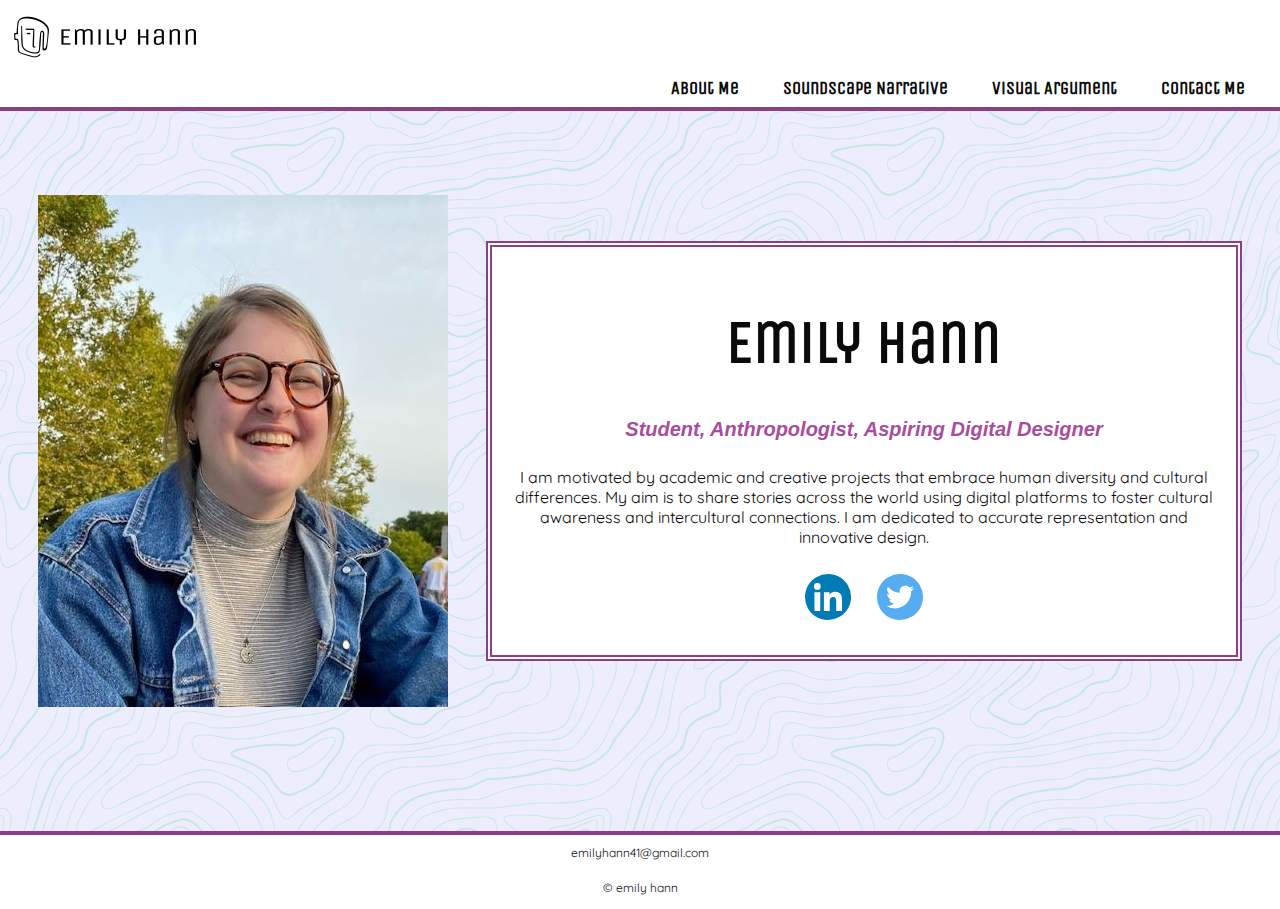
<file: index.html>
<!DOCTYPE html>
<html>
  <head>
    <title>Emily Hann</title>
    <meta name="description"
      content="Emily Hann Web Portfolio" />
    <meta http-equiv="author"
      content="Emily Hann" />
    <link href="styles/styles.css"
      type="text/css"
      rel="stylesheet" />
      <link rel="preconnect" href="https://fonts.googleapis.com">
      <link rel="preconnect" href="https://fonts.gstatic.com" crossorigin>
      <link href="https://fonts.googleapis.com/css2?family=Quicksand&family=Syncopate&family=Unica+One&display=swap" rel="stylesheet">

      <link rel="stylesheet" href="https://cdnjs.cloudflare.com/ajax/libs/font-awesome/4.7.0/css/font-awesome.min.css">
      <script type="text/javascript">
      /* Toggle between showing and hiding the navigation menu links when the user clicks on the hamburger menu / bar icon */
      function myFunction() {
        var x = document.getElementById("myLinks");
        if (x.style.display === "block") {
          x.style.display = "none";
        } else {
          x.style.display = "block";
        }
      }
      </script>
  </head>

  <body>

  <!--Header-->
    <div class="header">
      <!-- "Hamburger menu" / "Bar icon" to toggle the navigation links -->
      <a href="javascript:void(0);" class="icon" onclick="myFunction()">
        <i class="fa fa-bars"></i>
      </a>


  <!-- Site Logo -->
      <div class="logo">
        <a href=index.html>
          <img src="images/logo.png"
            alt="Site Logo"
            title="" />
        </a>
      </div>
  <!--End Logo-->

  <!-- Site navigation menu -->
      <div id="navbar" class="topnav">

        <div id="myLinks">
          <a href="about_me/about_me.html" id="nav_link">About Me</a>

          <a href="soundscape/soundscape.html" id="nav_link">Soundscape Narrative</a>

          <a href="visual_argument/visual_argument.html" id="nav_link">Visual Argument</a>

          <a href="mailto:emilyhann@gmail.com" id="nav_link">Contact Me</a>
        </div>

      </div>

  <!--End navigation menu-->

    </div>
  <!--End Header-->
  
<div id="container">
  
<!-- Profile Picture -->

    <div class="pic">

      <img src="images/profile_pic.jpg"
        alt="Emily outside at a park wearing a jean jacket"
        title="Emily Hann"
        id="profile_pic" />
    </div>
<!--End Profile Picture-->

<!-- Main Content -->
    <div id="intro" class="main">

        <h1>Emily Hann</h1>
        <h4 class="tagline">Student, Anthropologist, Aspiring Digital Designer</h4>
        <p>I am motivated by academic and creative projects that embrace human diversity
        and cultural differences. My aim is to share stories across the world using digital
        platforms to foster cultural awareness and intercultural connections. I am dedicated
        to accurate representation and innovative design.</p>

    <!--Icon Library-->
      <div class="socials">

        <a href=https://www.linkedin.com/in/emily-hann-15a1271aa/>
          <img src="images/linkedin.svg"
            class="social_icon"
            alt="LinkedIn social icon"
            title=""
            id="linkedin" />
        </a>

        <a href=https://twitter.com/EmilyHann18>
          <img src="images/twitter.svg"
            class="social_icon"
            alt="Twitter social icon"
            title=""
            id="twitter"/>
        </a>

      </div>
    <!--End Icon Library-->

    </div>
<!--End Main Content-->

</div>

    <!-- Footer -->
    <div class="footer">

      <div id="contact me">
        <p class="info"><a href="mailto:emilyhann41@gmail.com">
          emilyhann41@gmail.com</a></p>

        <p class="info">&copy; emily hann</p>
      </div>

    </div>
    <!--End Footer-->

  </body>

</html>
</file>
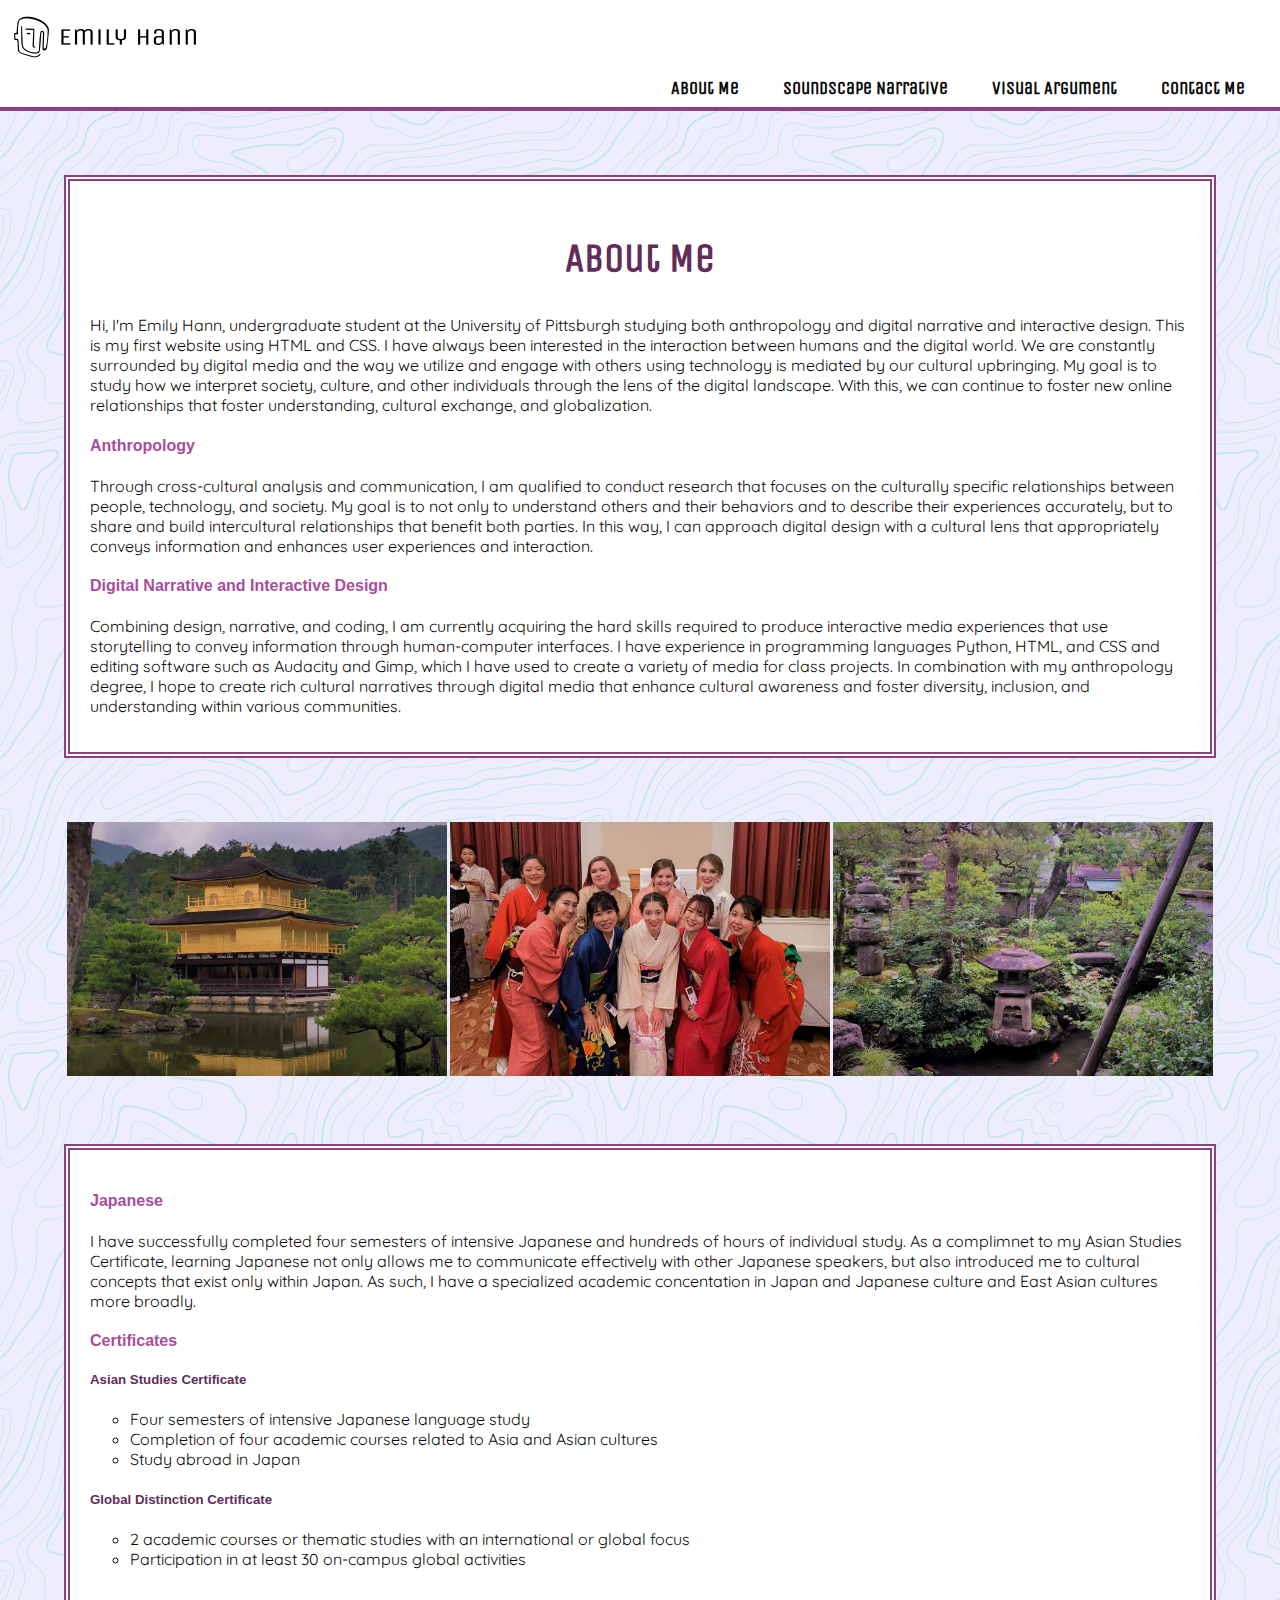
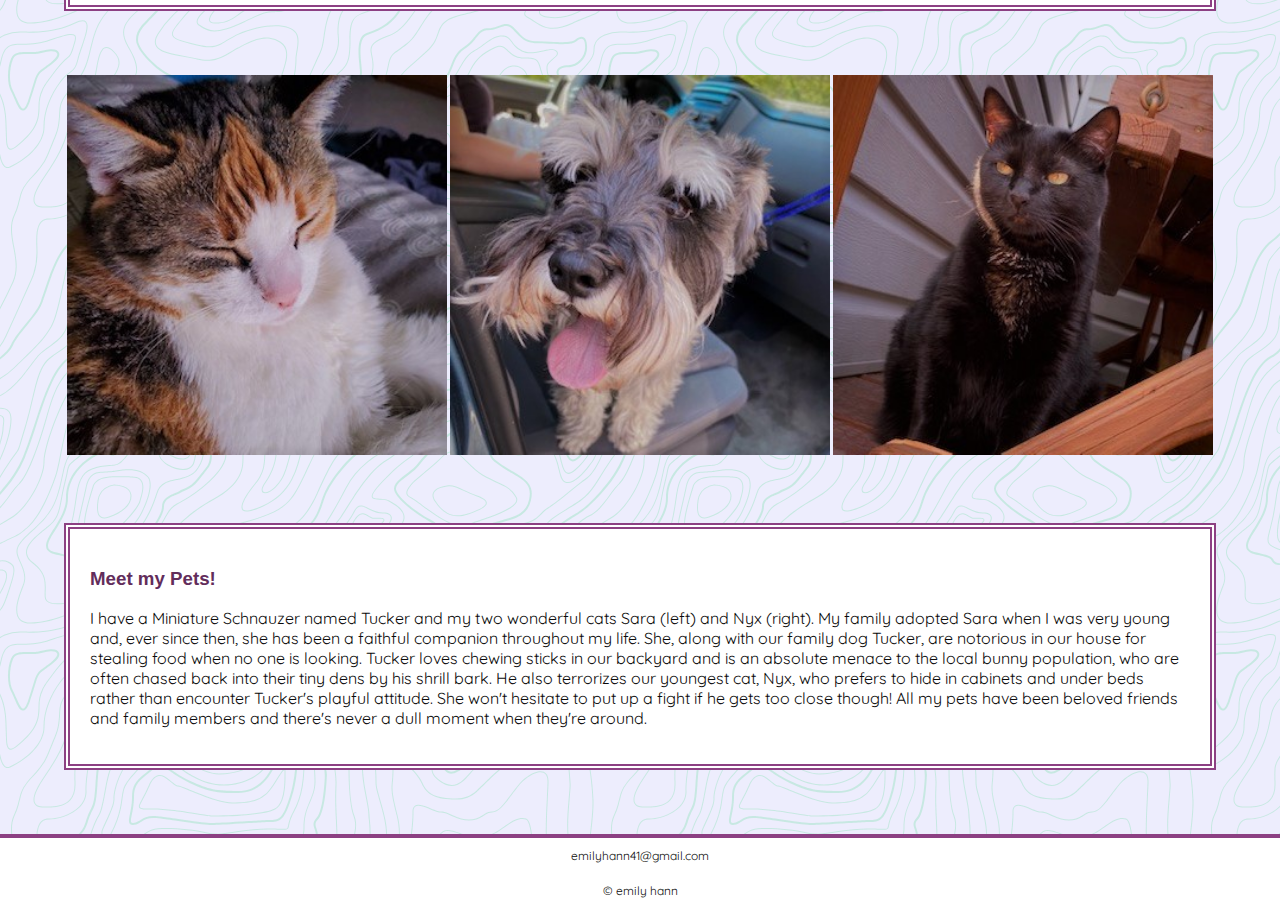
<file: about_me/about_me.html>
<!DOCTYPE html>
<html>

  <head>
    <title>Emily Hann</title>
    <meta name="description"
      content="Emily Hann Web Portfolio" />
    <meta http-equiv="author"
      content="Emily Hann" />
    <link href="../styles/styles.css"
      type="text/css"
      rel="stylesheet" />
      <link rel="preconnect" href="https://fonts.googleapis.com">
      <link rel="preconnect" href="https://fonts.gstatic.com" crossorigin>
      <link href="https://fonts.googleapis.com/css2?family=Quicksand&family=Syncopate&family=Unica+One&display=swap" rel="stylesheet">

      <link rel="stylesheet" href="https://cdnjs.cloudflare.com/ajax/libs/font-awesome/4.7.0/css/font-awesome.min.css">
      <script type="text/javascript">
      /* Toggle between showing and hiding the navigation menu links when the user clicks on the hamburger menu / bar icon */
      function myFunction() {
        var x = document.getElementById("myLinks");
        if (x.style.display === "block") {
          x.style.display = "none";
        } else {
          x.style.display = "block";
        }
      }
      </script>
  </head>

  <body>

    <!--Header-->
      <div class="header">
        <!-- "Hamburger menu" / "Bar icon" to toggle the navigation links -->
        <a href="javascript:void(0);" class="icon" onclick="myFunction()">
          <i class="fa fa-bars"></i>
        </a>

  <!-- Site Logo -->
      <div class="logo">
        <a href=../index.html>
          <img src="../images/logo.png"
            alt="Site Logo"
            title="" />
        </a>
      </div>
  <!--End Logo-->

  <!-- Site navigation menu -->
  <div id="navbar" class="topnav">

      <div id="myLinks">

          <a href="about_me.html" id="nav_link">About Me</a>

          <a href="../soundscape/soundscape.html" id="nav_link">Soundscape Narrative</a>

          <a href="../visual_argument/visual_argument.html" id="nav_link">Visual Argument</a>

          <a href="mailto:emilyhann@gmail.com" id="nav_link">Contact Me</a>

        </div>

    </div>
  <!--End navigation menu-->

    </div>
  <!--End Header-->


<!-- Bio -->

      <div id="textbox" class="main">
        <div id="bio">

          <h2>About Me</h2>

          <p>Hi, I'm Emily Hann, undergraduate student at the University of Pittsburgh studying both
            anthropology and digital narrative and interactive design. This is my first website using HTML
            and CSS. I have always been interested in the interaction between humans and the digital world.
            We are constantly surrounded by digital media and the way we utilize and engage with others
            using technology is mediated by our cultural upbringing. My goal is to study how we interpret
            society, culture, and other individuals through the lens of the digital landscape. With this,
            we can continue to foster new online relationships that foster understanding, cultural exchange,
            and globalization.
          </p>

        </div>


  <!-- Education -->
        <div id="anthro"accesskey="">

          <h4>Anthropology</h4>

          <p>Through cross-cultural analysis and communication, I am qualified to conduct research
            that focuses on the culturally specific relationships between people, technology, and society.
            My goal is to not only to understand others and their behaviors and to describe their experiences
            accurately, but to share and build intercultural relationships that benefit both parties. In this
            way, I can approach digital design with a cultural lens that appropriately conveys information
            and enhances user experiences and interaction.
          </p>

        </div>
  <!--End Anthropology-->

        <div class="education" id="dnid">

          <h4>Digital Narrative and Interactive Design</h4>

          <p>Combining design, narrative, and coding, I am currently acquiring the hard skills required to
            produce interactive media experiences that use storytelling to convey information through human-computer
            interfaces. I have experience in programming languages Python, HTML, and CSS and editing software such
            as Audacity and Gimp, which I have used to create a variety of media for class projects. In combination
            with my anthropology degree, I hope to create rich cultural narratives through digital media that enhance
            cultural awareness and foster diversity, inclusion, and understanding within various communities.
          </p>

        </div>
  <!--End DNID-->

      </div>

<!--Divider-->

    <div class="flex-container">

        <div id="jpn_pic1">
          <img src="../images/golden_pavillion.jpg"
            alt="Golden Pavillion"
            title="Golden Pavillion" />
        </div>

        <div id="jpn_pic2">
          <img src="../images/coming_of_age.jpg"
            alt="Emily and Japanese exchange students wearing kimonos"
            title="Seijin Shiki" />
        </div>

        <div id="jpn_pic3">
          <img src="../images/jpnse_garden.jpg"
            alt="Japanese Samurai Garden"
            title="Japanese Samurai Garden" />
        </div>

    </div>
<!--Divider End-->

<!--Japanese-->
      <div id="textbox" class="main">
        <div id="jpnse">

          <h4>Japanese</h4>

          <p>I have successfully completed four semesters of intensive Japanese and hundreds
            of hours of individual study. As a complimnet to my Asian Studies Certificate, learning
            Japanese not only allows me to communicate effectively with other Japanese speakers, but
            also introduced me to cultural concepts that exist only within Japan. As such, I have a
            specialized academic concentation in Japan and Japanese culture and East Asian cultures
            more broadly.
          </p>

        </div>
  <!--End Japanese-->

  <!--Certificates-->
        <div id="certificates">

          <h4>Certificates</h4>

          <div id="asian studies">

            <h5>Asian Studies Certificate</h5>

            <ul>
              <li>Four semesters of intensive Japanese language study</li>
              <li>Completion of four academic courses related to Asia and Asian cultures</li>
              <li>Study abroad in Japan</li>
            </ul>

          </div>

          <div id="global cert">

            <h5>Global Distinction Certificate</h5>

            <ul>
              <li>2 academic courses or thematic studies with an international or global focus</li>
              <li>Participation in at least 30 on-campus global activities</li>
            </ul>

          </div>

        </div>
  <!--End Certificates-->
      </div>

<!--Pet Divider-->

      <div class="flex-container">

          <div id="sara">
            <img src="../images/sara_kitty.jpg"
              alt="Emily's cat Sara"
              title="" />
          </div>

          <div id="tucker">
            <img src="../images/tucker.jpg"
              alt="Emily's dog Tucker"
              title="" />
          </div>

          <div id="nyx">
            <img src="../images/nyx.jpg"
              alt="Emily's cat Nyx"
              title="" />
          </div>

        </div>

<!--End Pet Divider-->

<!-- Pets -->

        <div id="textbox" class="main">
          <div id="pet_info">
            <h3>Meet my Pets!</h3>

            <p> I have a Miniature Schnauzer named Tucker and my two wonderful cats Sara (left)
              and Nyx (right). My family adopted Sara when I was very young and, ever since then,
              she has been a faithful companion throughout my life. She, along with our family dog
              Tucker, are notorious in our house for stealing food when no one is looking. Tucker
              loves chewing sticks in our backyard and is an absolute menace to the local bunny
              population, who are often chased back into their tiny dens by his shrill bark. He also
              terrorizes our youngest cat, Nyx, who prefers to hide in cabinets and under beds rather
              than encounter Tucker's playful attitude. She won't hesitate to put up a fight if he
              gets too close though! All my pets have been beloved friends and family members and
              there's never a dull moment when they're around.

            </p>

          </div>
        </div>

    <!-- Footer -->

        <div class="footer">

          <div id="contact me">
            <p class="info"><a href="mailto:emilyhann41@gmail.com">
              emilyhann41@gmail.com</a></p>

            <p class="info">&copy; emily hann</p>
          </div>

        </div>
    <!--End Footer-->

  </body>
</html>
</file>
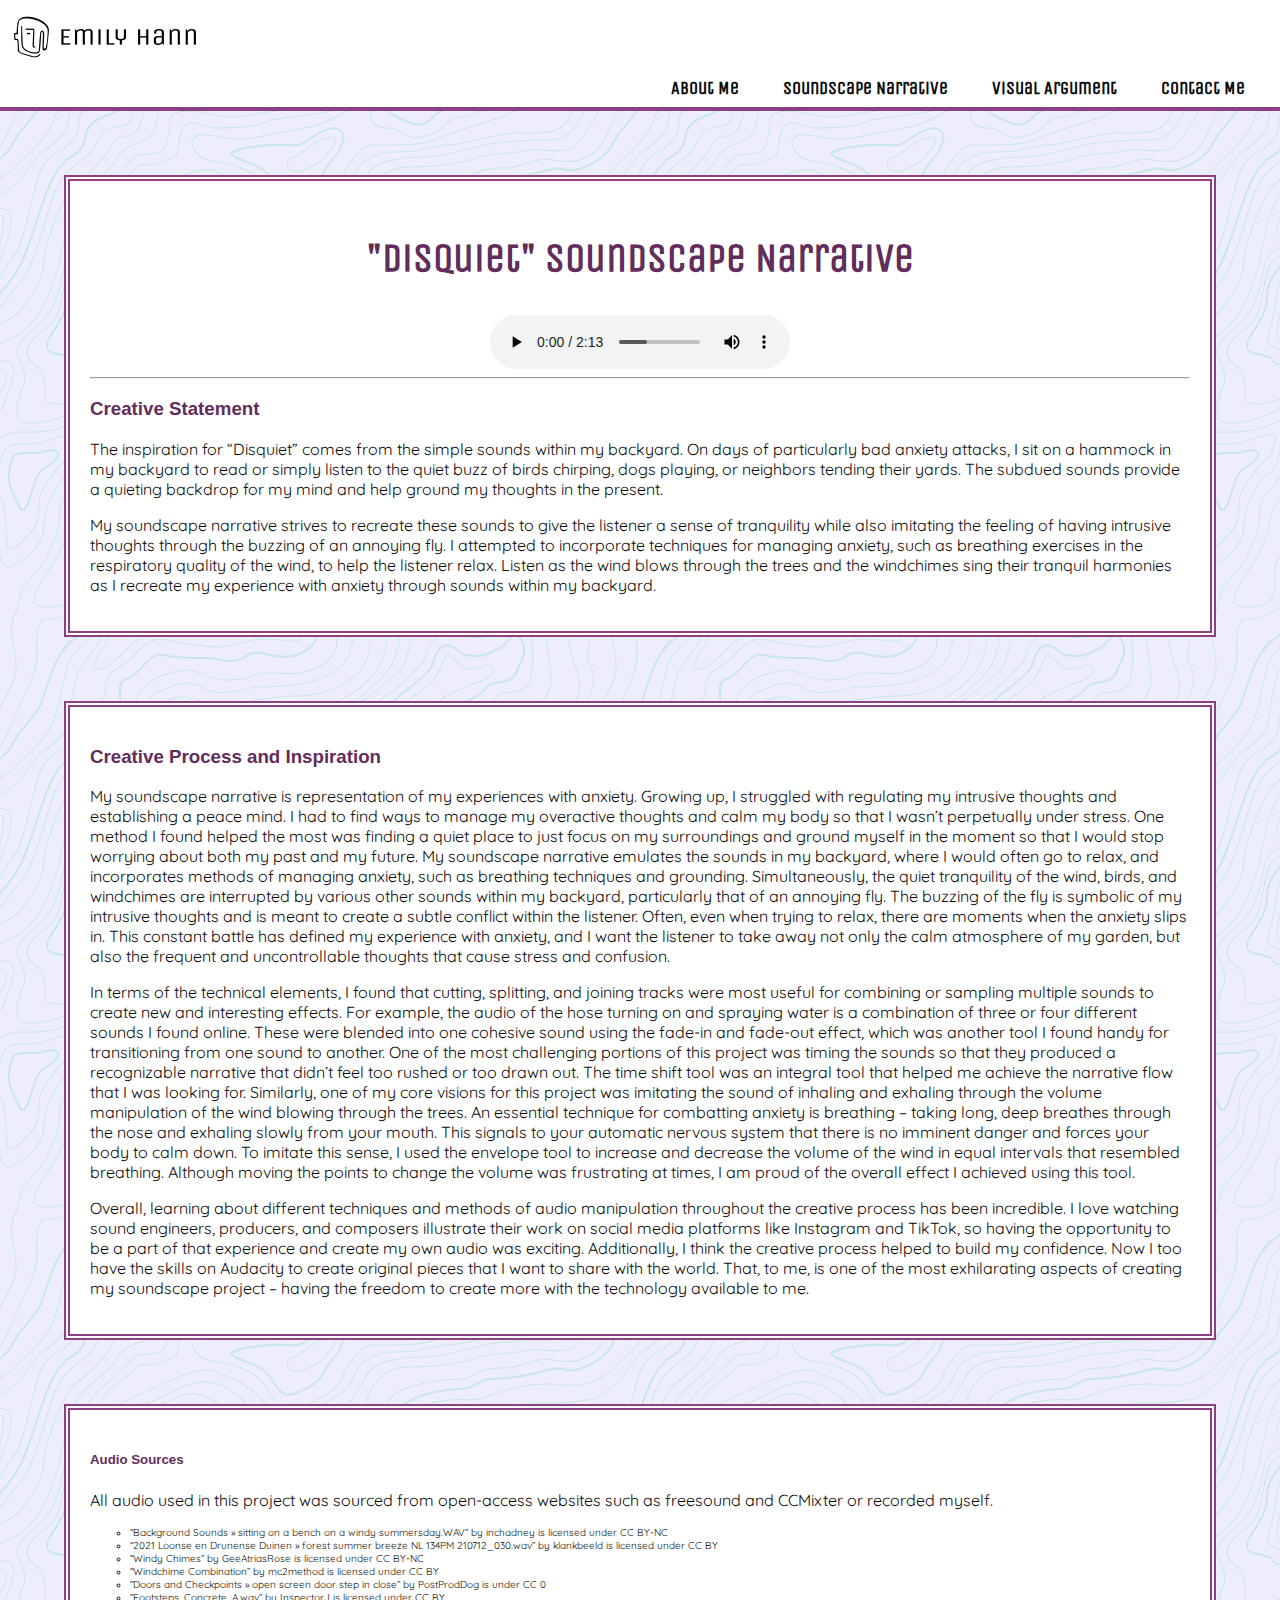
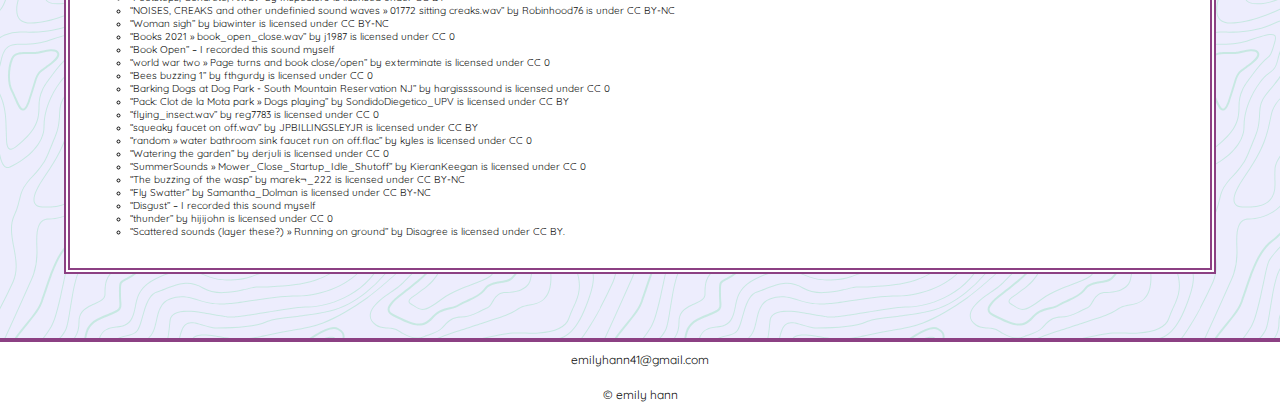
<file: soundscape/soundscape.html>
<!DOCTYPE html>
<html>

  <head>
    <title>Emily Hann</title>
    <meta name="description"
      content="Emily Hann Web Portfolio" />
    <meta http-equiv="author"
      content="Emily Hann" />
    <link href="../styles/styles.css"
      type="text/css"
      rel="stylesheet" />
      <link rel="preconnect" href="https://fonts.googleapis.com">
      <link rel="preconnect" href="https://fonts.gstatic.com" crossorigin>
      <link href="https://fonts.googleapis.com/css2?family=Quicksand&family=Syncopate&family=Unica+One&display=swap" rel="stylesheet">

      <link rel="stylesheet" href="https://cdnjs.cloudflare.com/ajax/libs/font-awesome/4.7.0/css/font-awesome.min.css">
      <script type="text/javascript">
      /* Toggle between showing and hiding the navigation menu links when the user clicks on the hamburger menu / bar icon */
      function myFunction() {
        var x = document.getElementById("myLinks");
        if (x.style.display === "block") {
          x.style.display = "none";
        } else {
          x.style.display = "block";
        }
      }
      </script>
  </head>

  <body>

    <!--Header-->
      <div class="header">
        <!-- "Hamburger menu" / "Bar icon" to toggle the navigation links -->
        <a href="javascript:void(0);" class="icon" onclick="myFunction()">
          <i class="fa fa-bars"></i>
        </a>

  <!-- Site Logo -->
      <div class="logo">
        <a href=../index.html>
          <img src="../images/logo.png"
            alt="Site Logo"
            title="" />
        </a>
      </div>
  <!--End Logo-->

  <!-- Site navigation menu -->
  <div id="navbar" class="topnav">

      <div id="myLinks">

          <a href="../about_me/about_me.html" id="nav_link">About Me</a>

          <a href="soundscape.html" id="nav_link">Soundscape Narrative</a>

          <a href="../visual_argument/visual_argument.html" id="nav_link">Visual Argument</a>

          <a href="mailto:emilyhann@gmail.com" id="nav_link">Contact Me</a>

        </div>

    </div>
  <!--End navigation menu-->

    </div>
  <!--End Header-->

    <div id="textbox" class="main">

        <h2>"Disquiet" Soundscape Narrative</h2>

    <!--Audio-->

        <div class="project">
          <audio controls autostart="0" autostart="false">
            <source src="../audio/soundscape.mp3" />
            <source src="../audio/soundscape.ogg" />
            <p>This browser does not support our audio format.</p>
          </audio>
        </div>

    <!--End Audio-->

        <hr />

        <h3>Creative Statement</h3>

        <div class="description" id="author's statement">
          <p>The inspiration for “Disquiet” comes from the simple sounds within my backyard.
            On days of particularly bad anxiety attacks, I sit on a hammock in my backyard to
            read or simply listen to the quiet buzz of birds chirping, dogs playing, or neighbors
            tending their yards. The subdued sounds provide a quieting backdrop for my mind and
            help ground my thoughts in the present.
            </p>
          <p>My soundscape narrative strives to recreate these sounds to give the listener a sense
            of tranquility while also imitating the feeling of having intrusive thoughts through the
            buzzing of an annoying fly. I attempted to incorporate techniques for managing anxiety,
            such as breathing exercises in the respiratory quality of the wind, to help the listener
            relax. Listen as the wind blows through the trees and the windchimes sing their tranquil
            harmonies as I recreate my experience with anxiety through sounds within my backyard.
            </p>

        </div>

      </div>


        <div id="textbox" class="main">
          <h3> Creative Process and Inspiration </h3>

          <p>My soundscape narrative is representation of my experiences with anxiety. Growing up, I
            struggled with regulating my intrusive thoughts and establishing a peace mind. I had to find
            ways to manage my overactive thoughts and calm my body so that I wasn’t perpetually under stress.
            One method I found helped the most was finding a quiet place to just focus on my surroundings
            and ground myself in the moment so that I would stop worrying about both my past and my future.
            My soundscape narrative emulates the sounds in my backyard, where I would often go to relax, and
            incorporates methods of managing anxiety, such as breathing techniques and grounding. Simultaneously,
            the quiet tranquility of the wind, birds, and windchimes are interrupted by various other sounds
            within my backyard, particularly that of an annoying fly. The buzzing of the fly is symbolic of
            my intrusive thoughts and is meant to create a subtle conflict within the listener. Often, even
            when trying to relax, there are moments when the anxiety slips in. This constant battle has defined
            my experience with anxiety, and I want the listener to take away not only the calm atmosphere of my
            garden, but also the frequent and uncontrollable thoughts that cause stress and confusion. </p>

          <p>In terms of the technical elements, I found that cutting, splitting, and joining tracks were most
            useful for combining or sampling multiple sounds to create new and interesting effects. For example,
            the audio of the hose turning on and spraying water is a combination of three or four different sounds
            I found online. These were blended into one cohesive sound using the fade-in and fade-out effect, which
            was another tool I found handy for transitioning from one sound to another. One of the most challenging
            portions of this project was timing the sounds so that they produced a recognizable narrative that
            didn’t feel too rushed or too drawn out. The time shift tool was an integral tool that helped me achieve
            the narrative flow that I was looking for. Similarly, one of my core visions for this project was
            imitating the sound of inhaling and exhaling through the volume manipulation of the wind blowing through
            the trees. An essential technique for combatting anxiety is breathing – taking long, deep breathes through
            the nose and exhaling slowly from your mouth. This signals to your automatic nervous system that there is
            no imminent danger and forces your body to calm down. To imitate this sense, I used the envelope tool to
            increase and decrease the volume of the wind in equal intervals that resembled breathing. Although moving
            the points to change the volume was frustrating at times, I am proud of the overall effect I achieved
            using this tool. </p>

            <p>Overall, learning about different techniques and methods of audio manipulation throughout the creative
            process has been incredible. I love watching sound engineers, producers, and composers illustrate their
            work on social media platforms like Instagram and TikTok, so having the opportunity to be a part of that
            experience and create my own audio was exciting. Additionally, I think the creative process helped to build
            my confidence. Now I too have the skills on Audacity to create original pieces that I want to share with
            the world. That, to me, is one of the most exhilarating aspects of creating my soundscape project – having
            the freedom to create more with the technology available to me. </p>

        </div>


<!--List of Sources-->
      <div id="textbox" class="main">

        <h5>Audio Sources</h5>

        <p>All audio used in this project was sourced from open-access websites such as <a href=https://freesound.org/ target="_blank">freesound</a>
          and <a href=http://www.ccmixter.org/ target="_blank">CCMixter</a> or recorded myself.</p>

        <ul class="sources">
          <li>“<a href=https://freesound.org/people/inchadney/sounds/352155/>Background Sounds » sitting on a bench on a windy summersday.WAV</a>” by inchadney is licensed under CC BY-NC</li>
          <li>“<a href=https://freesound.org/people/klankbeeld/sounds/582916/>2021 Loonse en Drunense Duinen » forest summer breeze NL 134PM 210712_030.wav</a>” by klankbeeld is licensed under CC BY</li>
          <li>“<a href=http://ccmixter.org/files/GeeArtriasRose/64005>Windy Chimes</a>” by GeeAtriasRose is licensed under CC BY-NC</li>
          <li>“<a href=https://freesound.org/people/mc2method/sounds/196013/>Windchime Combination</a>” by mc2method is licensed under CC BY</li>
          <li>“<a href=https://freesound.org/people/PostProdDog/sounds/537830/>Doors and Checkpoints » open screen door step in close</a>” by PostProdDog is under CC 0</li>
          <li>“<a href=https://freesound.org/people/InspectorJ/sounds/336598/>Footsteps, Concrete, A.wav</a>” by InspectorJ is licensed under CC BY</li>
          <li>“<a href=https://freesound.org/people/Robinhood76/sounds/101222/>NOISES, CREAKS and other undefinied sound waves » 01772 sitting creaks.wav</a>” by Robinhood76 is under CC BY-NC</li>
          <li>“<a href=https://freesound.org/people/biawinter/sounds/408090/>Woman sigh</a>” by biawinter is licensed under CC BY-NC</li>
          <li>“<a href=https://freesound.org/people/j1987/sounds/573069/>Books 2021 » book_open_close.wav</a>” by j1987 is licensed under CC 0</li>
          <li>“Book Open” – I recorded this sound myself</li>
          <li>“<a href=https://freesound.org/people/exterminat/sounds/164806/>world war two » Page turns and book close/open</a>” by exterminate is licensed under CC 0</li>
          <li>“<a href=https://freesound.org/people/fthgurdy/sounds/528935/>Bees buzzing 1</a>” by fthgurdy is licensed under CC 0</li>
          <li>“<a href=https://freesound.org/people/hargissssound/sounds/321126/>Barking Dogs at Dog Park - South Mountain Reservation NJ</a>” by hargissssound is licensed under CC 0</li>
          <li>“<a href=https://freesound.org/people/SonidoDiegetico_UPV/sounds/333323/>Pack: Clot de la Mota park » Dogs playing</a>” by SondidoDiegetico_UPV is licensed under CC BY</li>
          <li>“<a href=https://freesound.org/people/reg7783/sounds/135646/>flying_insect.wav</a>” by reg7783 is licensed under CC 0</li>
          <li>“<a href=https://freesound.org/people/JPBILLINGSLEYJR/sounds/472753/>squeaky faucet on off.wav</a>” by JPBILLINGSLEYJR is licensed under CC BY</li>
          <li>“<a href=https://freesound.org/people/kyles/sounds/454275/>random » water bathroom sink faucet run on off.flac</a>” by kyles is licensed under CC 0</li>
          <li>“<a href=https://freesound.org/people/derjuli/sounds/467227/>Watering the garden</a>” by derjuli is licensed under CC 0</li>
          <li>“<a href=https://freesound.org/people/KieranKeegan/sounds/431478/>SummerSounds » Mower_Close_Startup_Idle_Shutoff</a>” by KieranKeegan is licensed under CC 0 </li>
          <li>“<a href=https://freesound.org/people/marek_222/sounds/585846/>The buzzing of the wasp</a>” by marek¬_222 is licensed under CC BY-NC</li>
          <li>“<a href=https://freesound.org/people/Samantha_Dolman/sounds/490713/>Fly Swatter</a>” by Samantha_Dolman is licensed under CC BY-NC</li>
          <li>“Disgust” – I recorded this sound myself</li>
          <li>“<a href=https://freesound.org/people/hifijohn/sounds/242735/>thunder</a>” by hijijohn is licensed under CC 0</li>
          <li>“<a href=https://freesound.org/people/Disagree/sounds/433725/>Scattered sounds (layer these?) » Running on ground</a>” by Disagree is licensed under CC BY.</li>
        </ul>

      </div>
<!--End of List of Sources-->

<!-- Footer -->

    <div class="footer">

      <div id="contact me">
        <p class="info"><a href="mailto:emilyhann41@gmail.com">
          emilyhann41@gmail.com</a></p>

        <p class="info">&copy; emily hann</p>
      </div>

    </div>
<!--End Footer-->

  </body>

</html>
</file>
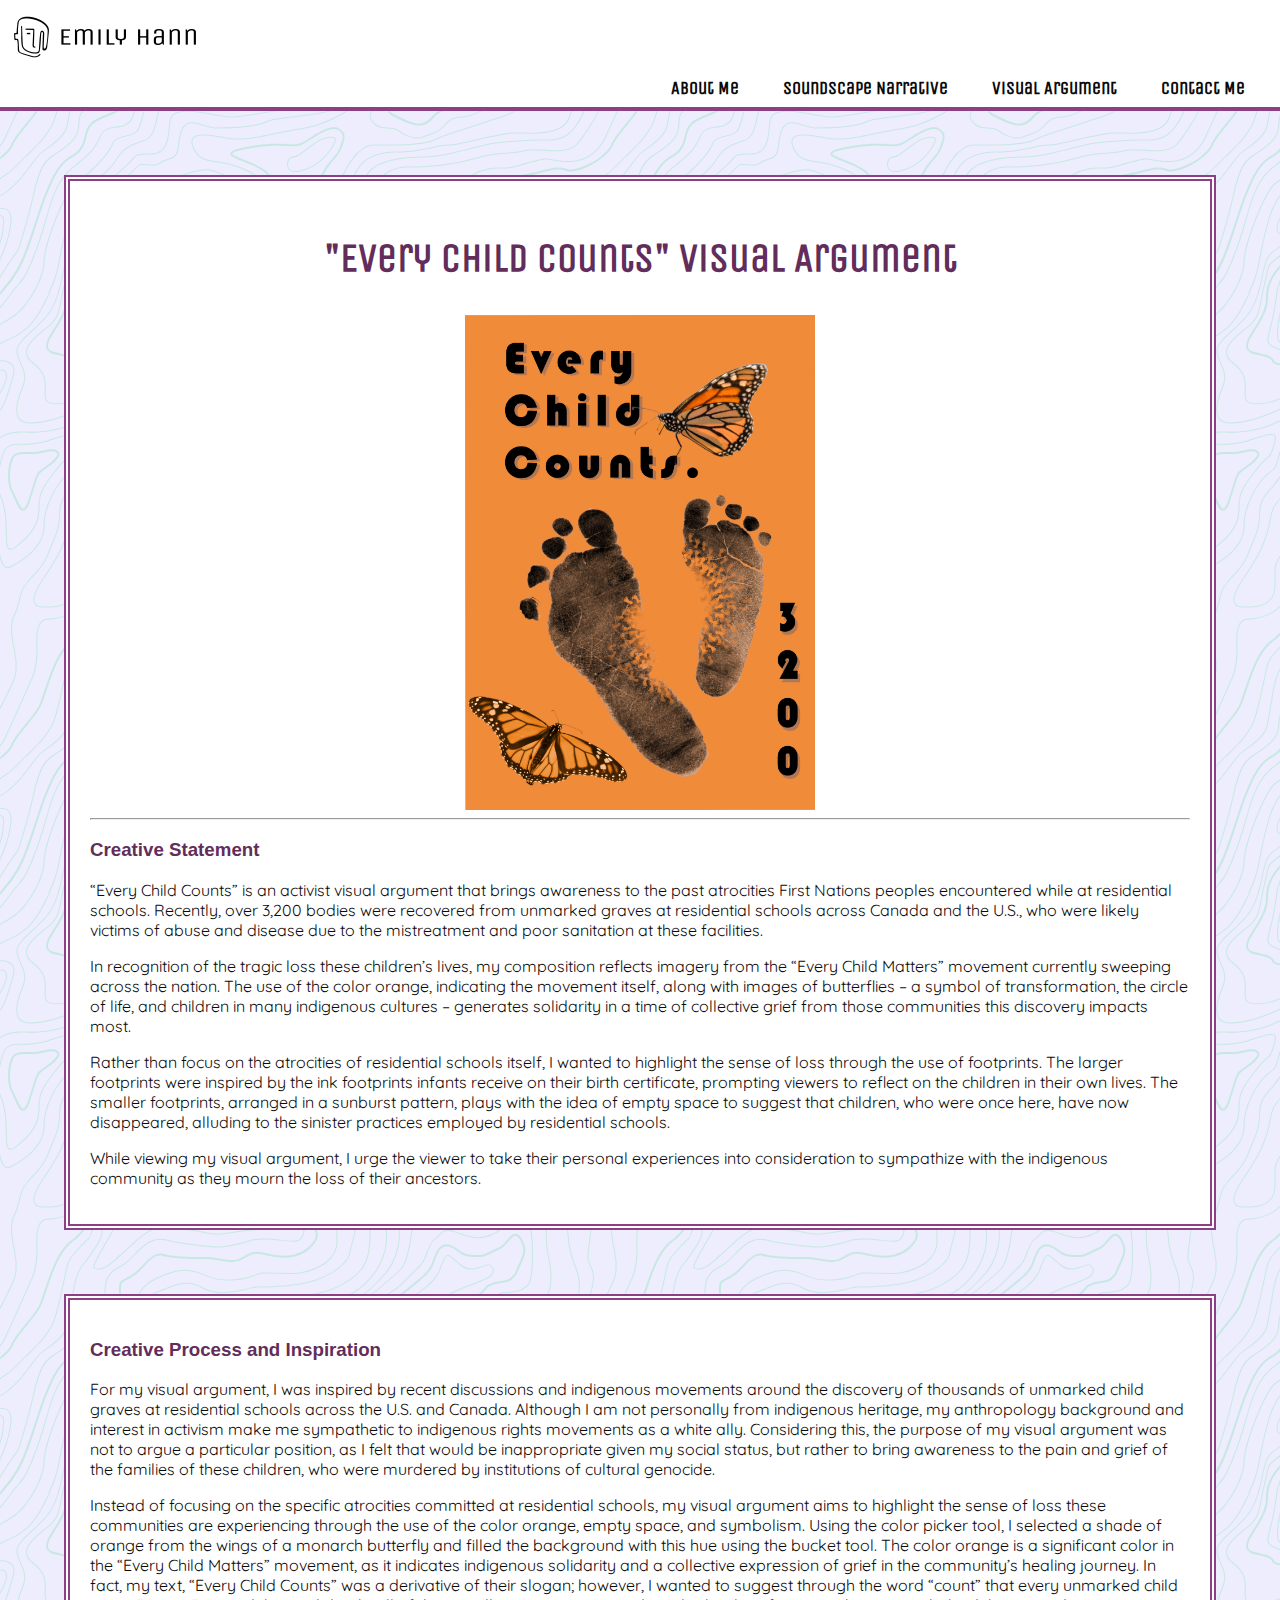
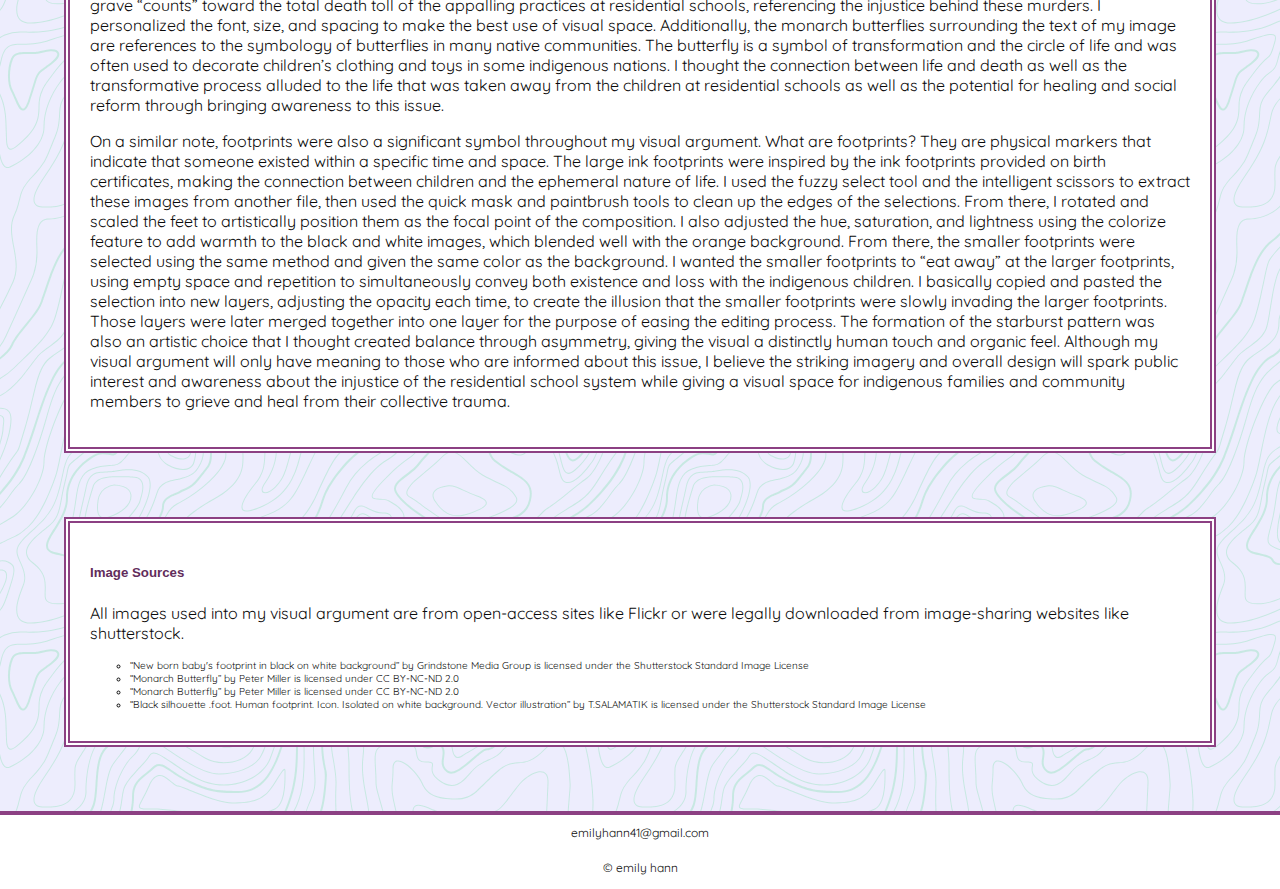
<file: visual_argument/visual_argument.html>
<!DOCTYPE html>

<html>

<head>
  <title>Emily Hann</title>
  <meta name="description"
    content="Emily Hann Web Portfolio" />
  <meta http-equiv="author"
    content="Emily Hann" />
  <link href="../styles/styles.css"
    type="text/css"
    rel="stylesheet" />
    <link rel="preconnect" href="https://fonts.googleapis.com">
    <link rel="preconnect" href="https://fonts.gstatic.com" crossorigin>
    <link href="https://fonts.googleapis.com/css2?family=Quicksand&family=Syncopate&family=Unica+One&display=swap" rel="stylesheet">

    <link rel="stylesheet" href="https://cdnjs.cloudflare.com/ajax/libs/font-awesome/4.7.0/css/font-awesome.min.css">
    <script type="text/javascript">
    /* Toggle between showing and hiding the navigation menu links when the user clicks on the hamburger menu / bar icon */
    function myFunction() {
      var x = document.getElementById("myLinks");
      if (x.style.display === "block") {
        x.style.display = "none";
      } else {
        x.style.display = "block";
      }
    }
    </script>
</head>

  <body>

  <!--Header-->
      <div class="header">
        <!-- "Hamburger menu" / "Bar icon" to toggle the navigation links -->
        <a href="javascript:void(0);" class="icon" onclick="myFunction()">
          <i class="fa fa-bars"></i>
        </a>

  <!-- Site Logo -->
      <div class="logo">
        <a href=../index.html>
          <img src="../images/logo.png"
            alt="Site Logo"
            title="" />
        </a>
      </div>
  <!--End Logo-->

  <!-- Site navigation menu -->
  <div id="navbar" class="topnav">

      <div id="myLinks">

          <a href="../about_me/about_me.html" id="nav_link">About Me</a>

          <a href="../soundscape/soundscape.html" id="nav_link">Soundscape Narrative</a>

          <a href="visual_argument.html" id="nav_link">Visual Argument</a>

          <a href="mailto:emilyhann@gmail.com" id="nav_link">Contact Me</a>

        </div>

    </div>
  <!--End navigation menu-->

    </div>
  <!--End Header-->

    <div id="textbox" class="main">

      <h2>"Every Child Counts" Visual Argument</h2>

  <!--Visual Argument Image-->
      <div class="project">
        <img src="../images/every_child_count_va.jpg"
          alt="visual argument"
          title="Every Child Counts"
          width='350'
          height='495' />

      </div>
  <!--End Visual Argument Image-->

      <hr />

      <h3>Creative Statement</h3>

  <!--VA Description-->
      <div class="description" id="author's statement">

        <p>“Every Child Counts” is an activist visual argument that brings awareness to
          the past atrocities First Nations peoples encountered while at residential schools.
          Recently, over 3,200 bodies were recovered from unmarked graves at residential schools
          across Canada and the U.S., who were likely victims of abuse and disease due to the
          mistreatment and poor sanitation at these facilities.
          </p>
        <p>In recognition of the tragic loss these children’s lives, my composition reflects
          imagery from the “Every Child Matters” movement currently sweeping across the nation.
          The use of the color orange, indicating the movement itself, along with images of butterflies
          – a symbol of transformation, the circle of life, and children in many indigenous cultures –
          generates solidarity in a time of collective grief from those communities this discovery impacts
          most.
          </p>
        <p>Rather than focus on the atrocities of residential schools itself, I wanted to highlight the
          sense of loss through the use of footprints. The larger footprints were inspired by the
          ink footprints infants receive on their birth certificate, prompting viewers to reflect
          on the children in their own lives. The smaller footprints, arranged in a sunburst
          pattern, plays with the idea of empty space to suggest that children, who were once
          here, have now disappeared, alluding to the sinister practices employed by residential
          schools.
          </p>
        <p>While viewing my visual argument, I urge the viewer to take their personal
          experiences into consideration to sympathize with the indigenous community as they
          mourn the loss of their ancestors.
        </p>

      </div>

    </div>

    <div id="textbox" class="main">
      <h3> Creative Process and Inspiration </h3>

      <p>For my visual argument, I was inspired by recent discussions and indigenous movements around the discovery
        of thousands of unmarked child graves at residential schools across the U.S. and Canada. Although I am not
        personally from indigenous heritage, my anthropology background and interest in activism make me sympathetic
        to indigenous rights movements as a white ally. Considering this, the purpose of my visual argument was not
        to argue a particular position, as I felt that would be inappropriate given my social status, but rather to
        bring awareness to the pain and grief of the families of these children, who were murdered by institutions
        of cultural genocide.  </p>

      <p>Instead of focusing on the specific atrocities committed at residential schools, my visual argument aims
        to highlight the sense of loss these communities are experiencing through the use of the color orange,
        empty space, and symbolism. Using the color picker tool, I selected a shade of orange from the wings of a
        monarch butterfly and filled the background with this hue using the bucket tool. The color orange is a
        significant color in the “Every Child Matters” movement, as it indicates indigenous solidarity and a
        collective expression of grief in the community’s healing journey. In fact, my text, “Every Child Counts”
        was a derivative of their slogan; however, I wanted to suggest through the word “count” that every unmarked
        child grave “counts” toward the total death toll of the appalling practices at residential schools,
        referencing the injustice behind these murders. I personalized the font, size, and spacing to make the best
        use of visual space. Additionally, the monarch butterflies surrounding the text of my image are references
        to the symbology of butterflies in many native communities. The butterfly is a symbol of transformation and
        the circle of life and was often used to decorate children’s clothing and toys in some indigenous nations.
        I thought the connection between life and death as well as the transformative process alluded to the life
        that was taken away from the children at residential schools as well as the potential for healing and
        social reform through bringing awareness to this issue.  </p>

        <p>On a similar note, footprints were also a significant symbol throughout my visual argument. What are footprints?
          They are physical markers that indicate that someone existed within a specific time and space. The large ink
          footprints were inspired by the ink footprints provided on birth certificates, making the connection between
          children and the ephemeral nature of life. I used the fuzzy select tool and the intelligent scissors to
          extract these images from another file, then used the quick mask and paintbrush tools to clean up the edges
          of the selections. From there, I rotated and scaled the feet to artistically position them as the focal point
          of the composition. I also adjusted the hue, saturation, and lightness using the colorize feature to add
          warmth to the black and white images, which blended well with the orange background. From there, the smaller
          footprints were selected using the same method and given the same color as the background. I wanted the
          smaller footprints to “eat away” at the larger footprints, using empty space and repetition to simultaneously
          convey both existence and loss with the indigenous children. I basically copied and pasted the selection
          into new layers, adjusting the opacity each time, to create the illusion that the smaller footprints were
          slowly invading the larger footprints. Those layers were later merged together into one layer for the purpose
          of easing the editing process. The formation of the starburst pattern was also an artistic choice that I
          thought created balance through asymmetry, giving the visual a distinctly human touch and organic feel.
          Although my visual argument will only have meaning to those who are informed about this issue, I believe the
          striking imagery and overall design will spark public interest and awareness about the injustice of the
          residential school system while giving a visual space for indigenous families and community members to grieve
          and heal from their collective trauma. </p>

    </div>

  <!--End VA Description-->

  <!--Sources-->
    <div id="textbox" class="main">
      <h5>Image Sources</h5>

      <p>All images used into my visual argument are from open-access sites like <a href=https://www.flickr.com/ target="_blank">Flickr</a>
        or were legally downloaded from image-sharing websites like <a href=https://www.shutterstock.com/ target="_blank">shutterstock</a>.</p>

      <!-- List of Sources -->

      <ul class="sources">
        <li>“<a href=https://www.shutterstock.com/image-photo/new-born-babys-foot-print-black-56861266>New born baby's footprint in black on white background</a>” by Grindstone Media Group
          is licensed under the Shutterstock Standard Image License</li>
        <li>“<a href=https://www.flickr.com/photos/pmillera4/50418629121>Monarch Butterfly</a>” by Peter Miller is licensed under CC BY-NC-ND 2.0</li>
        <li>“<a href=https://www.flickr.com/photos/pmillera4/50384374788/>Monarch Butterfly</a>” by Peter Miller is licensed under CC BY-NC-ND 2.0</li>
        <li>“<a href=https://www.shutterstock.com/image-vector/black-silhouette-foot-human-footprint-icon-1009413049>Black silhouette .foot. Human footprint. Icon. Isolated on white background. Vector
          illustration</a>” by T.SALAMATIK is licensed under the Shutterstock Standard Image License</li>
      </ul>
  <!--End Sources-->
    </div>


<!-- Footer -->

    <div class="footer">

      <div id="contact me">
        <p class="info"><a href="mailto:emilyhann41@gmail.com">
          emilyhann41@gmail.com</a></p>

        <p class="info">&copy; emily hann</p>
      </div>

    </div>
<!--End Footer-->

  </body>

</html>
</file>
<file: styles/styles.css>
body {
  color: #0A0A0A;
  background-color: #EDEDFD;
  background-image: url("data:image/svg+xml,%3Csvg xmlns='http://www.w3.org/2000/svg' width='600' height='600' viewBox='0 0 600 600'%3E%3Cpath fill='%238ee2b8' fill-opacity='0.4' d='M600 325.1v-1.17c-6.5 3.83-13.06 7.64-14.68 8.64-10.6 6.56-18.57 12.56-24.68 19.09-5.58 5.95-12.44 10.06-22.42 14.15-1.45.6-2.96 1.2-4.83 1.9l-4.75 1.82c-9.78 3.75-14.8 6.27-18.98 10.1-4.23 3.88-9.65 6.6-16.77 8.84-1.95.6-3.99 1.17-6.47 1.8l-6.14 1.53c-5.29 1.35-8.3 2.37-10.54 3.78-3.08 1.92-6.63 3.26-12.74 5.03a384.1 384.1 0 0 1-4.82 1.36c-2.04.58-3.6 1.04-5.17 1.52a110.03 110.03 0 0 0-11.2 4.05c-2.7 1.15-5.5 3.93-8.78 8.4a157.68 157.68 0 0 0-6.15 9.2c-5.75 9.07-7.58 11.74-10.24 14.51a50.97 50.97 0 0 1-4.6 4.22c-2.33 1.9-10.39 7.54-11.81 8.74a14.68 14.68 0 0 0-3.67 4.15c-1.24 2.3-1.9 4.57-2.78 8.87-2.17 10.61-3.52 14.81-8.2 22.1-4.07 6.33-6.8 9.88-9.83 12.99-.47.48-.95.96-1.5 1.48l-3.75 3.56c-1.67 1.6-3.18 3.12-4.86 4.9a42.44 42.44 0 0 0-9.89 16.94c-2.5 8.13-2.72 15.47-1.76 27.22.47 5.82.51 6.36.51 8.18 0 10.51.12 17.53.63 25.78.24 4.05.56 7.8.97 11.22h.9c-1.13-9.58-1.5-21.83-1.5-37 0-1.86-.04-2.4-.52-8.26-.94-11.63-.72-18.87 1.73-26.85a41.44 41.44 0 0 1 9.65-16.55c1.67-1.76 3.18-3.27 4.83-4.85.63-.6 3.13-2.96 3.75-3.57a71.6 71.6 0 0 0 1.52-1.5c3.09-3.16 5.86-6.76 9.96-13.15 4.77-7.42 6.15-11.71 8.34-22.44.86-4.21 1.5-6.4 2.68-8.6.68-1.25 1.79-2.48 3.43-3.86 1.38-1.15 9.43-6.8 11.8-8.72 1.71-1.4 3.26-2.81 4.7-4.3 2.72-2.85 4.56-5.54 10.36-14.67a156.9 156.9 0 0 1 6.1-9.15c3.2-4.33 5.9-7.01 8.37-8.07 3.5-1.5 7.06-2.77 11.1-4.02a233.84 233.84 0 0 1 7.6-2.2l2.38-.67c6.19-1.79 9.81-3.16 12.98-5.15 2.14-1.33 5.08-2.33 10.27-3.65l6.14-1.53c2.5-.63 4.55-1.2 6.52-1.82 7.24-2.27 12.79-5.06 17.15-9.05 4.05-3.72 9-6.2 18.66-9.9l4.75-1.82c1.87-.72 3.39-1.31 4.85-1.91 10.1-4.15 17.07-8.32 22.76-14.4 6.05-6.45 13.95-12.4 24.49-18.92 1.56-.96 7.82-4.6 14.15-8.33v-64.58c-4 8.15-8.52 14.85-12.7 17.9-2.51 1.82-5.38 4.02-9.04 6.92a1063.87 1063.87 0 0 0-6.23 4.98l-1.27 1.02a2309.25 2309.25 0 0 1-4.87 3.9c-7.55 6-12.9 10.05-17.61 13.19-3.1 2.06-3.86 2.78-8.06 7.13-5.84 6.07-11.72 8.62-29.15 10.95-11.3 1.5-20.04 4.91-30.75 11.07-1.65.94-7.27 4.27-6.97 4.1-2.7 1.58-4.69 2.69-6.64 3.66-5.63 2.8-10.47 4.17-15.71 4.17-17.13 0-41.44 11.51-51.63 22.83-12.05 13.4-31.42 27.7-45.25 31.16-7.4 1.85-11.85 7.05-14.04 14.69-1.26 4.4-1.58 8.28-1.58 13.82 0 .82.01.98.24 3.63.45 5.18.35 8.72-.77 13.26-1.53 6.2-4.89 12.6-10.59 19.43-13.87 16.65-22.88 46.58-22.88 71.68 0 2.39.02 4.26.06 8.75.12 10.8.1 15.8-.22 21.95-.56 11.18-2.09 20.73-5 29.3h-1.05c2.94-8.56 4.49-18.12 5.05-29.35.31-6.13.34-11.1.22-21.9-.04-4.48-.06-6.36-.06-8.75 0-25.32 9.07-55.47 23.12-72.32 5.6-6.72 8.88-12.99 10.38-19.03 1.09-4.4 1.18-7.85.74-12.93-.23-2.7-.24-2.86-.24-3.72 0-5.62.32-9.57 1.62-14.1 2.28-7.95 6.97-13.44 14.76-15.39 13.6-3.4 32.82-17.59 44.75-30.84C409 360.14 433.58 348.5 451 348.5c5.07 0 9.77-1.33 15.26-4.07 1.93-.96 3.9-2.05 6.58-3.62-.3.18 5.33-3.16 6.98-4.11 10.82-6.21 19.66-9.67 31.11-11.2 17.23-2.3 22.9-4.75 28.57-10.64 4.25-4.41 5.04-5.16 8.22-7.28 4.68-3.11 10.01-7.14 17.55-13.14a1113.33 1113.33 0 0 0 4.86-3.89l1.28-1.02a4668.54 4668.54 0 0 1 6.23-4.98c3.67-2.9 6.55-5.12 9.07-6.95 4.37-3.19 9.16-10.56 13.29-19.4v66.9zm0-116.23c-.62.01-1.27.06-1.95.13-6.13.63-13.83 3.45-21.83 7.45-3.64 1.82-8.46 2.67-14.17 2.71-4.7.04-9.72-.47-14.73-1.33-1.7-.3-3.26-.61-4.67-.93a31.55 31.55 0 0 0-3.55-.57 273.4 273.4 0 0 0-16.66-.88c-10.42-.16-17.2.74-17.97 2.73-.38.97.6 2.55 3.03 4.87 1.01.97 2.22 2.03 4.04 3.55a1746.07 1746.07 0 0 0 4.79 4.02c1.39 1.2 3.1 1.92 5.5 2.5.7.16.86.2 2.64.54 3.53.7 5.03 1.25 6.15 2.63 1.41 1.76 1.4 4.54-.15 8.88-2.44 6.83-5.72 10.05-10.19 10.33-3.63.23-7.6-1.29-14.52-5.06-4.53-2.47-6.82-7.3-8.32-15.26-.17-.87-.32-1.78-.5-2.86l-.43-2.76c-1.05-6.58-1.9-9.2-3.73-10.11-.81-.4-1.59-.74-2.36-1-2.27-.77-4.6-1.02-8.1-.92-2.29.07-14.7 1-13.77.93-20.55 1.37-28.8 5.05-37.09 14.99a133.07 133.07 0 0 0-4.25 5.44l-2.3 3.09-2.51 3.32c-4.1 5.36-7.06 8.48-10.39 11.12-.65.52-1.33 1.04-2.13 1.62l-4.11 2.94a106.8 106.8 0 0 0-5.16 3.99c-4.55 3.74-9.74 8.6-16.25 15.38-8.25 8.58-11.78 13.54-11.7 15.95.07 1.65 1.64 2.11 6.79 2.38 1.61.09 2.15.12 2.98.2 2.95.24 5.09.73 6.81 1.68 7.48 4.15 11.63 7.26 13.95 11.58 3.3 6.15.8 12.88-8.89 20.26-8.28 6.3-11.1 10.37-11.31 14.96-.06 1.17 0 1.93.26 4.43.69 6.47.25 10.65-2.8 17.42a44.23 44.23 0 0 1-4.16 7.53c-2.82 3.97-5.47 5.74-10.6 7.69-.43.16-3.34 1.23-4.27 1.59-1.8.68-3.38 1.36-5.01 2.14-4.18 2-8.4 4.6-13.1 8.24-8.44 6.51-13.23 14.56-15.98 25.06-1.1 4.2-1.55 6.81-2.8 15.21-1.26 8.6-2.17 12.64-4.08 16.55-2.1 4.28-11.93 26.59-12.97 28.88a382.7 382.7 0 0 1-6.37 13.41c-4.07 8.11-7.61 14.07-10.73 17.81-5.38 6.46-8.98 14.37-13.77 28.42a810.14 810.14 0 0 0-1.89 5.6c-1.8 5.35-2.96 8.6-4.26 11.85-6.13 15.32-25.43 26.31-46.46 26.31-11.2 0-20.58-2.74-31.02-8.55-5.6-3.13-4.55-2.42-22.26-14.54-14.33-9.8-17.7-10.73-20.47-6.9-.37.5-1.81 2.74-1.83 2.77a52.24 52.24 0 0 1-4.94 5.9c-.73.79-5.52 5.87-6.97 7.45-2.38 2.6-4.3 4.81-5.98 6.93a45.6 45.6 0 0 0-5.08 7.66c-1.29 2.57-1.9 5.25-2.66 10.6a997.6 997.6 0 0 1-.46 3.18h-1l.47-3.32c.77-5.45 1.4-8.2 2.75-10.9a46.54 46.54 0 0 1 5.2-7.84c1.7-2.14 3.63-4.38 6.03-6.98 1.45-1.59 6.24-6.68 6.96-7.46a51.58 51.58 0 0 0 4.84-5.78s1.47-2.26 1.86-2.8c3.25-4.5 7.08-3.44 21.84 6.67 17.67 12.08 16.62 11.38 22.19 14.48 10.3 5.73 19.5 8.43 30.53 8.43 20.65 0 39.57-10.77 45.54-25.69a219.7 219.7 0 0 0 4.24-11.8 6752.32 6752.32 0 0 0 1.88-5.6c4.83-14.16 8.47-22.14 13.96-28.73 3.05-3.66 6.56-9.57 10.6-17.61 1.97-3.93 4.04-8.31 6.35-13.38 1.03-2.28 10.88-24.61 12.98-28.91 1.85-3.79 2.75-7.76 4-16.25 1.24-8.44 1.7-11.07 2.81-15.32 2.8-10.7 7.71-18.94 16.33-25.6a73.18 73.18 0 0 1 13.29-8.35c1.66-.8 3.27-1.48 5.08-2.18.94-.36 3.86-1.43 4.28-1.59 4.95-1.88 7.44-3.55 10.14-7.33 1.35-1.9 2.68-4.3 4.06-7.37 2.97-6.58 3.39-10.59 2.72-16.9a27.13 27.13 0 0 1-.27-4.58c.22-4.94 3.21-9.24 11.7-15.7 9.33-7.11 11.66-13.34 8.62-19-2.2-4.09-6.25-7.12-13.55-11.17-1.57-.88-3.6-1.33-6.42-1.57-.8-.07-1.34-.1-2.95-.19-5.77-.3-7.63-.85-7.72-3.34-.1-2.81 3.5-7.87 11.97-16.69 6.53-6.8 11.75-11.69 16.33-15.45 1.79-1.47 3.42-2.72 5.2-4.03l4.12-2.94c.79-.58 1.46-1.08 2.1-1.59 3.26-2.6 6.16-5.65 10.21-10.94a383.2 383.2 0 0 0 2.5-3.32l2.31-3.09c1.8-2.39 3.04-4 4.29-5.48 8.47-10.17 16.98-13.96 37.27-15.3-.44.02 12-.9 14.32-.98 3.62-.1 6.05.16 8.46.98.8.27 1.62.62 2.47 1.04 2.27 1.14 3.17 3.87 4.27 10.85l.44 2.76c.17 1.07.33 1.97.5 2.83 1.44 7.69 3.62 12.29 7.8 14.57 6.76 3.68 10.6 5.15 13.99 4.94 4-.25 6.99-3.17 9.3-9.67 1.45-4.04 1.46-6.49.32-7.92-.9-1.12-2.28-1.62-5.57-2.27a55.8 55.8 0 0 1-2.67-.55c-2.54-.6-4.39-1.4-5.93-2.71a252.63 252.63 0 0 0-4.78-4.01 84.35 84.35 0 0 1-4.08-3.6c-2.73-2.6-3.86-4.43-3.28-5.95 1.02-2.64 7.82-3.54 18.93-3.37a230.56 230.56 0 0 1 16.73.88c2.76.39 3.2.49 3.68.6 1.4.3 2.95.62 4.62.91a82.9 82.9 0 0 0 14.56 1.32c5.56-.04 10.24-.86 13.73-2.6 8.1-4.05 15.89-6.9 22.17-7.56.7-.07 1.4-.11 2.05-.13v1zm0-100.94v1.5c-8.62 16.05-17.27 29.55-23.65 35.92-3.19 3.2-7.62 4.9-13.54 5.56-4.45.48-8.28.4-19.18-.2-9.91-.55-15.32-.44-20.52.78a84.05 84.05 0 0 1-15 2.11l-2.25.14c-12.49.75-19.37 1.78-32.72 5.74-4.5 1.33-9.27 2.49-14.3 3.48a246.27 246.27 0 0 1-32.6 3.97c-7.56.45-13.21.57-20.24.57-5.4 0-11.9 1.61-18 5.18-8.3 4.87-15.06 12.87-19.53 24.5a68.57 68.57 0 0 1-4.56 9.8c-3.6 6.2-6.92 8.99-13.38 12.18l-4.03 1.96a64.48 64.48 0 0 0-15.16 10.25c-8.2 7.33-13.72 16.63-22.54 35.6l-2.08 4.49c-7.3 15.7-11.5 23.3-17.35 29.87-7.7 8.66-20.25 14.42-40.31 20.08-4.37 1.23-19.04 5.08-19.24 5.13-6.92 1.87-11.68 3.34-15.63 4.92-10.55 4.22-18.71 10.52-36.38 26.52l-1.7 1.54c-8.58 7.76-13.41 11.9-18.81 15.88-3.95 2.9-8 5.67-12.97 8.91-2.06 1.34-10.3 6.6-12.33 7.94-11.52 7.5-18.53 13.04-24.62 20.08a62.01 62.01 0 0 0-6.44 8.85c-4.13 6.91-6.27 13.15-9.2 25.11l-1.54 6.26c-.6 2.45-1.15 4.54-1.72 6.58-2.97 10.7-6.9 17.36-14.78 26.91L69.6 491a148.51 148.51 0 0 0-4.19 5.3 23.9 23.9 0 0 0-3.44 6.28c-1.16 3.23-1.52 5.9-1.87 11.94-.58 10.05-1.42 15.04-4.63 22.67-1.57 3.72-5.66 14.02-6.41 15.8a73.46 73.46 0 0 1-3.57 7.4c-2.88 5.14-6.71 10.12-13.12 16.95-5.96 6.36-8.87 10.9-10.61 16a56.88 56.88 0 0 0-1.38 4.82l-.46 1.84h-1.03l.52-2.08c.52-2.09.92-3.49 1.4-4.9 1.8-5.25 4.78-9.9 10.84-16.36 6.35-6.78 10.13-11.7 12.97-16.77a72.5 72.5 0 0 0 3.52-7.29c.75-1.76 4.84-12.06 6.4-15.8 3.17-7.5 3.99-12.4 4.56-22.33.35-6.14.72-8.88 1.93-12.23a24.9 24.9 0 0 1 3.58-6.54c1.27-1.7 2.6-3.37 4.22-5.34l4.11-4.95c7.8-9.46 11.66-16 14.59-26.54.56-2.04 1.1-4.12 1.71-6.56l1.53-6.26c2.96-12.04 5.13-18.36 9.32-25.39 1.84-3.08 4-6.05 6.54-8.99 6.17-7.12 13.24-12.7 24.83-20.26 2.05-1.33 10.28-6.6 12.33-7.94 4.96-3.22 9-5.98 12.92-8.87 5.37-3.95 10.19-8.08 18.74-15.82l1.7-1.54c17.76-16.09 25.98-22.43 36.67-26.7 4-1.6 8.8-3.09 15.75-4.96.21-.06 14.87-3.9 19.22-5.13 19.9-5.61 32.32-11.31 39.85-19.78 5.76-6.48 9.93-14.02 17.18-29.64l2.09-4.5c8.87-19.07 14.44-28.46 22.77-35.9a65.48 65.48 0 0 1 15.38-10.4l4.04-1.97c6.3-3.1 9.47-5.77 12.96-11.77a67.6 67.6 0 0 0 4.48-9.67c4.56-11.84 11.47-20.02 19.97-25 6.25-3.66 12.93-5.32 18.5-5.32 7.01 0 12.65-.12 20.17-.57a245.3 245.3 0 0 0 32.47-3.96c5-.98 9.75-2.13 14.22-3.45 13.43-3.98 20.38-5.02 32.94-5.78l2.24-.14c5.76-.37 9.8-.9 14.85-2.09 5.31-1.25 10.79-1.35 22.6-.7 9.04.5 12.84.58 17.21.1 5.71-.62 9.94-2.26 12.95-5.26 6.44-6.45 15.3-20.37 24.35-36.72zm0 450.21c-1.28-4.6-2.2-10.55-3.33-20.25l-.24-2.04-.23-2.03c-1.82-15.7-3.07-21.98-5.55-24.47-2.46-2.46-3.04-5.03-2.52-8.64.1-.6.18-1.1.39-2.15.69-3.54.77-5.04.08-6.84-.91-2.38-3.31-4.41-7.79-6.26-5.08-2.09-6.52-4.84-4.89-8.44.66-1.45 1.79-3.02 3.52-5.01 1.04-1.2 5.48-5.96 5.08-5.53 6.15-6.7 8.98-11.34 8.98-16.48a15.2 15.2 0 0 1 6.5-12.89v1.26a14.17 14.17 0 0 0-5.5 11.63c0 5.47-2.93 10.29-9.24 17.16.38-.42-4.04 4.33-5.07 5.5-1.67 1.93-2.75 3.43-3.36 4.77-1.37 3.04-.23 5.22 4.36 7.1 4.71 1.95 7.32 4.16 8.34 6.83.78 2.04.7 3.67-.03 7.4-.2 1.03-.3 1.51-.38 2.09-.48 3.33.03 5.59 2.23 7.8 2.74 2.74 3.98 8.96 5.84 25.06l.24 2.03.23 2.04c.82 7.01 1.53 12.06 2.34 16.03v4.33zm0-62.16c-1.4-3.13-4.43-9.9-4.95-11.17-1.02-2.53-1.25-3.8-.91-5.18.2-.84 2.05-4.68 2.32-5.33a70.79 70.79 0 0 0 3.54-11.2v3.99a62.82 62.82 0 0 1-2.62 7.6c-.31.75-2.09 4.46-2.27 5.18-.28 1.12-.08 2.22.87 4.57.41 1.02 2.5 5.7 4.02 9.09v2.45zm0-85.09c-1.65 1.66-3.66 2.9-6.4 4.13-.25.1-13.97 5.47-20.4 8.43-9.35 4.32-16.7 5.9-23.03 5.25-5.08-.53-9.02-2.25-14.77-5.92l-3.2-2.07a77.4 77.4 0 0 0-5.44-3.27c-4.05-2.18-3.25-5.8 1.47-10.47 3.71-3.68 9.6-7.93 18.73-13.8l4.46-2.82c17.95-11.33 18.22-11.5 22.27-14.74 11.25-9 19.69-14.02 26.31-15.1v1.02c-6.37 1.1-14.62 6-25.69 14.86-4.1 3.28-4.34 3.44-22.36 14.8a652.4 652.4 0 0 0-4.45 2.83c-9.07 5.83-14.92 10.05-18.57 13.66-4.31 4.28-4.95 7.13-1.7 8.88 1.7.91 3.29 1.88 5.5 3.3l3.2 2.08c5.64 3.59 9.45 5.25 14.34 5.76 6.13.64 13.32-.9 22.52-5.15 6.46-2.98 20.18-8.35 20.4-8.44 3.04-1.37 5.1-2.71 6.81-4.69v1.47zm0-41.37v1c-6.56.26-12.11 3.13-19.71 9.08l-4.63 3.68a51.87 51.87 0 0 1-4.4 3.14c-.82.52-5.51 3.33-6.22 3.76-3.31 2-6.15 3.8-8.87 5.6a112.61 112.61 0 0 0-8.16 5.92c-4.61 3.72-7.4 6.9-7.97 9.35-.63 2.67 1.48 4.53 7.05 5.46 10.7 1.78 20.92-.05 30.45-4.65a61.96 61.96 0 0 0 17.1-12.2 41.8 41.8 0 0 0 5.36-7.42v1.92a38.94 38.94 0 0 1-4.64 6.19 62.95 62.95 0 0 1-17.39 12.41c-9.7 4.68-20.13 6.55-31.05 4.73-6.06-1-8.65-3.29-7.85-6.67.64-2.74 3.53-6.05 8.31-9.9 2.35-1.9 5.1-3.88 8.24-5.97 2.73-1.82 5.58-3.61 8.9-5.62.72-.44 5.4-3.24 6.22-3.75 1.26-.8 2.6-1.76 4.3-3.09.8-.62 3.9-3.1 4.63-3.67 7.77-6.1 13.49-9.04 20.33-9.3zm0-154.6v1c-1.75-.24-4.3.23-7.82 1.55-10.01 3.75-13.8 5.07-19.15 6.76-1.78.56-2.63.83-3.87 1.24-1.48.5-3.16.76-6.74 1.16a1550.34 1550.34 0 0 0-2.64.3c-7.8.94-11.28 2.47-11.28 6.07 0 4.45 2.89 13.18 7.96 25.81a57.34 57.34 0 0 1 2.33 7.6 258.32 258.32 0 0 1 .84 3.46c1.86 7.62 3.17 10.71 5.56 11.67 2.21.88 4.7.6 7.47-.72 3.48-1.69 7.22-4.94 11.2-9.47 1.52-1.7 2.97-3.49 4.59-5.57l3.16-4.1c2.59-3.23 6.07-12.21 8.39-20.23v3.45c-2.29 7.2-5.27 14.5-7.61 17.41-.44.55-2.67 3.46-3.15 4.09-1.63 2.1-3.1 3.9-4.62 5.62-4.08 4.61-7.9 7.94-11.53 9.7-2.99 1.44-5.77 1.75-8.28.74-2.84-1.13-4.2-4.34-6.15-12.35a2097.48 2097.48 0 0 1-.84-3.46c-.8-3.2-1.47-5.45-2.28-7.46-5.14-12.8-8.04-21.55-8.04-26.19 0-4.37 3.84-6.06 12.16-7.07a160.9 160.9 0 0 1 2.65-.3c3.5-.39 5.15-.64 6.53-1.1 1.26-.42 2.1-.7 3.88-1.26 5.34-1.68 9.11-3 19.1-6.74 3.53-1.32 6.22-1.84 8.18-1.61zM0 292c10.13-11.31 18.13-23.2 23.07-35.39 3.3-8.14 6.09-16.12 10.81-30.55l1.59-4.84c6.53-19.94 10.11-29.82 14.77-39.56 6.07-12.72 12.55-21.18 20.27-25.54 6.66-3.76 10.2-7.86 12.22-13.15a46.6 46.6 0 0 0 1.86-6.58c1.23-5.2 2.05-7.59 3.93-10.36 2.45-3.62 6.27-6.53 12.1-8.96 15.78-6.58 16.73-7.04 18.05-9.01.65-.98.83-2.15.74-4.51-.03-.73-.23-3.82-.24-4A93.8 93.8 0 0 1 119 94c0-10.04.18-11.37 2.37-13.15.52-.42 1.13-.8 2.07-1.3.27-.14 2.18-1.12 2.84-1.48a68.4 68.4 0 0 0 9.12-5.87c2.06-1.54 2.64-2.14 8.01-7.93 3.78-4.09 6.21-6.36 8.96-8.12 3.64-2.33 7.2-3.12 10.9-2.11 4.4 1.2 10.81 2 18.78 2.46 6.9.4 12.9.5 21.95.5 4.87 0 8.97.47 15.4 1.57 7.77 1.33 9.3 1.54 12.38 1.54 4.05 0 7.43-.88 10.68-2.95 5.06-3.22 8.11-4.67 11.2-5.2 3.62-.64 4.77-.46 16.55 2.06 17.26 3.7 30.85 1.36 41.06-9.7 5.1-5.53 5.48-8.9 3.48-14.8-.83-2.42-1.03-3.1-1.17-4.3-.29-2.52.5-4.71 2.71-6.93 2.65-2.65 4.72-9.17 6.22-18.29h2.03c-1.56 9.71-3.77 16.65-6.83 19.7-1.79 1.8-2.36 3.39-2.14 5.28.11 1 .3 1.63 1.07 3.9 2.22 6.53 1.76 10.66-3.9 16.8-10.77 11.66-25.07 14.13-42.95 10.3-11.42-2.45-12.55-2.62-15.78-2.06-2.77.48-5.62 1.84-10.47 4.92a20.93 20.93 0 0 1-11.76 3.27c-3.25 0-4.81-.22-12.73-1.57C212.74 59.46 208.73 59 204 59c-9.1 0-15.11-.1-22.07-.5-8.09-.47-14.62-1.29-19.2-2.54-5.62-1.53-10.17 1.38-17.85 9.66-5.5 5.94-6.08 6.53-8.28 8.18a70.38 70.38 0 0 1-9.38 6.03c-.68.37-2.58 1.35-2.84 1.49-.84.44-1.35.76-1.75 1.08C121.16 83.6 121 84.8 121 94c0 1.85.06 3.54.17 5.44 0 .17.2 3.28.24 4.03.1 2.75-.13 4.29-1.08 5.71-1.67 2.5-2.27 2.8-18.95 9.74-5.48 2.29-8.99 4.96-11.2 8.24-1.71 2.51-2.47 4.73-3.64 9.7-.83 3.5-1.21 4.92-1.94 6.83-2.18 5.73-6.05 10.19-13.1 14.18-7.3 4.12-13.55 12.28-19.46 24.66-4.6 9.64-8.17 19.46-14.67 39.32l-1.58 4.84c-4.75 14.47-7.54 22.48-10.86 30.69-5.28 13.01-13.95 25.65-24.93 37.6v-2.97zm0 78v-.5l1-.01c6.32 0 7.47 5.2 4.6 13.36a60.36 60.36 0 0 1-5.6 11.3v-1.92a57.76 57.76 0 0 0 4.65-9.72c2.69-7.6 1.71-12.02-3.65-12.02-.34 0-.67 0-1 .02v-46.59a340.96 340.96 0 0 0 13.71-8.34c13.66-9.46 29.79-37.6 29.79-53.59 0-18.1 21.57-72.64 32.23-79.42 12.71-8.09 32.24-27.96 35.8-37.75 1.93-5.3 5.5-7.27 14.42-9.37 6.15-1.44 8.64-2.42 10.67-4.79 1.5-1.74 2.72-4.79 4.33-10.3.23-.78 1.9-6.68 2.43-8.46 3.62-12.08 7.3-18.49 13.47-20.39 2.5-.76 3.03-.98 9.74-3.7 7.49-3.03 11.97-4.43 17.12-4.92 6.75-.65 13.13.75 19.55 4.67 5.43 3.32 12.19 4.72 20.17 4.56 6.03-.12 12.2-1.07 19.83-2.8 1.82-.4 7.38-1.74 8.26-1.94 2.69-.6 4.34-.89 5.48-.89 4.97 0 8.93-.05 14.2-.27 7.9-.32 15.56-.92 22.75-1.88 8.5-1.14 15.9-2.73 21.88-4.82 18.9-6.62 32.64-18.3 33.67-27.59.29-2.56.4-2.96 2.79-11.11 2.33-7.95 3.21-12.93 2.72-18.23-.2-2.24-.69-4.38-1.48-6.42-1.5-3.92-2.63-9.4-3.43-16.18h.9c.77 6.47 1.89 11.72 3.47 15.82a24.93 24.93 0 0 1 1.54 6.69c.5 5.46-.4 10.54-2.77 18.6-2.36 8.06-2.47 8.47-2.74 10.95-1.09 9.75-15.1 21.68-34.33 28.41-6.06 2.12-13.52 3.72-22.09 4.87-7.22.96-14.92 1.57-22.83 1.89-5.3.21-9.27.27-14.25.27-1.04 0-2.64.27-5.26.87-.87.2-6.43 1.53-8.26 1.94-7.68 1.73-13.92 2.7-20.03 2.82-8.15.17-15.1-1.27-20.71-4.7-6.23-3.81-12.4-5.16-18.93-4.54-5.04.48-9.44 1.86-16.84 4.86-6.75 2.74-7.29 2.95-9.82 3.73-5.73 1.76-9.28 7.96-12.81 19.72-.53 1.77-2.2 7.66-2.43 8.46-1.66 5.65-2.91 8.78-4.53 10.67-2.22 2.58-4.84 3.62-12.01 5.3-7.8 1.83-11.13 3.66-12.9 8.54-3.65 10.04-23.32 30.06-36.2 38.25C65.94 190 44.5 244.2 44.5 262c0 16.34-16.3 44.78-30.22 54.41-2.14 1.48-8.24 5.12-14.28 8.68v-1.16 46.09zm0-173.7v-1.11c7.42-3.82 14.55-10.23 21.84-18.98 3.8-4.56 14.21-18.78 15.79-20.55 1.8-2.04 4.06-3.96 7.42-6.45 1.08-.8 4.92-3.57 5.49-3.99 9.36-6.85 14-11.96 15.98-19.36.8-2.98 1.54-6.78 2.46-12.3.23-1.44 2-12.46 2.56-15.79 2.87-16.77 5.73-26.79 10.07-32.1C92.46 52.43 101.5 38.13 101.5 33c0-2.54.34-3.35 6.05-15.71.68-1.49 1.25-2.74 1.77-3.93 2.5-5.75 3.9-10.04 4.14-13.36h1c-.23 3.48-1.66 7.87-4.23 13.76-.52 1.2-1.09 2.45-1.78 3.95-5.54 12.01-5.95 12.99-5.95 15.29 0 5.47-9.09 19.84-20.11 33.31-4.2 5.12-7.03 15.06-9.86 31.64-.57 3.33-2.33 14.33-2.57 15.78-.92 5.56-1.67 9.38-2.48 12.4-2.05 7.68-6.82 12.93-16.35 19.91l-5.49 3.98c-3.3 2.45-5.51 4.34-7.27 6.31-1.53 1.73-11.94 15.93-15.76 20.53-7.52 9.02-14.88 15.6-22.61 19.46zm0 361.83v-4.33c.48 2.36 1 4.35 1.6 6.15 2 6.03 4.6 8.26 8.19 6.59C28.76 557.69 43.5 542.4 43.5 527c0-16.2 6.37-31.99 17.1-46.3 1.88-2.5 3.66-4.4 5.53-6 .73-.62 1.45-1.18 2.3-1.8l2-1.43c3.68-2.68 5.32-5.28 7.08-12.59.75-3.07 1.38-5.02 4.2-13.26l.63-1.88c3.24-9.58 4.56-14.97 4.17-18.65-.48-4.43-3.8-5.23-11.3-1.64a81.12 81.12 0 0 1-9.15 3.7c-13.89 4.67-26.96 5.8-42.66 5.42l-1.95-.05-1.45-.02a39.8 39.8 0 0 0-15.05 2.96A21.81 21.81 0 0 0 0 438.37v-1.26a23.55 23.55 0 0 1 4.55-2.57 40.77 40.77 0 0 1 16.92-3.02l1.95.05c15.6.38 28.57-.75 42.32-5.37a80.12 80.12 0 0 0 9.04-3.65c8.04-3.84 12.16-2.85 12.72 2.43.42 3.89-.92 9.34-4.21 19.08l-.64 1.88c-2.8 8.2-3.43 10.15-4.16 13.18-1.82 7.52-3.59 10.34-7.47 13.16l-2 1.43c-.84.6-1.54 1.15-2.25 1.75a35.45 35.45 0 0 0-5.37 5.84c-10.61 14.15-16.9 29.74-16.9 45.7 0 15.88-15 31.45-34.29 40.45-4.3 2.01-7.39-.66-9.56-7.18-.23-.68-.44-1.39-.65-2.13zm0-62.16v-2.45l1.46 3.27c2.1 4.8 3.46 10.33 4.26 16.77.66 5.3.84 9.3 1.04 18.5.2 9.32.5 12.75 1.63 15.05 1.28 2.6 3.67 2.35 8.29-1.5 17.14-14.3 21.82-22.9 21.82-38.62 0-7.17 1.1-12.39 3.7-17.68 2.27-4.67 3.65-6.62 13.4-19.62a69.8 69.8 0 0 1 7.6-8.79 44.76 44.76 0 0 1 3.54-3.06c.38-.3.64-.52.89-.74a10.47 10.47 0 0 0 2.63-3.32 35.78 35.78 0 0 0 2.26-5.94l.37-1.2.36-1.15c.29-.91.48-1.55.66-2.16.45-1.53.74-2.68.91-3.66.38-2.2.12-3.49-.85-4.15-2.35-1.61-9.28-.24-23.8 4.94-9.54 3.4-16.12 4.17-27.85 4.26-7.71.06-10.43.4-13.25 2.12-3.48 2.12-5.84 6.4-7.58 14.26-.5 2.2-.99 4.19-1.49 5.98v-3.98l.51-2.22c1.8-8.1 4.28-12.6 8.04-14.9 3.04-1.85 5.86-2.2 13.77-2.26 11.61-.09 18.1-.84 27.51-4.2 14.93-5.32 21.95-6.71 24.7-4.83 1.38.94 1.71 2.6 1.28 5.15a33.69 33.69 0 0 1-.94 3.78l-.66 2.17-.36 1.15-.37 1.2a36.64 36.64 0 0 1-2.33 6.1c-.8 1.53-1.61 2.52-2.86 3.61l-.92.77-1.02.83c-.9.74-1.65 1.4-2.47 2.18a68.84 68.84 0 0 0-7.48 8.66c-9.7 12.93-11.07 14.87-13.31 19.46-2.52 5.15-3.59 10.22-3.59 17.24 0 16.04-4.82 24.91-22.18 39.38-5.04 4.2-8.18 4.55-9.83 1.18-1.22-2.5-1.52-5.94-1.73-15.47-.2-9.16-.38-13.15-1.03-18.4-.79-6.34-2.12-11.8-4.19-16.49L0 495.98zM379.27 0h1.04l1.5 5.26c3.28 11.56 4.89 19.33 5.26 27.8.49 11.01-1.52 21.26-6.63 31.17-7.8 15.13-20.47 26.5-36.22 34.1-12.38 5.96-26.12 9.17-36.22 9.17-6.84 0-17.24 1.38-37.27 4.62l-2.27.37c-24.5 3.99-31.65 5-37.46 5-3.49 0-4.08-.08-19.54-2.8-3.56-.64-6.32-1.1-9-1.5-20.23-2.96-31-1.2-31.96 7.86-.1.85-.18 1.72-.29 2.81l-.27 2.73c-1.1 10.9-2.02 15.73-4.31 19.96-2.9 5.34-7.77 7.95-15.63 7.95-10.2 0-12.92.6-15.5 3.17.52-.51-5.03 5.85-8.16 8.7-2.75 2.5-14.32 12.55-15.77 13.83a341.27 341.27 0 0 0-6.54 5.92c-6.97 6.49-11.81 11.76-14.6 16.15-5.92 9.3-10.48 18.04-11.69 24.08-1.66 8.3 3.67 9.54 19.02 1.21a626.23 626.23 0 0 1 44.54-21.9c3.5-1.56 14.04-6.2 15.68-6.95 5.05-2.25 8.3-3.8 10.78-5.15l1.95-1.07 2.18-1.18c1.76-.94 3.38-1.76 5-2.55 18.1-8.72 34.48-10.46 50.33-1.2 22.89 13.34 38.28 37.02 38.28 56.44 0 19.12-.73 25.13-5.18 33.2a45.32 45.32 0 0 1-4.94 7.12c-6.47 7.77-11.81 16.2-12.76 21.27-1.2 6.34 4.69 7.03 20.17-.05 13.31-6.08 22.4-14.95 28.5-26.32a80.51 80.51 0 0 0 6.1-15.13c.9-2.98 3.17-11.65 3.41-12.48a29.02 29.02 0 0 1 1.75-4.83c7.47-14.93 21.09-30.5 36.25-37.24 7.61-3.38 13-9.65 19.4-20.79.84-1.48 4.26-7.64 5.14-9.17 3.52-6.1 6.22-9.7 9.37-11.98 10.15-7.4 28.7-11.1 50.29-11.1 7.52 0 16.54-1.24 27.51-3.58a420.1 420.1 0 0 0 14.96-3.52c-1.3.33 15.54-3.98 19.42-4.89 14.15-3.33 41.07-5.01 64.11-5.01 17.36 0 27.82-9.23 38.53-38.67 6.62-18.21 6.62-26.37 2.69-34.35l-1.18-2.37A13.36 13.36 0 0 1 587.5 58c0-4.03 0-4.01 2.5-24.56.46-3.73.8-6.74 1.12-9.64.9-8.45 1.38-15.2 1.38-20.8 0-.94-.02-1.94-.04-3h1c.03 1.06.04 2.06.04 3 0 5.65-.48 12.43-1.39 20.9-.3 2.91-.66 5.93-1.11 9.66-2.5 20.45-2.5 20.47-2.5 24.44 0 1.97.45 3.57 1.45 5.68.24.51 1.16 2.35 1.17 2.36 4.06 8.24 4.06 16.68-2.65 35.13-10.84 29.8-21.63 39.33-39.47 39.33-22.96 0-49.83 1.68-63.89 4.99-3.86.9-20.69 5.2-19.4 4.88a421.05 421.05 0 0 1-14.99 3.53c-11.04 2.35-20.11 3.6-27.72 3.6-21.4 0-39.76 3.67-49.7 10.9-3 2.19-5.64 5.7-9.1 11.68-.87 1.52-4.29 7.68-5.14 9.17-6.49 11.3-12 17.71-19.86 21.2-14.9 6.63-28.38 22.03-35.75 36.77a28.17 28.17 0 0 0-1.69 4.67c-.23.8-2.5 9.49-3.4 12.5a81.48 81.48 0 0 1-6.19 15.3c-6.2 11.56-15.44 20.58-28.96 26.76-16.1 7.36-23 6.55-21.58-1.04 1-5.29 6.4-13.83 12.99-21.73a44.33 44.33 0 0 0 4.82-6.96c4.35-7.88 5.06-13.77 5.06-32.72 0-19.04-15.19-42.4-37.72-55.55-15.57-9.08-31.62-7.38-49.45 1.21a132.9 132.9 0 0 0-7.14 3.71l-1.95 1.07a158.83 158.83 0 0 1-10.85 5.19c-1.65.74-12.18 5.38-15.69 6.95a625.25 625.25 0 0 0-44.46 21.86c-15.95 8.66-22.37 7.16-20.48-2.29 1.24-6.2 5.83-15.02 11.82-24.42 2.85-4.48 7.74-9.8 14.77-16.34 1.98-1.85 4.12-3.79 6.56-5.94 1.46-1.29 13.02-11.33 15.75-13.82 3.09-2.8 8.6-9.14 8.14-8.67 2.82-2.82 5.75-3.46 16.2-3.46 7.5 0 12.04-2.43 14.75-7.42 2.2-4.07 3.11-8.84 4.2-19.59l.26-2.73.3-2.81c.56-5.42 4.47-8.5 11.23-9.6 5.44-.88 12.51-.51 21.86.86 2.7.4 5.47.86 9.04 1.49 15.33 2.7 15.96 2.8 19.36 2.8 5.73 0 12.9-1.03 37.3-5l2.27-.36c20.1-3.26 30.52-4.64 37.43-4.64 9.95 0 23.54-3.18 35.78-9.08 15.57-7.5 28.09-18.73 35.78-33.65 5.02-9.75 7-19.82 6.51-30.67-.37-8.37-1.96-16.08-5.23-27.57L379.27 0zm13.68 0h1.02c.78 3.9 1.92 8.7 3.51 14.88 3.63 14.05 3.06 27.03-.75 38.77a61 61 0 0 1-11.35 20.68 138.36 138.36 0 0 1-19.32 18.77c-11.32 9.02-23.36 15.49-35.95 18.39a258.63 258.63 0 0 1-22.57 4.07c-3.17.44-6.36.85-10.3 1.32l-9.39 1.12c-11.53 1.41-17.45 2.55-21.64 4.46-9.28 4.21-28.35 6.04-49.21 6.04-1.37 0-2.8-.12-4.3-.35-2.62-.41-5-1.03-9.14-2.29-7.34-2.21-9.63-2.75-12.63-2.56-3.9.23-6.63 2.29-8.47 6.89-1.86 4.66-2.42 7.53-3.34 14.98-1.1 8.98-2.87 12.12-9.97 14.3a40.12 40.12 0 0 0-6.8 2.66c-.63.33-1.16.64-1.76 1.02l-1.34.86c-1.9 1.14-3.86 1.49-9.25 1.49-3.2 0-8.83-.55-9.51-.39-1.22.28-.75-.14-7.14 6.24-1.5 1.5-3.49 3.18-6.32 5.37-1.52 1.18-7.16 5.43-7.94 6.03-4.96 3.78-8.33 6.6-11.06 9.38-4.88 4.98-6.85 9.15-5.56 12.7 1.34 3.67 4.07 4.42 8.9 2.82a55.72 55.72 0 0 0 7.77-3.48c1.5-.77 7.78-4.13 9.37-4.96a116.8 116.8 0 0 1 12.31-5.68 162.2 162.2 0 0 0 11.04-4.84c2.04-.97 10.74-5.16 13-6.22 4.41-2.1 8.1-3.78 11.65-5.29 17.14-7.3 29.32-9.9 37.67-6.65l5.43 2.1c2.3.88 4.17 1.62 6.02 2.38a150.9 150.9 0 0 1 13.07 6c18.34 9.63 30.35 22.13 34.79 39.87 6.96 27.85 3.6 45.53-8.08 62.4-3.97 5.75-3.52 9.2.06 8.97 4.14-.28 10.21-4.95 15.11-12.52 3.1-4.8 5.1-10.45 8.05-21.53l1.69-6.35c.66-2.47 1.24-4.52 1.83-6.5 4.93-16.56 11-27.28 21.56-34.76 7.15-5.06 23.73-15.5 25.48-16.75 6.74-4.81 10.53-9.44 14.34-18 7.74-17.44 21.09-24.34 44.47-24.34 9.36 0 17.91-1.13 29.53-3.49a624.86 624.86 0 0 0 6.2-1.28c2.4-.5 4.07-.84 5.66-1.13 4.03-.74 7.04-1.1 9.61-1.1 4.44 0 9.39-1 31.39-5.99l2.95-.66c16.34-3.67 25.64-5.35 31.66-5.35 1.54 0 2.4.01 6.4.1 7.8.15 12.27.13 17.33-.2 16.41-1.06 26.73-5.36 29.8-14.56a87.1 87.1 0 0 1 3.55-8.83c-.15.31 2.29-4.96 2.9-6.38 5.38-12.3 5.57-21.92-1.44-39.44a86.4 86.4 0 0 1-5.26-20.72c-1.61-11.98-1.38-23.14.1-40.35l.2-2.12h1l-.2 2.2c-1.48 17.15-1.7 28.24-.11 40.14a85.4 85.4 0 0 0 5.2 20.47c7.1 17.78 6.91 27.67 1.43 40.22-.62 1.43-3.06 6.72-2.91 6.4a86.17 86.17 0 0 0-3.52 8.73c-3.23 9.72-13.9 14.15-30.68 15.24-5.1.33-9.58.35-17.42.2-3.98-.09-4.84-.1-6.37-.1-5.91 0-15.18 1.67-31.44 5.32l-2.95.67c-22.16 5.02-27.05 6.01-31.61 6.01-2.5 0-5.45.36-9.43 1.09-1.58.29-3.25.62-5.64 1.11a4894.21 4894.21 0 0 0-6.2 1.29c-11.68 2.37-20.3 3.51-29.73 3.51-23.02 0-36 6.71-43.53 23.66-3.9 8.8-7.82 13.58-14.7 18.5-1.78 1.27-18.36 11.7-25.48 16.75-10.34 7.32-16.3 17.87-21.19 34.23-.58 1.96-1.15 4-1.82 6.47l-1.69 6.35c-2.98 11.18-5 16.9-8.17 21.81-5.05 7.81-11.37 12.68-15.89 12.98-4.7.31-5.3-4.23-.94-10.53 11.52-16.64 14.82-34.03 7.92-61.6-4.35-17.42-16.16-29.72-34.27-39.22-4-2.1-8.2-4-12.99-5.97-1.84-.75-3.7-1.49-6-2.38l-5.43-2.08c-8.03-3.12-20.02-.58-36.92 6.63-3.52 1.5-7.21 3.19-11.61 5.27l-13 6.22c-4.71 2.22-8.16 3.75-11.11 4.88a115.87 115.87 0 0 0-12.21 5.63c-1.58.83-7.86 4.18-9.37 4.96a56.55 56.55 0 0 1-7.9 3.54c-5.3 1.75-8.62.85-10.17-3.43-1.46-4.02.66-8.5 5.8-13.74 2.75-2.82 6.16-5.66 11.15-9.48.79-.6 6.43-4.85 7.94-6.02a66.96 66.96 0 0 0 6.23-5.28c6.74-6.74 6.1-6.16 7.61-6.51.87-.2 6.69.36 9.74.36 5.22 0 7.03-.32 8.74-1.35l1.31-.84c.62-.4 1.18-.72 1.84-1.07a41.07 41.07 0 0 1 6.96-2.72c6.64-2.04 8.22-4.84 9.28-13.47.93-7.53 1.5-10.47 3.4-15.24 1.99-4.95 5.04-7.26 9.34-7.51 3.17-.2 5.5.35 12.97 2.6a63.54 63.54 0 0 0 9.02 2.26c1.45.22 2.83.34 4.14.34 20.71 0 39.7-1.82 48.8-5.96 4.32-1.96 10.29-3.1 21.93-4.53l9.4-1.12c3.92-.48 7.11-.88 10.27-1.32 8.16-1.14 15.4-2.43 22.49-4.06 12.42-2.86 24.33-9.26 35.55-18.2a137.4 137.4 0 0 0 19.18-18.64 60.02 60.02 0 0 0 11.15-20.32c3.76-11.57 4.32-24.36.75-38.23A284.86 284.86 0 0 1 392.95 0zM506.7 0h1.26c-.5.66-.9 1.18-1.17 1.51-3.95 4.96-6.9 7.92-9.82 9.57A10.02 10.02 0 0 1 492 12.5c-2.38 0-4.24.67-6.71 2.21l-2.65 1.71c-4.38 2.8-8.01 4.08-13.64 4.08-5.6 0-9.99-1.26-16.08-4.05a202.63 202.63 0 0 1-2.3-1.06l-2.18-.98c-1.6-.7-2.92-1.17-4.17-1.48a13.42 13.42 0 0 0-3.27-.43c-2.3 0-4.3-.68-11-3.37l-1.56-.62c-5-1.97-8.1-2.82-10.52-2.66-2.93.2-4.42 2.03-4.42 6.15 0 20.76-5.21 50.42-12.15 57.35-7.58 7.59-26.55 23.7-34.06 29.06-13.16 9.4-31.17 20.2-44.11 25.06a106.87 106.87 0 0 1-13.32 4.03c-3.28.78-6.6 1.43-11.25 2.24-.53.1-8.8 1.5-11.5 1.99-4.86.87-9.3 1.74-14 2.76-20.62 4.48-25.07 5.01-38.11 5.01-2.49 0-2.9-.07-14.05-2-2.42-.42-4.31-.73-6.15-1-8.11-1.19-13.83-1.36-17.64-.2-4.54 1.4-5.93 4.65-3.7 10.52 2.02 5.28 4.84 8.61 8.84 10.74 3.26 1.74 6.75 2.6 13.82 3.71 9.42 1.48 10.94 1.75 15.5 2.92a78.2 78.2 0 0 1 18.62 7.37c8.3 4.58 14.58 11.5 19.98 20.89 2.73 4.73 9.46 19.33 10.54 21.19 3.4 5.85 6.26 6.63 10.89 2 4.95-4.94 10.35-8.37 21.13-14.06.47-.25 2.06-1.1 2.12-1.12 7.98-4.21 11.92-6.51 15.87-9.54 5.11-3.9 8.66-8.1 10.77-13.11 8.52-20.24 20.75-33.31 32.46-33.31l5.5.03c10.53.08 17.35.02 24.9-.31 13.66-.62 23.78-2.09 29.39-4.67 5.85-2.7 13.42-5.49 24.18-9.02 3.46-1.14 6.29-2.05 12.7-4.1 7.7-2.45 11.08-3.54 15.17-4.9a1059.43 1059.43 0 0 1 11.33-3.72c3.67-1.2 5.96-2 8.03-2.78a59.88 59.88 0 0 0 6.66-2.94c1.87-.98 3.76-2.1 5.86-3.5 3.48-2.33 6.15-3.13 12.04-4.13l1.15-.2c5.71-1.01 9-2.3 12.76-5.63 7.82-6.96 8.58-23.18 3.84-44.52-1.7-7.67-2.1-19.28-1.57-35.47A837.22 837.22 0 0 1 546.76 0h1l-.15 3.06c-.32 6.42-.53 11.02-.68 15.62-.51 16.1-.12 27.65 1.56 35.21 4.82 21.68 4.04 38.2-4.16 45.48-3.91 3.48-7.37 4.84-13.24 5.87l-1.16.2c-5.76.99-8.32 1.75-11.65 3.98a63.73 63.73 0 0 1-5.96 3.56 60.86 60.86 0 0 1-6.77 2.99c-2.09.79-4.39 1.58-8.07 2.79a5398.31 5398.31 0 0 1-11.32 3.71c-4.1 1.37-7.48 2.46-15.18 4.92-6.42 2.04-9.24 2.95-12.7 4.08-10.73 3.53-18.27 6.3-24.07 8.98-5.76 2.66-15.97 4.14-29.77 4.77-7.56.33-14.4.39-24.95.31l-5.49-.03c-11.19 0-23.16 12.79-31.54 32.7-2.19 5.19-5.84 9.52-11.08 13.52-4.02 3.07-7.99 5.39-16.01 9.62l-2.12 1.12c-10.7 5.65-16.04 9.04-20.9 13.9-5.14 5.14-8.75 4.15-12.45-2.22-1.12-1.92-7.85-16.5-10.54-21.2-5.33-9.24-11.48-16.02-19.6-20.5a77.2 77.2 0 0 0-18.4-7.28c-4.5-1.17-6.02-1.43-15.4-2.9-7.17-1.12-10.74-2-14.13-3.81-4.22-2.25-7.2-5.77-9.3-11.27-2.43-6.39-.78-10.26 4.34-11.83 4-1.22 9.82-1.05 18.08.17 1.84.27 3.74.58 6.17 1 11.02 1.9 11.48 1.98 13.88 1.98 12.96 0 17.35-.52 37.9-4.99 4.71-1.02 9.16-1.9 14.03-2.77 2.71-.48 10.98-1.9 11.5-1.98 4.64-.81 7.95-1.46 11.2-2.23 4.55-1.07 8.76-2.34 13.2-4 12.83-4.81 30.79-15.59 43.88-24.94 7.47-5.33 26.4-21.4 33.94-28.94C407.3 61.98 412.5 32.49 412.5 12c0-4.61 1.86-6.9 5.35-7.15 2.63-.18 5.8.7 10.96 2.73l1.56.62c6.53 2.62 8.53 3.3 10.63 3.3 1.14 0 2.3.16 3.5.46 1.32.33 2.68.82 4.34 1.53a90.97 90.97 0 0 1 3.34 1.52l1.15.54c5.98 2.73 10.23 3.95 15.67 3.95 5.41 0 8.87-1.21 13.1-3.92.2-.13 2.1-1.38 2.66-1.72 2.62-1.63 4.64-2.36 7.24-2.36 1.47 0 2.94-.43 4.47-1.3 2.78-1.56 5.67-4.45 9.54-9.31l.7-.89zM324.54 600h-2.03c.49-2.96.91-6.2 1.28-9.66.44-4.1.76-8.25.98-12.21.08-1.39.14-2.65-.35-7.29-.47-1.94-.93-4.14-1.36-6.54-2.01-11.26-2.66-22.9-1.14-33.78a60.76 60.76 0 0 1 5.18-17.95 70.78 70.78 0 0 1 12.6-18.22c3.38-3.6 5.53-5.5 11.83-10.79 4.5-3.78 6.35-5.56 7.52-7.5.64-1.07.95-2.06.95-3.06 0-1.75 0-1.74-.75-9.23-.36-3.7-.57-6.3-.68-8.96-.5-12.1 1.62-19.6 8.11-21.76 15.9-5.3 25.89-12.1 33.45-25.54C409.6 390.65 425.85 376 436 376c12.36 0 20-1.96 29.41-8.8 6.76-4.92 9.5-6.6 12.47-7.46 2.22-.64 3.8-.74 9.12-.74 1.86 0 3.53-.83 5.57-2.62 1.08-.96 5.11-5.12 5.6-5.6 6.04-5.85 11.98-8.78 20.83-8.78 2.45 0 4.54.04 7.32.12 7.51.23 8.87.17 11.27-.7 3.03-1.1 5.53-3.03 14.75-11.17 8-7.06 10.72-8.92 22.87-16.47 1.44-.9 2.59-1.63 3.69-2.37a69.45 69.45 0 0 0 9.46-7.5c4.12-3.88 8.02-7.85 11.64-11.9v2.98a201.58 201.58 0 0 1-10.27 10.38c-3.18 3-6.2 5.35-9.72 7.7-1.12.76-2.28 1.5-3.75 2.4-12.05 7.5-14.71 9.32-22.6 16.28-9.46 8.35-12.01 10.32-15.39 11.55-2.74 1-4.19 1.06-12.01.82-2.76-.08-4.83-.12-7.26-.12-8.27 0-13.75 2.7-19.43 8.22-.44.43-4.52 4.64-5.68 5.66-2.37 2.09-4.46 3.12-6.89 3.12-5.1 0-6.6.1-8.56.66-2.67.78-5.29 2.37-11.85 7.15-9.8 7.13-17.85 9.19-30.59 9.19-9.22 0-24.96 14.2-34.13 30.49-7.84 13.94-18.24 21.02-34.55 26.46-5.31 1.77-7.21 8.51-6.75 19.78.1 2.6.31 5.19.68 8.84.75 7.62.75 7.58.75 9.43 0 1.38-.42 2.73-1.24 4.09-1.33 2.2-3.26 4.07-7.94 8-6.25 5.24-8.36 7.12-11.67 10.63a68.8 68.8 0 0 0-12.25 17.71 58.8 58.8 0 0 0-5 17.36c-1.49 10.66-.85 22.09 1.13 33.15.43 2.37.88 4.53 1.33 6.44.16.66.3 1.25.6 4.06a249.3 249.3 0 0 1-1.17 16.12c-.37 3.37-.78 6.53-1.25 9.44zm-13.4 0h-1.05l.12-.28c3.07-7.16 4.29-11.83 4.29-18.72 0-3.57-.07-4.93-.76-15.65-.77-12.04-1-19.64-.55-28.3.58-11.5 2.4-22.1 5.81-32.16 1.3-3.8 2.8-7.5 4.55-11.1 3.46-7.14 6.83-12.39 10.42-16.6a59.02 59.02 0 0 1 4.35-4.56c.43-.4 3-2.8 3.67-3.45 5.72-5.6 7.51-11.52 7.51-29.18 0-18.84 2.9-23.77 15.82-28.24 1.09-.37 1.92-.67 2.77-.98a51.3 51.3 0 0 0 6.1-2.7c4.95-2.6 9.64-6.22 14.44-11.42 25.5-27.63 37.15-35.16 56.37-35.16 8.28 0 14.54-1.95 22-6.3 1.78-1.03 13.82-8.82 18.16-11.27 2.83-1.59 5.66-3.03 8.63-4.39 7.92-3.6 13.97-4.45 26.6-4.8 7.53-.2 10.7-.49 14.26-1.58 4.55-1.4 8.06-4 10.93-8.43 2.2-3.41 6.85-7.08 14.66-12.06 1.61-1.03 3.27-2.05 5.65-3.5 9.53-5.85 11.56-7.13 14.81-9.57 5.34-4 9.3-8.37 13.68-14.77a204.2 204.2 0 0 0 5.62-8.75v1.9c-1.97 3.17-3.4 5.38-4.8 7.42-4.42 6.48-8.46 10.92-13.9 15-3.29 2.46-5.32 3.75-14.89 9.61a375.06 375.06 0 0 0-5.63 3.5c-7.7 4.9-12.26 8.52-14.36 11.76-3 4.63-6.7 7.39-11.48 8.85-3.68 1.12-6.9 1.42-14.53 1.63-12.5.34-18.44 1.18-26.2 4.7a111.08 111.08 0 0 0-8.56 4.35c-4.3 2.43-16.34 10.22-18.15 11.27-7.6 4.43-14.03 6.43-22.5 6.43-18.87 0-30.3 7.4-55.63 34.84-4.88 5.28-9.67 8.97-14.7 11.62-2 1.05-4 1.92-6.23 2.75-.86.32-1.7.62-5.37 1.87-5.08 1.76-7.44 3.25-9.28 6.37-2.23 3.78-3.29 9.94-3.29 20.05 0 17.9-1.87 24.07-7.8 29.89-.69.67-3.27 3.06-3.69 3.46a58.04 58.04 0 0 0-4.28 4.49c-3.53 4.14-6.86 9.32-10.28 16.38a95.19 95.19 0 0 0-4.5 10.99c-3.38 9.97-5.18 20.48-5.76 31.9-.44 8.6-.22 16.17.55 28.17.69 10.76.76 12.12.76 15.72 0 6.35-1.02 10.87-4.35 19zm25.08 0h-1c-.04-4.73.06-9.39.28-15.02.26-6.41-.4-11.79-2.53-24.37l-.31-1.86c-2.12-12.55-2.76-19.35-1.97-26.47 1.03-9.25 4.75-16.68 12-22.67 22.04-18.2 29.81-30.18 29.81-44.61 0-2.6-.3-4.81-.98-8.17-.97-4.79-1.1-5.68-.97-7.57.2-2.56 1.27-4.7 3.56-6.72 2.67-2.35 7.05-4.6 13.72-7.01 9.72-3.5 15.52-9.18 24.3-21.57l1.78-2.5c4.48-6.33 7.1-9.63 10.43-12.78 4.31-4.07 8.98-6.77 14.54-8.17 13.3-3.32 20.37-5.47 25.34-7.64a49.5 49.5 0 0 0 5.28-2.7c1.1-.65 1.75-1.04 4.24-2.6 2.7-1.68 5.22-2.08 11.38-2.28 5.44-.18 7.9-.43 10.97-1.41a21.47 21.47 0 0 0 9.54-6.22c4.87-5.3 10.03-7.61 17.79-8.9 1.07-.18 1.88-.3 3.86-.58 6.9-.97 9.94-1.69 13.48-3.62 4.5-2.45 6.79-4.44 23.46-19.68l3.14-2.85c9.65-8.71 16.12-13.83 21.42-16.48 4.25-2.12 7.6-4.69 11.22-8.6v1.45c-3.42 3.57-6.69 6-10.78 8.05-5.18 2.59-11.61 7.67-21.2 16.32l-3.12 2.85c-16.8 15.35-19.05 17.3-23.66 19.82-3.68 2-6.8 2.75-13.82 3.73-1.97.28-2.78.4-3.84.57-7.56 1.26-12.52 3.48-17.21 8.6a22.47 22.47 0 0 1-9.97 6.5c-3.2 1-5.72 1.27-11.25 1.45-5.98.2-8.39.57-10.89 2.13a144 144 0 0 1-4.25 2.61 50.48 50.48 0 0 1-5.39 2.75c-5.04 2.2-12.15 4.37-25.5 7.7-9.74 2.44-15.26 7.65-24.4 20.56l-1.77 2.5c-8.9 12.54-14.82 18.34-24.78 21.93-6.57 2.36-10.85 4.57-13.4 6.82-2.1 1.86-3.05 3.74-3.22 6.04-.13 1.76 0 2.63.95 7.3.7 3.42 1 5.7 1 8.37 0 14.79-7.93 27-30.18 45.39-7.03 5.8-10.64 13-11.64 22-.78 7-.14 13.73 1.96 26.2l.32 1.85c2.15 12.65 2.8 18.07 2.54 24.58-.22 5.57-.32 10.2-.28 14.98zM95.9 600h-2.04c.68-3.82 1.14-8.8 1.61-15.98.2-3.11.27-4.06.39-5.6 1.3-17.54 4.04-27.14 11.5-33.2 4.65-3.77 7.22-8.92 8.67-16 .51-2.52.7-3.87 1.33-9.17.66-5.5 1.16-8.06 2.24-10.36 1.45-3.09 3.82-4.69 7.39-4.69 14.28 0 38.48 9.12 53.6 20.2 8.66 6.35 21.26 13.32 31.74 17.11 13.03 4.71 21.89 4.41 24.75-1.73 1.7-3.64 1.92-4.11 2.65-5.77 2.93-6.67 4.69-12.2 5.25-17.5.23-2.17.24-4.23.02-6.2-.32-2.75-1.42-4.55-4.08-7.35l-1.32-1.37a30.59 30.59 0 0 1-2.41-2.79 30.37 30.37 0 0 1-2.5-4.07l-1.13-2.14c-1.62-3.1-2.68-4.6-4.12-5.56-5.26-3.5-14.8-5.5-28.55-6.83a272.42 272.42 0 0 0-9.04-.71l-2.18-.17c-9.57-.73-15.12-1.56-19.06-3.2C156.57 471.07 136 450.5 136 440c0-5.34 1.74-9.53 5.47-14.13 1.98-2.44 11.12-11.71 12.79-13.54 4.52-4.97 10.16-9.54 17.68-14.66 2.8-1.9 14.78-9.6 17.49-11.49a50.54 50.54 0 0 0 6.34-5.43c1.53-1.5 6.96-7.13 7.12-7.3 7.18-7.3 12.7-11.56 19.74-14.38 3.36-1.34 8.13-2.79 17.45-5.38a9577.18 9577.18 0 0 1 11.78-3.28 602.6 602.6 0 0 0 12.67-3.7c20.4-6.24 34-12.08 40.79-18.44 8.74-8.2 11.78-13.84 15.73-26.02 2.02-6.22 3.09-9.04 5.07-12.72 9.54-17.71 28.71-39.37 43.5-45.45C383.77 238.25 389 232.34 389 226c0-2.89 2.73-8.4 6.83-13.73 4.76-6.2 10.65-11.36 16.75-14.18 12.5-5.77 33.5-10.09 47.42-10.09 5.32 0 9.83-1.5 16.42-4.89 9.2-4.71 10.1-5.11 13.58-5.11 10.42 0 32.06-2.55 45.76-5.97l3.88-.98 3.47-.89c2.6-.66 4.33-1.08 5.93-1.43 3.9-.86 6.76-1.23 9.58-1.17 2.74.06 5.47.52 8.67 1.48 4.56 1.37 13.71-.9 22.87-5.68a68.07 68.07 0 0 0 9.84-6.2v2.4c-11.09 8.14-25.76 13.66-33.29 11.4a29.72 29.72 0 0 0-8.13-1.4c-2.63-.05-5.36.3-9.11 1.12a238 238 0 0 0-9.33 2.3l-3.9.99C522.38 177.43 500.58 180 490 180c-2.99 0-3.91.4-12.67 4.89-6.85 3.51-11.61 5.11-17.33 5.11-13.65 0-34.35 4.26-46.58 9.9-5.78 2.67-11.42 7.62-16 13.58-3.85 5.02-6.42 10.2-6.42 12.52 0 7.27-5.8 13.82-20.62 19.92-14.27 5.88-33.16 27.21-42.5 44.55-1.9 3.55-2.95 6.28-4.93 12.4-4.05 12.47-7.23 18.39-16.27 26.86-7.08 6.64-20.87 12.57-41.57 18.89a604.52 604.52 0 0 1-12.7 3.71 1495.1 1495.1 0 0 1-11.8 3.28c-9.24 2.58-13.97 4.01-17.24 5.32-6.73 2.69-12.05 6.8-19.05 13.92-.15.15-5.6 5.8-7.15 7.32a52.4 52.4 0 0 1-6.6 5.65c-2.74 1.92-14.75 9.63-17.5 11.5-7.4 5.04-12.94 9.52-17.33 14.35-1.72 1.9-10.8 11.11-12.71 13.46-3.47 4.26-5.03 8.03-5.03 12.87 0 9.5 20 29.5 33.38 35.08 3.67 1.53 9.1 2.34 18.45 3.05a586.23 586.23 0 0 0 4.34.32c3.24.23 5.07.37 6.93.55 14.08 1.37 23.82 3.4 29.45 7.17 1.82 1.2 3.02 2.91 4.8 6.29l1.11 2.13a28.55 28.55 0 0 0 2.34 3.81c.62.83 1.3 1.6 2.26 2.61.23.24 1.1 1.16 1.32 1.37 2.93 3.09 4.24 5.23 4.61 8.5.24 2.12.23 4.33-.01 6.64-.59 5.55-2.4 11.25-5.41 18.1-.74 1.67-.96 2.15-2.66 5.8-3.49 7.47-13.33 7.8-27.25 2.77-10.67-3.86-23.43-10.92-32.25-17.38C164.62 515.96 140.82 507 127 507c-5 0-6.4 3.02-7.64 13.29a99.03 99.03 0 0 1-1.36 9.33c-1.53 7.5-4.3 13.04-9.37 17.16-6.87 5.58-9.5 14.78-10.77 31.8-.11 1.52-.18 2.47-.38 5.57-.46 7.01-.91 11.99-1.57 15.85zm8.05 0h-1.02c.29-1.41.58-2.94.9-4.59l1.05-5.62c2.5-13.3 4.2-19.92 6.68-24.05 1.7-2.84 3.68-5.5 8.05-11.03 8.21-10.36 10.88-14.55 10.88-18.71l-.02-1.69c-.02-1.78-.02-2.7.02-3.77.21-5.05 1.47-8.2 4.64-9.4 3.92-1.5 10.39.44 20.12 6.43 9.56 5.88 17.53 10.7 25.91 15.66 1.31.78 14.27 8.41 17.67 10.45a714.21 714.21 0 0 1 6.42 3.9c13.82 8.5 38.94 5.05 46.3-7.83 3.6-6.28 4.54-8.52 7.78-17.32a82.3 82.3 0 0 1 1.18-3.07 42.27 42.27 0 0 1 4.06-7.64c9.33-13.98 14.92-26.1 14.92-36.72 0-3.66.75-6.62 3.36-14.85.52-1.64.83-2.66 1.15-3.73 3.64-12.23 3.04-19.12-4.29-24a23.1 23.1 0 0 0-9.98-3.78c-7.2-.93-14.49 1.17-23.91 5.88-1.55.78-6.64 3.44-7.6 3.93a62.6 62.6 0 0 0-4.14 2.3l-4.4 2.66c-11.62 6.92-20.4 9.18-32.81 6.08-3.32-.84-6.24-1.4-13.1-2.64-13.25-2.39-18.7-3.75-23.33-6.46-6.23-3.67-7.46-9.02-2.88-16.65A93.1 93.1 0 0 1 172 415.42a157 157 0 0 1 8.32-7.66c-.07.05 6.16-5.3 7.82-6.77a85.12 85.12 0 0 0 6.5-6.33c7.7-8.46 12.78-13.36 20.08-18.57 9.94-7.1 21.4-12.36 35.18-15.58 37.03-8.64 51-12.7 58.83-17.93 8.6-5.73 21.3-24.77 36.84-54.81 5.22-10.1 12.27-18.4 21.13-25.71 5.13-4.24 9.56-7.25 17.55-12.23 7.42-4.62 9.62-6.14 11.38-8.16a21.15 21.15 0 0 0 2.95-4.87c.61-1.3 2.87-6.47 3-6.77 1.36-3 2.56-5.4 3.95-7.73 6.53-10.97 16.03-18 31.4-20.8 12.73-2.3 19.85-2.7 29.68-2.3 3.25.13 4.13.16 5.6.14 5.15-.07 9.71-1.04 16.61-3.8 20.74-8.3 38.75-12.04 59.19-12.04 3.05 0 6.03.15 10.48.48l2.09.16c12.45.96 18.08.96 25.34-.63a49.65 49.65 0 0 0 14.09-5.45v1.15a50.52 50.52 0 0 1-13.88 5.28c-7.38 1.61-13.08 1.61-25.63.65l-2.08-.16c-4.43-.33-7.39-.48-10.41-.48-20.3 0-38.2 3.72-58.81 11.96-7.01 2.8-11.7 3.8-16.97 3.88-1.5.02-2.39-.01-5.66-.14-9.76-.4-16.8-.01-29.47 2.3-15.06 2.73-24.32 9.58-30.71 20.31a72.8 72.8 0 0 0-3.9 7.63c-.12.28-2.39 5.47-3.01 6.79a22 22 0 0 1-3.1 5.1c-1.86 2.13-4.07 3.66-11.6 8.35-7.95 4.96-12.35 7.95-17.44 12.15-8.76 7.23-15.73 15.43-20.89 25.4-15.61 30.2-28.36 49.32-37.16 55.19-7.98 5.32-21.97 9.39-59.17 18.07-13.65 3.18-24.98 8.39-34.82 15.42-7.22 5.16-12.27 10.01-19.92 18.43a86.07 86.07 0 0 1-6.57 6.4c-1.67 1.48-7.91 6.83-7.84 6.77-3.27 2.84-5.8 5.16-8.26 7.62a92.1 92.1 0 0 0-14.27 18.13c-4.3 7.16-3.22 11.89 2.53 15.26 4.47 2.63 9.88 3.99 23.24 6.39a185.7 185.7 0 0 1 12.92 2.6c12.11 3.03 20.64.84 32.06-5.96l4.4-2.65c1.66-1 2.96-1.73 4.2-2.35.95-.48 6.04-3.14 7.6-3.92 9.59-4.8 17.04-6.94 24.49-5.98a24.1 24.1 0 0 1 10.4 3.93c7.82 5.21 8.45 12.52 4.7 25.13-.32 1.07-.64 2.1-1.16 3.74-2.57 8.12-3.31 11.04-3.31 14.55 0 10.88-5.66 23.14-15.08 37.28a41.28 41.28 0 0 0-3.97 7.46c-.37.9-.73 1.82-1.18 3.04-3.25 8.85-4.21 11.13-7.84 17.47-7.67 13.42-33.43 16.95-47.7 8.18a578.4 578.4 0 0 0-6.4-3.89c-3.4-2.04-16.36-9.67-17.67-10.45-8.38-4.97-16.36-9.78-25.92-15.66-9.5-5.85-15.7-7.7-19.24-6.36-2.68 1.02-3.8 3.82-4 8.51a61.12 61.12 0 0 0-.02 3.72l.02 1.7c0 4.5-2.69 8.73-11.52 19.87-3.92 4.95-5.87 7.59-7.55 10.39-2.39 3.97-4.08 10.56-6.56 23.72l-1.05 5.62-.86 4.4zm10.5 0h-1c.03-.34.04-.68.04-1 0-12.39 8.48-33.57 19.16-43.37a26.18 26.18 0 0 0 3.67-4.17 35.8 35.8 0 0 0 2.88-4.9c.36-.72 1.75-3.66 2.1-4.36 3.22-6.29 6.84-6.54 16.97.39 1.34.9 6.07 4.16 6.4 4.38 2.62 1.8 4.67 3.2 6.7 4.56 5.03 3.39 9.37 6.2 13.51 8.7 14.33 8.67 25.49 13.27 34.11 13.27 16.86 0 32.71-5.95 39.6-14.8 1.59-2.04 3.2-5.17 5.06-9.63.8-1.92 1.64-4.06 2.67-6.8l2.74-7.33c4.66-12.44 7.76-19.06 11.56-23.27 7.9-8.79 14.87-36 14.87-52.67 0-1.9.17-3.11 1.02-8.27.37-2.2.58-3.6.74-5.07.63-5.51.21-9.46-1.68-12.39-4.6-7.1-19.7-9.23-38.46-4.78a100.57 100.57 0 0 0-18.94 6.3c-5.17 2.37-17.11 9.74-16.5 9.4-6.72 3.64-12.97 4.15-24.8 1.3-29.55-7.14-30.43-8.62-15.26-26.81 17.44-20.93 47.12-46.18 56.38-46.18 9.92 0 53.84-11.98 65.78-17.95 9.46-4.73 24.32-21.18 36.82-37.85.71-.95 13.5-21.6 19.2-29.6 9.35-13.13 18.22-22.55 26.95-27.53 7.29-4.17 13.16-10.28 18.8-18.73 1.93-2.9 10.52-17.65 12.73-20.41 1.54-1.93 3-3.21 4.52-3.89 14.07-6.25 24.22-9.04 39.2-9.04h29c4.05 0 7.36-.4 22.93-2.5l4.3-.57c9.92-1.3 16.57-1.93 21.77-1.93 1.66 0 2.95.01 6.03.04 18.61.19 28.55-.48 44.86-4.03 3.1-.67 6.13-1.78 9.11-3.31v1.12a37.96 37.96 0 0 1-8.9 3.17c-16.4 3.56-26.4 4.24-45.08 4.05-3.08-.03-4.36-.04-6.02-.04-5.15 0-11.76.63-21.64 1.92l-4.3.58c-15.64 2.11-18.94 2.5-23.06 2.5h-29c-14.81 0-24.84 2.75-38.8 8.96-1.34.6-2.69 1.78-4.14 3.6-2.16 2.68-10.72 17.39-12.68 20.33-5.72 8.57-11.7 14.8-19.13 19.04-8.57 4.9-17.36 14.23-26.63 27.24-5.68 7.97-18.47 28.64-19.22 29.63-12.6 16.8-27.52 33.32-37.18 38.15-12.06 6.03-56.14 18.05-66.22 18.05-8.82 0-38.39 25.15-55.62 45.82-14.6 17.52-14.19 18.21 14.74 25.2 11.6 2.8 17.6 2.3 24.09-1.2-.67.35 11.31-7.03 16.56-9.44 5.41-2.48 11.6-4.59 19.11-6.37 19.13-4.53 34.65-2.35 39.54 5.22 2.05 3.17 2.48 7.32 1.84 13.04a96.34 96.34 0 0 1-.75 5.13c-.84 5.08-1.01 6.29-1.01 8.1 0 16.9-7.03 44.33-15.13 53.33-3.68 4.09-6.76 10.65-11.37 22.96-.35.93-2.2 5.94-2.73 7.33-1.04 2.76-1.88 4.9-2.68 6.84-1.9 4.53-3.55 7.73-5.2 9.85-7.1 9.13-23.25 15.19-40.39 15.19-8.86 0-20.15-4.65-34.63-13.42-4.15-2.51-8.5-5.32-13.55-8.72a861.54 861.54 0 0 1-6.71-4.56l-6.4-4.39c-9.68-6.63-12.61-6.42-15.5-.75-.35.68-1.74 3.62-2.1 4.35a36.77 36.77 0 0 1-2.96 5.03c-1.12 1.57-2.37 3-3.81 4.33-10.47 9.6-18.84 30.51-18.84 42.63l-.03 1zm-29.65 0h-1.1c1.17-2.52 1.79-5.2 1.79-8 0-20 4.83-42.04 12.15-49.35 5.17-5.18 7.77-8.38 9.9-12.74 2.64-5.41 3.95-12 3.95-20.91 0-6.82 1.14-11.59 3.37-15.07 1.74-2.7 3.6-4.21 8.91-7.52a31.64 31.64 0 0 0 3.9-2.79c4.61-3.96 6.58-6.2 7.72-9.41 1.43-4.02.93-9.04-1.86-16.02a68.98 68.98 0 0 0-3.99-8.07l-.93-1.7a75.47 75.47 0 0 1-2.64-5c-5.16-10.71-3.77-18.9 7.68-29.78a204 204 0 0 1 26.81-21.55c3.96-2.69 16.8-10.8 19.24-12.5 1.99-1.4 4.33-3.3 7.77-6.3-.02 0 7.23-6.39 9.47-8.3 4.97-4.26 9.09-7.5 13.05-10.15 4.72-3.15 8.97-5.28 12.87-6.32 12.78-3.41 15.6-4.18 21.77-5.97 12.55-3.64 21.96-6.9 28.14-10a45.47 45.47 0 0 1 7.47-2.79c8.66-2.66 12.02-4.1 16.97-8.1 6.78-5.46 13.07-14.25 19.33-27.87 15.97-34.77 19.08-39.39 32.15-49.19 3.14-2.36 6.37-4.1 11.43-6.4l2.33-1.04c11.93-5.35 16.87-8.93 21.1-17.38 1.88-3.77 2.48-6.29 3.37-12.27.78-5.19 1.48-7.56 3.53-10.25 2.57-3.4 7.03-6.27 14.36-9.01 3.37-1.26 7.36-2.5 12.05-3.73 16.33-4.3 25.28-5.36 39.6-5.81 6.9-.22 9.5-.56 12.66-2 1.19-.54 2.36-1.23 3.58-2.11 3.7-2.7 8.14-4.54 13.24-5.67 5.71-1.27 10.69-1.54 18.7-1.45l2.35.02c2.82 0 6.8-1 19.7-4.69 10.83-3.08 15.95-4.31 19.3-4.31.82 0 1.9.13 3.55.41l5.01.9c9.82 1.68 17.44 1.89 25.15-.21 7.98-2.18 14.8-6.77 20.29-14.24V147c-5.47 7.04-12.21 11.42-20.03 13.55-7.88 2.15-15.63 1.94-25.58.23l-5-.9c-1.6-.26-2.64-.39-3.39-.39-3.2 0-8.32 1.22-19.74 4.48-12.35 3.53-16.3 4.52-19.26 4.52l-2.36-.02c-7.94-.1-12.85.17-18.47 1.42-4.97 1.11-9.3 2.9-12.88 5.5a21.4 21.4 0 0 1-3.75 2.22c-3.32 1.5-6 1.87-13.04 2.09-14.25.44-23.13 1.5-39.37 5.77a125.56 125.56 0 0 0-11.95 3.7c-7.17 2.7-11.49 5.46-13.93 8.68-1.9 2.52-2.58 4.76-3.33 9.8-.9 6.08-1.53 8.68-3.47 12.56a30.6 30.6 0 0 1-9.66 11.45c-3.12 2.26-5.95 3.73-11.93 6.4l-2.31 1.04c-5.01 2.27-8.18 3.99-11.25 6.29-12.9 9.68-15.93 14.17-31.85 48.8-6.31 13.76-12.7 22.68-19.6 28.25-5.08 4.1-8.53 5.57-17.3 8.27a44.64 44.64 0 0 0-7.33 2.73c-6.24 3.12-15.7 6.4-28.3 10.06a867.4 867.4 0 0 1-21.8 5.97c-3.77 1.01-7.93 3.1-12.56 6.19a137.35 137.35 0 0 0-12.95 10.07c-2.24 1.92-9.48 8.3-9.48 8.3a98.2 98.2 0 0 1-7.84 6.37c-2.46 1.72-15.32 9.83-19.26 12.5a203 203 0 0 0-26.69 21.45c-11.13 10.58-12.43 18.3-7.47 28.63a74.52 74.52 0 0 0 2.62 4.95l.94 1.7a69.84 69.84 0 0 1 4.03 8.17c2.88 7.2 3.4 12.46 1.89 16.73-1.22 3.43-3.28 5.77-8.02 9.84-1.14.97-2.32 1.8-5.3 3.67-3.92 2.45-5.69 3.89-7.31 6.42-2.13 3.3-3.22 7.89-3.22 14.53 0 9.05-1.34 15.79-4.05 21.34-2.19 4.49-4.85 7.77-10.1 13.01-7.07 7.07-11.85 28.9-11.85 48.65 0 2.8-.58 5.48-1.7 8zm282.54 0h-1.01l-1.1-5.8c-3.08-16.26-4.05-26.2-2.74-37.26.7-5.8.77-9.68.55-15.3-.18-4.45-.17-5.68.19-7.63.78-4.3 3.44-8.53 10.39-16.34 9.07-10.2 12.26-15.41 19.8-30.15 1.35-2.64 2.33-4.47 3.38-6.3.9-1.58 1.82-3.06 2.77-4.5 3.14-4.7 7.03-8.42 16.84-16.81 11.22-9.6 15.5-13.86 18.13-19.13.7-1.4 1.3-2.8 1.93-4.4a206 206 0 0 0 1.49-4.05c3.63-9.94 8.01-13.93 22.9-17.81 4.99-1.3 20.55-5.13 21.38-5.34 16.19-4.1 25.33-7.36 33.48-12.6 5.86-3.77 5.84-3.76 27.66-16.53l2.6-1.52c10.23-6 17.1-10.2 22.73-13.95a149.3 149.3 0 0 0 8.8-6.3 723.7 723.7 0 0 0 6.37-5.08A87.74 87.74 0 0 1 600 342.95v1.12a85.76 85.76 0 0 0-15.49 9.9c.18-.14-4.76 3.84-6.38 5.1a150.3 150.3 0 0 1-8.85 6.35c-5.65 3.76-12.53 7.96-22.78 13.97l-2.6 1.53c-21.8 12.75-21.78 12.74-27.63 16.5-8.27 5.32-17.49 8.61-33.78 12.73-.83.21-16.39 4.04-21.36 5.33-8.03 2.1-13.15 4.5-16.45 7.5-2.66 2.42-4 4.86-5.77 9.7l-1.5 4.07a51.12 51.12 0 0 1-1.96 4.47c-2.72 5.45-7.04 9.75-18.38 19.45-9.73 8.32-13.6 12.02-16.65 16.6a77.18 77.18 0 0 0-2.74 4.45c-1.05 1.81-2.01 3.63-3.35 6.25-7.58 14.81-10.82 20.08-19.96 30.36-6.83 7.7-9.4 11.78-10.15 15.86-.34 1.85-.34 3.04-.17 7.4.22 5.68.14 9.6-.55 15.47-1.3 10.92-.34 20.79 2.73 36.95l1.12 5.99zm-76.59 0h-2.1l1.39-4.3c1.04-3.3 1.93-6.78 2.68-10.4 2.65-12.73 3.27-23.63 3.27-41.3 0-5.71-1.86-9.75-4.13-9.75-2.94 0-6.96 5.61-10.93 17.08C271.14 579.68 258.3 593 238 593c-22.42 0-29.26-1.35-48.42-10.09a87.69 87.69 0 0 1-9.42-5.04c-2.95-1.8-12.78-8.57-14.84-9.72-4.2-2.36-7-2.71-9.72-.99-.63.4-1.26.91-1.9 1.55a57.69 57.69 0 0 1-4.31 3.86 147.88 147.88 0 0 1-3.06 2.44l-1 .8C137.01 582.43 134 587.18 134 597c0 1.02-.02 2.01-.07 3h-2c.05-.99.07-1.98.07-3 0-10.52 3.33-15.78 12.09-22.76a265.61 265.61 0 0 1 2-1.6c.83-.64 1.43-1.13 2.03-1.61a55.76 55.76 0 0 0 4.17-3.74c.74-.73 1.48-1.34 2.24-1.82 3.47-2.2 7-1.75 11.77.93 2.15 1.21 12.03 8 14.9 9.76a85.7 85.7 0 0 0 9.22 4.93C209.29 589.7 215.85 591 238 591c19.25 0 31.49-12.7 41.06-40.33 4.24-12.25 8.66-18.42 12.81-18.42 3.8 0 6.13 5.06 6.13 11.75 0 17.8-.63 28.8-3.3 41.7-.77 3.7-1.68 7.23-2.75 10.6-.4 1.3-.8 2.53-1.19 3.7zm-149.25 0l.5-.94a160.1 160.1 0 0 0 6.53-13.26c2.73-6.29 5.78-9.64 9.24-10.52 3.74-.95 7.15.74 12.56 5.13 5.43 4.4 6.07 4.86 7.73 5.1 1.6.22 4.28 1.14 8.86 2.95 1.3.5 10.78 4.35 13.85 5.55 3.07 1.2 5.85 2.25 8.49 3.18 3.1 1.1 5.98 2.04 8.65 2.81h-3.45c-1.76-.56-3.6-1.18-5.54-1.87a281.2 281.2 0 0 1-8.51-3.19c-3.08-1.2-12.57-5.04-13.86-5.55-4.5-1.78-7.15-2.68-8.63-2.9-1.94-.27-2.53-.7-8.22-5.3-5.17-4.2-8.36-5.78-11.69-4.94-3.1.78-5.94 3.92-8.56 9.95a161 161 0 0 1-6.82 13.8h-1.13zm112.89 0a30.34 30.34 0 0 0 11.27-6.27c1.55-1.36 3.32-3.46 5.34-6.29 1.05-1.46 2.15-3.1 3.41-5.04a349.73 349.73 0 0 0 2.5-3.9l.47-.75.93-1.47a89.17 89.17 0 0 1 3.25-4.86c1.05-1.43 1.82-2.23 2.44-2.46 1.02-.37 1.49.48 1.49 2.04l.01 2.11c.05 6.91-.08 11.32-.7 16.33a48.4 48.4 0 0 1-2.38 10.56h-1.07a46.47 46.47 0 0 0 2.45-10.68c.62-4.96.75-9.33.7-16.2l-.01-2.12c0-.97-.08-1.12-.15-1.1-.36.14-1.05.85-1.97 2.1a88.44 88.44 0 0 0-3.22 4.82l-.92 1.46-.48.75a1268.1 1268.1 0 0 1-2.5 3.92c-1.26 1.95-2.38 3.6-3.44 5.08-2.06 2.88-3.87 5.04-5.5 6.45a30.87 30.87 0 0 1-8.94 5.52h-2.98zm-183.72 0H69.3c3.37-3.43 5.19-8.33 5.19-15 0-18.6-.04-17.35 1.02-20.77.6-1.93 1.5-3.74 3.27-6.63.42-.7 4.92-7.8 6.78-10.86 3.04-4.97 11.04-16.5 12.21-18.56 3.48-6.08 4.72-12.06 4.72-24.18 0-7.85 2.5-14.2 8.1-23.44l2.84-4.63a72.67 72.67 0 0 0 2.49-4.4c1.62-3.15 2.48-5.78 2.62-8.28.2-3.78-1.3-7.29-4.9-10.9-5.13-5.12-8.6-5.43-11.2-1.85-2.12 2.92-3.48 7.74-5.06 16.47-.2 1.03-.82 4.6-.82 4.57-.83 4.67-1.4 7.33-2.1 9.6-1.35 4.42-3.7 7.61-8.36 12.26l-3.26 3.2c-6.38 6.39-9.68 11.51-11.36 19.5l-1.16 5.52c-.87 4.1-1.56 7.04-2.33 9.94-3.67 13.74-9.65 25.97-22.59 44.72-7.68 11.14-11.05 18.87-10.92 23.72h-1c-.12-5.16 3.35-13.05 11.1-24.28 12.87-18.67 18.8-30.8 22.44-44.42.77-2.88 1.45-5.8 2.32-9.89l1.16-5.51c1.73-8.22 5.13-13.5 11.64-20 .63-.64 2.84-2.8 3.25-3.21 4.57-4.54 6.82-7.62 8.12-11.84a81.58 81.58 0 0 0 2.07-9.48l.81-4.57c1.62-8.9 3-13.8 5.24-16.89 3-4.15 7.2-3.78 12.71 1.74 3.8 3.8 5.42 7.58 5.2 11.66-.15 2.66-1.05 5.41-2.73 8.68a73.6 73.6 0 0 1-2.52 4.46l-2.84 4.63c-5.52 9.1-7.96 15.3-7.96 22.92 0 12.28-1.28 18.43-4.85 24.68-1.2 2.1-9.21 13.65-12.22 18.58-1.87 3.06-6.37 10.18-6.78 10.86-1.73 2.82-2.6 4.57-3.17 6.4-1.02 3.28-.98 2.1-.98 20.48 0 6.52-1.7 11.44-4.82 15zM310.09 0h1.06c-.37.9-.77 1.83-1.2 2.82-3.9 9.06-5.45 15.15-5.45 25.18 0 7.64-2.1 11.6-6.64 13.05-3.46 1.1-5.72.98-17.57-.43-11.55-1.36-19.17-1.58-28.16-.14-6.24 2.49-25.91 7.02-32.13 7.02-11.15 0-36.76-2.88-54.12-7.01a22.08 22.08 0 0 0-16.95 2.48c-4.05 2.33-7.09 5.03-13.9 11.97-6.28 6.39-9.53 9.23-13.8 11.5-7.09 3.79-11.22 7.65-13.4 12.27-1.82 3.85-2.33 7.84-2.33 15.29 0 4.4-2.65 6.69-9.45 9.74.1-.05-2.97 1.31-3.84 1.71-8.78 4.06-12.71 8.29-12.71 16.55 0 12.52-4.86 19.22-17.34 27.96l-4.56 3.14c-1.9 1.3-3.3 2.3-4.67 3.3-.92.68-1.79 1.34-2.62 2-7.16 5.62-11 14.54-15.56 33.28-.63 2.57-3.3 14-4.07 17.14a350.44 350.44 0 0 1-5.2 19.33c-1.37 4.5-4.5 15.07-4.96 16.53-1.05 3.4-1.64 4.94-2.46 6.32-.82 1.4-6.85 9.08-12.64 18.27L0 277.98v-1.9l4.58-7.35a270.8 270.8 0 0 1 12.61-18.23c-.3.5 1.35-2.8 2.38-6.12.45-1.44 3.58-12.01 4.95-16.53 1.83-6.03 3.44-12.09 5.19-19.27.76-3.13 3.44-14.56 4.06-17.14 4.62-18.95 8.52-28.02 15.92-33.83.84-.67 1.72-1.33 2.65-2.01 1.38-1.02 2.8-2.01 4.7-3.32l4.54-3.14C73.83 140.57 78.5 134.13 78.5 122c0-8.74 4.2-13.26 13.29-17.45.88-.41 3.96-1.77 3.85-1.73 6.46-2.9 8.86-4.97 8.86-8.82 0-7.6.53-11.7 2.42-15.71 2.29-4.84 6.57-8.85 13.84-12.73 4.15-2.21 7.35-5 14.15-11.93 6.28-6.4 9.36-9.13 13.52-11.53a23.07 23.07 0 0 1 17.69-2.59c17.27 4.12 42.8 6.99 53.88 6.99 6.1 0 25.73-4.53 31.92-7 9.12-1.46 16.83-1.25 28.49.13 11.63 1.38 13.9 1.5 17.15.47 4.06-1.3 5.94-4.85 5.94-12.1 0-10.1 1.56-16.3 6.6-28zm25.12 0h1c.05 5.62.26 11.48.65 19.4.47 9.7.64 14.57.64 21.6 0 9.81-4.68 17.46-13.1 23.16-6.53 4.43-14.94 7.46-24.33 9.33-3.74.54-9.42.56-22.68.23-6.74-.17-9.35-.22-12.39-.22-2.77 0-4.97.43-7.63 1.36-.88.3-4.55 1.74-5.58 2.11-6.55 2.35-13.59 3.53-24.79 3.53-8.1 0-13.58-1.38-22.46-4.9l-3.18-1.25c-12.55-4.87-21.27-5.15-37.18 1.12-11.15 4.39-18.13 9.2-22.28 14.81-3.15 4.26-4.33 7.8-5.94 15.8-1.22 6.09-1.93 8.74-3.5 12.13-1.65 3.53-3.97 5.81-7.07 7.22-2.33 1.07-4.35 1.5-9.32 2.19-9.04 1.27-12.77 3.09-15.61 9.58-3.71 8.48-7.72 13.87-14.22 19.76-2.4 2.18-13.14 11.02-15.91 13.42-8.2 7.1-13.85 17.37-18.7 31.97a258.81 258.81 0 0 0-3.27 10.7c-.01.05-2.26 7.97-2.88 10.1-8.49 28.85-17.88 52.95-26.13 61.2-2.8 2.8-5.06 5.64-10.4 12.96-3.4 4.68-6.23 8.25-8.95 11.1v-1.55c2.74-2.98 5.73-6.82 9.48-11.97 4.03-5.52 6.32-8.4 9.17-11.24 8.07-8.08 17.44-32.14 25.87-60.8.62-2.1 2.86-10.03 2.88-10.08 1.21-4.24 2.21-7.53 3.28-10.74 4.9-14.75 10.63-25.16 19-32.4 2.78-2.42 13.5-11.25 15.89-13.4 6.4-5.8 10.32-11.09 13.97-19.43 1.68-3.83 4.05-6.31 7.2-7.86 2.4-1.17 4.64-1.67 9.53-2.36 4.54-.63 6.5-1.05 8.7-2.06 2.89-1.31 5.03-3.42 6.58-6.73 1.53-3.3 2.23-5.9 3.43-11.9 1.64-8.14 2.85-11.79 6.11-16.2 4.28-5.79 11.41-10.7 22.73-15.16 16.15-6.36 25.13-6.07 37.9-1.11l3.19 1.26c8.77 3.47 14.13 4.82 22.09 4.82 11.09 0 18.02-1.16 24.46-3.47 1-.36 4.68-1.8 5.58-2.11A22.5 22.5 0 0 1 265 72.5c3.05 0 5.67.05 14.07.26 11.53.29 17.2.27 20.83-.25 9.25-1.85 17.54-4.83 23.94-9.17C332 57.8 336.5 50.46 336.5 41c0-7-.17-11.86-.7-22.7-.35-7.26-.55-12.83-.59-18.3zM93.87 0h2.04c-.7 4-1.61 6.82-3.03 9.47-2.33 4.38-2.85 5.75-5.26 13.03a40.46 40.46 0 0 1-1.94 5.03c-2.24 4.66-5.92 8.8-13.07 14.26-8.01 6.13-14.27 16.55-20.03 31.55-2.4 6.23-8.75 25.63-9.64 28.01-2.69 7.16-6.56 12.7-15.63 23.68l-2.68 3.24c-6.02 7.34-9.35 12.07-11.72 17.15-2.3 4.94-7.12 9.9-12.91 14.15v-2.4c5.14-3.94 9.1-8.3 11.1-12.6 2.46-5.27 5.87-10.1 11.98-17.56l2.68-3.26c8.94-10.8 12.72-16.22 15.3-23.1.88-2.33 7.24-21.74 9.65-28.03 5.89-15.31 12.3-26 20.68-32.41 6.92-5.3 10.4-9.2 12.48-13.55.65-1.35 1.16-2.7 1.85-4.79 2.45-7.4 3-8.83 5.4-13.34A27.68 27.68 0 0 0 93.87 0zm9.07 0h1.02c-1.66 8.3-2.91 12.67-4.54 15.26a59.14 59.14 0 0 0-4.1 8.21c-1.27 3-2.44 6.2-3.5 9.4-.38 1.12-.7 2.16-2.41 5.39a251.48 251.48 0 0 0-12.81 13.3c-3.48 3.96-5.95 7.27-7.15 9.66-.95 1.9-2.06 5.99-3.61 12.97-.64 2.9-3.65 17.15-4.51 21.07-3.63 16.45-6.63 26.69-9.9 32-7.66 12.45-10.64 15.71-37.08 41.1A69.78 69.78 0 0 1 0 179.21v-1.15a69.39 69.39 0 0 0 13.65-10.42c26.4-25.33 29.32-28.55 36.92-40.9 3.2-5.18 6.18-15.37 9.78-31.7.86-3.91 3.87-18.16 4.51-21.06 1.57-7.09 2.7-11.2 3.7-13.2 1.24-2.5 3.76-5.86 7.29-9.89.9-1.03 1.86-2.1 2.86-3.18 2.4-2.6 4.96-5.22 7.53-7.76.9-.88 1.73-1.7 3.37-3.4a129.02 129.02 0 0 1 4.78-13.46 60.07 60.07 0 0 1 4.19-8.35c1.52-2.44 2.74-6.71 4.36-14.74zM83.71 0h1.1c-2.09 4.74-6.03 8.92-11.42 12.3-7.2 4.52-16.5 7.2-24.39 7.2-8.9 0-11.8 7-11.74 21.52 0 1.7.04 3.17.12 5.99.1 3.3.12 4.45.12 5.99 0 5.73-.76 11.3-2.01 16.5a66.67 66.67 0 0 1-2.15 6.97 2597.76 2597.76 0 0 1-7 15.86A4270.8 4270.8 0 0 1 6.44 136.2 54.64 54.64 0 0 1 0 147v-1.65a54.87 54.87 0 0 0 5.55-9.57A4269.82 4269.82 0 0 0 30.7 79.97c.53-1.2.99-2.23 2.44-5.9A69.23 69.23 0 0 0 36.5 53c0-1.52-.03-2.66-.12-5.95-.08-2.83-.12-4.31-.12-6.01-.03-6.79.53-11.62 2.07-15.34 1.94-4.68 5.39-7.19 10.67-7.19 7.7 0 16.81-2.63 23.86-7.05C77.93 8.27 81.66 4.38 83.7 0zm282.63 0h1.01c1.86 10.02 2.18 12.67 2.32 18.3a123.43 123.43 0 0 1 .37 27.83c-.96 8.78-3.1 16.01-6.63 21.15-11.34 16.5-39.8 29.22-66.41 29.22-5.09 0-10.47.28-16.31.83a413.8 413.8 0 0 0-24.37 3.16c-21.56 3.26-27.66 4.01-36.32 4.01-6.92 0-12.2-1.05-21.69-3.9l-2.78-.83c-1.39-.41-2.54-.74-3.65-1.02-8-2.05-14.22-2.04-21.7.72a16.32 16.32 0 0 0-9.17 8.18c-1.6 3.05-2.5 6.06-4.02 12.83-1.5 6.64-2.34 9.52-3.99 12.64a16.16 16.16 0 0 1-9.85 8.36 104.8 104.8 0 0 0-9.5 3.42c-6.55 2.8-10.1 5.57-13.8 10.47-1.33 1.75-1.03 1.3-5.43 7.9-1.98 2.97-4.66 5.8-8.48 9.14-2.01 1.76-10.71 8.83-12.88 10.7-7.37 6.35-12.58 12.14-16.63 19.14-4.22 7.3-7.8 18.3-11.28 33.26-.87 3.73-1.72 7.64-2.64 12.14l-1.18 5.8-1.09 5.45c-1.8 8.96-2.77 13.28-3.77 16.26-6.8 20.44-17.26 42.16-27.13 51.2-5.11 4.7-8.1 7.07-11.1 8.86-.9.54-1.84 1.04-2.92 1.57-.44.22-9.6 4.4-14.1 6.66l-1.22.62v-1.13l.78-.39c4.52-2.26 13.67-6.44 14.1-6.65a41.19 41.19 0 0 0 2.84-1.54c2.94-1.75 5.88-4.09 10.94-8.73 9.71-8.9 20.1-30.51 26.87-50.79.97-2.92 1.94-7.22 3.73-16.13l1.1-5.46a490.5 490.5 0 0 1 3.82-17.96c3.5-15.06 7.1-26.14 11.39-33.54 4.11-7.11 9.4-12.98 16.83-19.4 2.19-1.88 10.88-8.95 12.88-10.7 3.77-3.28 6.39-6.05 8.3-8.93 4.43-6.64 4.12-6.18 5.47-7.96 3.8-5.03 7.5-7.91 14.21-10.78 2.61-1.12 5.74-2.24 9.59-3.46a15.17 15.17 0 0 0 9.27-7.86c1.59-3.02 2.42-5.85 4.03-12.99 1.41-6.27 2.32-9.33 3.98-12.48a17.31 17.31 0 0 1 9.7-8.66c7.7-2.83 14.1-2.84 22.3-.75 1.12.29 2.28.61 3.68 1.03l3.73 1.11c8.47 2.54 13.66 3.58 20.46 3.58 8.59 0 14.67-.75 36.18-4a414.64 414.64 0 0 1 24.41-3.17c5.88-.54 11.29-.83 16.41-.83 26.3 0 54.45-12.58 65.59-28.78 3.42-4.98 5.5-12.06 6.46-20.7.84-7.74.73-16.02.02-23.9a136.2 136.2 0 0 0-.57-5.12c0-4.47-.3-6.94-2.16-17zM18.88 0h1.03C18 7.57 17.15 10.18 14.46 16.2c-1.95 4.37-2.67 9.19-2.42 14.89.2 4.33.71 7.7 2.28 16.13 1.09 5.88 1.57 8.77 1.94 12.2.96 8.9.24 16.08-2.8 22.79A463.4 463.4 0 0 1 0 109.43v-2.12a465 465 0 0 0 12.54-25.52c2.97-6.52 3.67-13.53 2.72-22.27-.36-3.4-.84-6.26-1.93-12.12-1.57-8.47-2.1-11.88-2.29-16.27-.26-5.84.48-10.81 2.5-15.33 2.64-5.9 3.48-8.47 5.34-15.8zm280.47 0a70.78 70.78 0 0 1-4.91 11.24c-2.56 4.7-4.01 8.45-4.86 11.98l-.4 1.8-.28 1.45a5.28 5.28 0 0 1-.74 2.07c-.74 1.03-1.93 1.28-5.13 1.25.92 0-9.85-.29-15.03-.29-10.2 0-18.45.82-29.46 2.56-16.87 2.66-17.73 2.77-23.66 2.52a42.57 42.57 0 0 1-8-1.09c-17.7-4.16-46.18-5.86-54.72-3.01-2.72.9-5.88 2.8-9.52 5.59a112.37 112.37 0 0 0-6.54 5.48c-1.4 1.25-9.17 8.5-10.78 9.84-1.45 1.2-8.18 7.42-8.85 8.02a114.65 114.65 0 0 1-4.55 3.9c-4.99 4.03-8.9 6.2-11.92 6.2-3.52.05-4.32 0-5.14-.4-1.13-.56-1.5-1.72-1.13-3.57.74-3.63 4.47-10.84 12.84-24.8 5.69-9.48 9.42-18 11.78-26.2 1.45-5.04 1.94-7.4 2.97-14.54h1.01c-1.05 7.3-1.54 9.7-3.01 14.82-2.39 8.28-6.16 16.89-11.9 26.44-8.3 13.84-12 21.01-12.7 24.48-.3 1.45-.08 2.14.59 2.47.6.3 1.35.35 3.48.3 3.92 0 7.69-2.1 12.5-5.98 1.4-1.13 2.87-2.39 4.51-3.86.66-.59 7.41-6.83 8.88-8.05 1.59-1.33 9.34-8.55 10.75-9.82 2.4-2.15 4.55-3.96 6.6-5.53 3.72-2.85 6.97-4.8 9.81-5.74 8.76-2.92 37.41-1.22 55.27 2.99 2.57.6 5.14.95 7.81 1.06 5.84.25 6.7.14 23.47-2.51 11.05-1.75 19.36-2.57 29.6-2.57 5.2 0 15.99.3 15.05.29 2.87.03 3.84-.17 4.3-.83.23-.32.4-.8.58-1.7l.28-1.43.4-1.85c.88-3.6 2.36-7.44 4.96-12.22 1.87-3.43 3.44-7 4.73-10.76h1.06zm-8.59 0c-5.91 17.94-9.55 22-19.76 22-4.5 0-10.22.32-28.69 1.5l-1.53.1c-15.6.99-23.47 1.4-28.78 1.4-5.35 0-13.24-.96-28.86-3.28l-1.54-.23C163.18 18.75 157.47 18 153 18c-4.45 0-7.3 1.01-10.96 3.34-.1.06-1.8 1.17-2.3 1.47-2.43 1.5-4.32 2.19-6.74 2.19-2.8 0-4.11-1.46-4.11-4.22 0-1.04.16-2.29.5-4.1.16-.82.9-4.4 1.07-5.32.8-4.11 1.3-7.68 1.47-11.36h2c-.17 3.82-.68 7.5-1.5 11.75-.19.94-.92 4.5-1.07 5.31a21.04 21.04 0 0 0-.47 3.72c0 1.7.46 2.22 2.11 2.22 1.99 0 3.55-.57 5.7-1.9.47-.28 2.15-1.37 2.26-1.44C144.92 17.14 148.12 16 153 16c4.62 0 10.3.74 28.9 3.51l1.53.23C198.93 22.04 206.8 23 212 23c5.25 0 13.11-.41 28.65-1.4l1.54-.1C260.73 20.32 266.43 20 271 20c8.95 0 12.15-3.4 17.66-20h2.1zM141.51 0h1.13c-2.06 3.86-2.63 5.1-2.77 6.19-.15 1.12.42 1.64 2.32 1.96 1.8.3 3.85.35 10.81.35 6.02 0 13 .56 21.35 1.62 3.95.5 8.03 1.1 13.13 1.89 24 3.7 22.5 3.49 26.83 3.49 24.02 0 51.83-2.24 60.45-6.94 2.88-1.57 5.05-4.49 6.6-8.56h1.07c-1.64 4.47-3.98 7.69-7.2 9.44-8.83 4.82-36.67 7.06-60.92 7.06-4.41 0-2.84.22-26.98-3.5-5.1-.8-9.17-1.38-13.1-1.88-8.31-1.06-15.26-1.62-21.23-1.62-7.04 0-9.1-.05-10.97-.37-2.38-.4-3.38-1.32-3.15-3.07.16-1.22.69-2.41 2.63-6.06zm76.4 0c5.69 1.64 10.37 2.5 14.09 2.5 9.59 0 16.7-.71 22.4-2.5h2.98C251.12 2.53 243.2 3.5 232 3.5c-4.5 0-10.32-1.21-17.53-3.5h3.45zM70.69 0c-2.87 3.27-6.95 5.39-12.02 6.53-3.98.89-7.5 1.08-12.92 1A97.24 97.24 0 0 0 44 7.5c-5.37 0-8.86-1.24-10.1-4.97A8.6 8.6 0 0 1 33.5 0h.99c.02.82.14 1.56.36 2.22C35.91 5.39 39.02 6.5 44 6.5l1.76.02c5.35.09 8.8-.1 12.69-.97C62.95 4.54 66.63 2.74 69.3 0h1.37zM0 207.87c7.31-.16 11.5 3.33 11.5 11.13 0 11.41-5.05 28.35-11.5 41.5v-2.3c5.93-12.72 10.5-28.47 10.5-39.2 0-7.18-3.7-10.3-10.5-10.13v-1zm0 7.05c1.23.14 2.18.58 2.87 1.31 1.4 1.48 1.6 3.72 1.16 7.58l-.16 1.3A28.93 28.93 0 0 0 3.5 229c0 3.2-1.48 9.52-3.5 15.9v-3.45c1.49-5.13 2.5-9.87 2.5-12.45 0-.98.08-1.75.37-4.02l.16-1.29c.42-3.56.24-5.59-.88-6.77-.5-.53-1.21-.87-2.15-1v-1zM0 410.9v-1.47a21.67 21.67 0 0 0 2.97-4.7c1.32-2.7 2.68-6.28 4.56-11.89 7.85-23.55 7.83-26.6.25-30.4-2.25-1.12-4.8-1.43-7.78-.91v-1.02a13.1 13.1 0 0 1 8.22 1.04c8.24 4.12 8.26 7.6.25 31.6-1.88 5.66-3.25 9.27-4.6 12.02A20.82 20.82 0 0 1 0 410.9zM33.64 452c1.68 0 3.04-.23 8.34-1.31l2.38-.47c8.26-1.57 12.72-1.3 14.53 2.33 1.38 2.75-.47 5.86-4.75 9.68a75.6 75.6 0 0 1-5.08 4.07c-.94.7-4.89 3.59-5.79 4.27-1.86 1.4-2.97 2.37-3.47 3.03a19.08 19.08 0 0 0-2.89 5.5c.07-.2-4.02 13.65-6.96 22.22-2.7 7.85-5.56 10.72-8.82 8.59-2.11-1.4-3.66-4.24-6.6-11.03-1.98-4.62-2.5-5.76-3.4-7.4-4.55-8.18-3.9-23.9-.05-32.87a9.6 9.6 0 0 1 6.98-5.96c2.59-.66 4.86-.75 11.78-.67l3.8.02zm0 2c-1.13 0-2.09 0-3.82-.02-12.07-.13-14.83.57-16.9 5.41-3.63 8.47-4.26 23.55-.05 31.12.96 1.73 1.48 2.88 3.5 7.58 2.72 6.3 4.24 9.08 5.86 10.14 1.64 1.08 3.5-.8 5.82-7.55a682.9 682.9 0 0 0 6.97-22.24 21.03 21.03 0 0 1 3.18-6.04c.65-.87 1.85-1.9 3.86-3.43.92-.7 4.87-3.57 5.8-4.27 2.02-1.5 3.6-2.77 4.95-3.97 3.63-3.23 5.09-5.7 4.3-7.28-1.21-2.42-5.07-2.65-12.38-1.27l-2.35.47c-5.49 1.11-6.86 1.35-8.74 1.35zm345.63 146c-3.45-12.26-3.77-14.13-3.77-19 0-3.33-.13-6.27-.43-11.34-.63-10.33-.65-13.5.26-17.07 1.21-4.74 4.21-7.1 9.67-7.1h26c4.08 0 5.19 1.85 5.93 7.11.1.79.13.97.19 1.32.84 5.35 2.8 7.58 8.88 7.58 3.64 0 5.54.4 6.43 1.37.76.83.76 1.44.36 3.93-.85 5.26.5 8.85 7.5 13.8 6.32 4.45 11.63 5.36 16.55 3.37 3.8-1.54 6.73-4.16 11.92-10l1.1-1.23 1.09-1.23a75.6 75.6 0 0 1 2.7-2.86 35.81 35.81 0 0 1 9.57-6.73c1.52-.76 1.72-.86 5.66-2.63 6.1-2.73 9.01-4.5 11.74-7.62 2.63-3 4.67-4.85 6.7-6.04 3.18-1.85 5.46-2.13 13.68-2.13 5.98 0 10.56-4.32 18-14.99l2.82-4.03c1.06-1.5 1.94-2.7 2.79-3.79 7.87-10.12 19.38-10.4 30.74.96 5.54 5.53 10.17 19.43 13.64 38.51 2.5 13.75 4.18 29.46 4.47 39.84h-1c-.3-10.32-1.96-25.97-4.45-39.66-3.43-18.87-8.02-32.65-13.36-37.99-10.95-10.95-21.76-10.68-29.26-1.04-.83 1.07-1.7 2.26-2.75 3.75l-2.81 4.02c-7.65 10.95-12.38 15.42-18.83 15.42-8.04 0-10.21.26-13.17 2-1.92 1.12-3.9 2.9-6.45 5.83-2.86 3.26-5.87 5.09-12.09 7.88a103.35 103.35 0 0 0-5.62 2.6 34.84 34.84 0 0 0-9.32 6.54 74.67 74.67 0 0 0-3.75 4.05l-1.1 1.24c-5.28 5.95-8.29 8.64-12.28 10.25-5.26 2.13-10.92 1.17-17.5-3.48-7.33-5.17-8.82-9.15-7.92-14.77.34-2.12.34-2.6-.1-3.1-.64-.69-2.34-1.04-5.7-1.04-6.63 0-8.96-2.63-9.87-8.42l-.2-1.34c-.67-4.82-1.53-6.24-4.93-6.24h-26c-5 0-7.6 2.04-8.7 6.34-.88 3.43-.85 6.57-.23 16.76a177 177 0 0 1 .43 11.4c0 4.78.32 6.63 3.81 19h-1.04zm13.68 0c-1.31-6.58-1.61-10.71-1.36-14.84.04-.7.1-1.44.18-2.38l.23-2.56c.34-3.81.5-6.97.5-11.22 0-4.94 1.46-7.76 4.21-8.42 2.38-.58 5.56.54 9.2 3 6.64 4.52 13.99 13.07 16.55 19.23 4.77 11.44 14.12 15.69 33.54 15.69 8.6 0 14.32-2.35 20.67-7.88 1.45-1.26 15.06-15 21-20 7.21-6.07 11.77-7.59 20.62-8.32 5.52-.45 7.98-.9 11.44-2.36 4.58-1.95 9.36-5.48 14.9-11.29 7.43-7.76 13.25-8.92 17.47-4.3 3.32 3.63 5.46 10.58 6.82 20.24.73 5.17.94 7.74 1.58 17.38.25 3.75.17 5.32-.92 18.03h-1c1.09-12.7 1.17-14.28.92-17.97-.64-9.6-.85-12.16-1.57-17.3-1.33-9.47-3.43-16.27-6.56-19.7-3.76-4.11-8.93-3.08-16 4.32-5.65 5.9-10.54 9.5-15.25 11.5-3.58 1.53-6.13 1.99-11.6 2.44-8.8.72-13.17 2.18-20.2 8.1-5.9 4.96-19.5 18.7-21 19.99-6.52 5.68-12.47 8.12-21.32 8.12-19.78 0-29.5-4.42-34.46-16.3-2.49-5.97-9.71-14.38-16.2-18.79-3.42-2.32-6.36-3.35-8.4-2.86-2.2.53-3.44 2.92-3.44 7.45 0 4.28-.16 7.47-.5 11.31l-.23 2.56c-.09.93-.14 1.65-.19 2.35-.24 4.08.06 8.18 1.39 14.78h-1.02zm113.75 0c2.52-3.26 8.93-11.79 10.9-14.3 5.48-6.98 13.05-12.38 19.4-13.94 7.01-1.71 11.5 1.45 11.5 9.24 0 4.02-.04 5.16-.74 19h-1c.7-13.85.74-15 .74-19 0-7.12-3.86-9.83-10.26-8.26-6.11 1.5-13.5 6.77-18.85 13.57-1.86 2.36-7.65 10.07-10.43 13.69h-1.26zm-9.86-338.96c3.44 2.71 7 5.1 11.44 7.75 1.06.64 8.42 4.9 10.35 6.1 11.27 7 15 13.35 12.35 25.33-1.45 6.52-4.53 11.1-9.39 14.44-3.83 2.63-8.07 4.26-16.08 6.56-11.97 3.45-13.68 3.99-18.82 6.28a60.18 60.18 0 0 0-7.81 4.18c-11.11 7.07-19.1 7.7-27.96 3.28-3.56-1.77-17.2-11-17.2-11.01a101.77 101.77 0 0 0-5.2-3.07c-16.04-8.83-34.27-24.16-34.52-31.85-.11-3.46 1.99-6.57 6.28-10.26 1.03-.9 2.18-1.81 3.68-2.95.72-.55 3.38-2.56 3.94-3 4.47-3.4 7.18-5.79 9.32-8.45 11.12-13.82 26.55-28.68 34.36-32.28 12.06-5.54 19.84-5.77 27.37.12 3.25 2.54 5.65 6.54 8.58 13.35.29.65 2.3 5.45 2.88 6.74 1.62 3.65 2.9 5.8 4.24 6.94.72.6 1.45 1.2 2.2 1.8zm-3.49-.28c-1.63-1.39-3.03-3.74-4.77-7.65-.58-1.3-2.6-6.12-2.88-6.76-2.81-6.5-5.08-10.3-7.98-12.56-6.83-5.35-13.85-5.15-25.3.12-7.45 3.42-22.7 18.12-33.64 31.72-2.27 2.82-5.08 5.3-9.67 8.79l-3.94 2.98a79.98 79.98 0 0 0-3.59 2.88c-3.87 3.33-5.67 6-5.58 8.69.21 6.64 18.14 21.72 33.48 30.15 1.76.97 3.5 2 5.3 3.13.12.08 13.61 9.22 17.03 10.92 8.22 4.1 15.46 3.52 26-3.18a62.17 62.17 0 0 1 8.07-4.31c5.25-2.35 7-2.9 19.08-6.38 7.8-2.24 11.9-3.82 15.5-6.3 4.44-3.04 7.23-7.18 8.56-13.22 2.44-11.02-.83-16.6-11.45-23.2-1.9-1.18-9.23-5.42-10.32-6.08-4.5-2.69-8.13-5.12-11.64-7.9-.77-.6-1.52-1.21-2.26-1.84zM87.72 241.6c4.3-2.98 7.88-5 12.14-6.95.84-.4 1.73-.78 2.78-1.24l4.37-1.88a164.3 164.3 0 0 0 17.74-8.96 320.67 320.67 0 0 1 27.87-14.5c4.22-1.95 21.89-9.84 21.17-9.52 19.17-8.62 28.1-6.93 49.5 8.05 7.91 5.54 13.24 13.25 16.45 22.66 3.02 8.83 3.76 16.51 3.76 27.75 0 8.32-.66 12.95-3.68 18.97-4.18 8.36-12.3 16.14-25.58 23.47-24.45 13.49-38.83 27.55-52.83 47.84-8.83 12.8-47.76 44.21-65.16 54.15C75.04 413.55 48.89 423.5 31 423.5c-10.05 0-14.67-4.78-14.76-13.37-.07-6.32 2.06-13.73 6.3-24.32 2.95-7.37 2.02-12.9-2.16-22.29-3.19-7.17-3.88-9.14-3.88-12.52 0-3.35 1.87-6.9 5.52-11.07 2.61-3 3.5-3.83 11.9-11.5 5.09-4.66 8.08-7.6 10.7-10.75 9.46-11.36 12.62-19.47 17.9-44.78 3.12-15.05 6.63-20.28 15.12-25.25.8-.47 3.95-2.25 4.7-2.68a76.66 76.66 0 0 0 5.38-3.38zm.56.82a77.63 77.63 0 0 1-5.44 3.43l-4.7 2.67c-8.23 4.82-11.57 9.81-14.65 24.6-5.3 25.45-8.51 33.7-18.1 45.21-2.66 3.19-5.68 6.16-10.8 10.84-8.36 7.64-9.24 8.48-11.82 11.42-3.5 4.01-5.27 7.36-5.27 10.42 0 3.18.68 5.1 3.8 12.12 4.27 9.6 5.24 15.37 2.16 23.07-4.18 10.47-6.29 17.78-6.22 23.93.08 8.06 4.26 12.38 13.76 12.38 17.67 0 43.68-9.9 64.75-21.93 17.28-9.88 56.1-41.2 64.84-53.85 14.08-20.42 28.57-34.59 53.17-48.16 13.12-7.23 21.09-14.87 25.17-23.03 2.92-5.86 3.57-10.35 3.57-18.53 0-11.13-.74-18.73-3.7-27.43-3.15-9.22-8.36-16.75-16.09-22.16-21.13-14.8-29.7-16.42-48.5-7.95.7-.32-16.96 7.56-21.17 9.5-1.7.8-3.3 1.55-4.86 2.3a319.68 319.68 0 0 0-22.93 12.17 165.3 165.3 0 0 1-17.85 9.01l-4.37 1.88c-1.04.45-1.92.84-2.76 1.23a74.56 74.56 0 0 0-11.99 6.86zm-7.6 12.2c7.7-6.25 12.3-8.17 23.68-11.27 6.12-1.67 9.12-2.95 12.31-5.72 3.8-3.3 7.47-4.52 15.86-6.1 2.75-.52 3.67-.7 5.06-1.02 5.48-1.24 9.48-2.93 13.1-5.89 10.42-8.53 25.4-14.11 36.31-14.11 5.33 0 16.77 7.58 25.74 17.16 10.73 11.46 15.96 23.27 12.73 32.5-3.18 9.1-11.39 18.57-23.03 27.86-8.44 6.73-18.36 13-25.22 16.43-3.72 1.86-6.59 4.88-9.77 9.99-.69 1.1-11.1 20.25-16.03 27.83-5.62 8.65-15.4 17.36-30.23 27.96a552.58 552.58 0 0 1-9.2 6.42c-.13.09-6.81 4.65-8.6 5.89-6.47 4.46-10.35 7.35-13.05 9.83-11.64 10.67-37.14 15.54-43.7 8.98-1.96-1.96-2.2-4.06-1.95-10.52.37-9.42-.5-14.5-4.95-20.51a34.09 34.09 0 0 0-7.04-6.92c-3.93-2.95-6.07-6.11-6.56-9.49-.97-6.61 3.87-13.06 14.17-21.69 1.58-1.32 6.67-5.44 7.09-5.78a48.03 48.03 0 0 0 5.23-4.77c4.1-4.63 5.85-9.55 7.8-20.07a501.52 501.52 0 0 0 .8-4.37c.33-1.87.6-3.3.88-4.73.74-3.78 1.5-7.18 2.4-10.63 1-3.78 1.38-5.5 2.36-10.37.6-3.02.93-4.21 1.56-5.47 1.22-2.45 1.27-2.5 12.25-11.42zm.64.78c-10.77 8.74-10.88 8.84-12 11.08-.58 1.16-.88 2.3-1.47 5.22-.98 4.89-1.36 6.63-2.37 10.44-.9 3.43-1.65 6.8-2.39 10.56a339.79 339.79 0 0 0-1.29 6.95l-.39 2.15c-1.98 10.68-3.77 15.74-8.04 20.54a48.77 48.77 0 0 1-5.34 4.88c-.42.34-5.5 4.47-7.07 5.78-10.04 8.4-14.72 14.65-13.83 20.78.45 3.1 2.44 6.03 6.17 8.83 3 2.25 5.39 4.62 7.24 7.12 4.63 6.24 5.52 11.52 5.15 21.15-.25 6.14-.01 8.1 1.66 9.78 6.1 6.1 31.02 1.33 42.31-9.02 2.75-2.52 6.66-5.43 13.16-9.92l8.6-5.89c3.63-2.48 6.45-4.44 9.19-6.4 14.73-10.54 24.44-19.18 29.97-27.7 4.9-7.54 15.31-26.68 16.02-27.8 3.27-5.26 6.26-8.41 10.18-10.37 6.79-3.4 16.65-9.63 25.03-16.32 11.52-9.18 19.61-18.53 22.72-27.4 3.07-8.78-2.02-20.27-12.52-31.49-8.8-9.4-20.04-16.84-25.01-16.84-10.67 0-25.43 5.5-35.68 13.89-3.76 3.07-7.9 4.81-13.5 6.09-1.41.32-2.35.5-5.11 1.02-8.21 1.55-11.76 2.73-15.38 5.88-3.34 2.9-6.45 4.22-12.7 5.92-11.26 3.07-15.75 4.94-23.31 11.09zM212 251.85c0 7.56-.6 10.92-2.6 14.3-1.1 1.84-7.66 10.05-8.6 11.3-5.96 7.94-9.33 10.28-17.26 13.76-1.34.58-2.2 1-3.03 1.5-.55.33-1.2.66-2 1.02-.71.33-4.46 1.9-5.52 2.39-6.05 2.78-8.99 5.8-8.99 10.73 0 10.97-18.95 36.12-34.51 44.87-8.18 4.6-21.3 9.36-32.78 11.86-13.33 2.9-22.49 2.48-24.62-2.32-1.32-2.97-4.4-4.26-11.98-5.81l-.6-.12c-4.84-.99-6.94-1.55-9.03-2.64-2.92-1.5-4.48-3.7-4.48-6.84 0-2.74 1.08-5.77 3.25-9.67.85-1.53 1.82-3.13 3.23-5.35-.16.25 2.83-4.4 3.67-5.76 6.69-10.7 9.85-18.5 9.85-27.22 0-18.41 11.22-33.37 27.5-42.86 5.22-3.05 9.23-3.31 15.2-2.12 5.04 1 6.05.9 7.43-1.52 4.5-7.85 7.04-9.5 15.87-9.5 3.93 0 6.97-.98 10.47-3.16 1.56-.97 8.67-6.17 10.99-7.68 9.2-5.98 11.34-7 25.2-11.95 6.95-2.48 15.18 1.28 22.33 9.12 6.55 7.19 11.01 16.61 11.01 23.67zm-2 0c0-6.5-4.25-15.48-10.49-22.32-6.67-7.32-14.16-10.74-20.17-8.59-13.73 4.9-15.73 5.85-24.8 11.75-2.24 1.46-9.37 6.68-11.01 7.7-3.8 2.36-7.2 3.46-11.53 3.46-8.08 0-9.98 1.23-14.13 8.5-1.1 1.91-2.51 2.88-4.35 3.09-1.3.14-1.9.05-5.22-.61-5.53-1.1-9.07-.88-13.8 1.88-15.72 9.17-26.5 23.55-26.5 41.14 0 9.2-3.28 17.29-10.15 28.28l-3.68 5.77c-1.39 2.19-2.35 3.77-3.17 5.25-2.02 3.63-3 6.38-3 8.7 0 4.19 2.87 5.67 11.9 7.52l.61.12c8.27 1.7 11.7 3.13 13.4 6.95 3.17 7.14 36 0 54.6-10.46 14.98-8.43 33.49-32.99 33.49-43.13 0-5.9 3.47-9.48 10.16-12.55 1.1-.5 4.85-2.08 5.52-2.38.74-.34 1.32-.64 1.8-.93.92-.55 1.85-1 3.25-1.62 7.65-3.35 10.75-5.5 16.47-13.12 1.02-1.36 7.47-9.42 8.47-11.11 1.79-3.01 2.33-6.06 2.33-13.3zm-37.18-22.4c.15-.1 2.4-1.51 2.95-1.84.96-.57 1.7-.94 2.43-1.17 2.57-.83 5.06-.1 11.04 3.12 14.86 8 19.43 22.87 9.18 38.71-4.04 6.24-9.37 9-18.72 11.11-.85.2-1.2.27-3.13.68-6.04 1.29-8.78 2.08-11.6 3.65-3.63 2.02-6.09 4.98-7.5 9.44-7.87 24.93-19.72 43.34-36.28 50.31-16.45 6.93-21.13 8.53-27.98 8.89-4.94.25-9.8-.65-15.4-2.89a44.45 44.45 0 0 1-5.64-2.6c-4.02-2.33-5.14-4.74-4.5-9.31.3-2.13 3.77-15.53 4.84-20.65.63-3.05 1.19-6.14 1.75-9.69a464.04 464.04 0 0 0 1.35-8.9c1.42-9.41 2.5-14.27 4.49-18.65 2.46-5.43 6.13-9.03 11.72-11.13 6.59-2.47 10.54-3.1 18.03-3.53 4.75-.27 6.68-.64 9-2.05.61-.37 1.22-.81 1.82-1.33a30.61 30.61 0 0 0 3.37-3.4c.59-.69 2.38-2.9 2.63-3.19 3.36-4 6.3-5.53 12.33-5.53 3.94 0 5.9-.92 8.18-3.36-.17.18 2.75-3.14 3.85-4.22a30.95 30.95 0 0 1 6.79-5c1.5-.83 3.15-1.62 4.99-2.38a64.92 64.92 0 0 0 10.01-5.1zm-14.52 8.34a29.95 29.95 0 0 0-6.57 4.84 116.68 116.68 0 0 0-3.82 4.2c-2.46 2.63-4.68 3.67-8.91 3.67-5.72 0-8.39 1.39-11.57 5.17-.23.28-2.03 2.5-2.63 3.2a31.6 31.6 0 0 1-3.47 3.51c-.65.55-1.3 1.03-1.96 1.43-2.5 1.51-4.55 1.9-9.47 2.19-7.39.42-11.25 1.04-17.72 3.47-5.34 2-8.82 5.4-11.17 10.6-1.93 4.27-3 9.07-4.41 18.39l-.65 4.34-.7 4.57c-.57 3.56-1.12 6.67-1.76 9.73-1.08 5.18-4.54 18.53-4.83 20.59-.59 4.17.35 6.18 4.01 8.3 1.35.77 3.1 1.58 5.52 2.55 5.46 2.18 10.18 3.05 14.97 2.8 6.69-.34 11.32-1.93 27.65-8.8 16.21-6.83 27.92-25.01 35.71-49.7 1.49-4.7 4.12-7.86 7.97-10 2.93-1.63 5.74-2.45 11.87-3.76 1.92-.4 2.28-.49 3.12-.68 9.12-2.06 14.24-4.7 18.1-10.67 9.92-15.34 5.55-29.55-8.82-37.29-5.75-3.1-8.03-3.76-10.25-3.05-.65.2-1.33.54-2.23 1.08-.55.32-2.77 1.72-2.93 1.82a65.91 65.91 0 0 1-10.16 5.17c-1.8.75-3.42 1.52-4.89 2.33zm-42.39 32.72c16.15-2.87 26.36-.97 32.47 6.16 5.08 5.93 1.13 21.42-5.93 35.55-4.79 9.58-10.6 16.21-23.16 25.19-14.15 10.1-35.5 12.2-40.71 3.85-1.86-2.97-2.1-8.14-1.06-15.73.78-5.68 1.86-10.71 4.73-22.98l.12-.51c1.59-6.8 2.37-10.31 3.14-14.14 1.45-7.25 3.74-11.47 7.26-13.74 2.81-1.8 5.53-2.28 12.33-2.62 5.33-.27 7.56-.46 10.81-1.03zm.18.98c-3.3.59-5.56.78-10.94 1.05-6.62.33-9.23.78-11.84 2.46-3.25 2.1-5.42 6.09-6.82 13.1-.77 3.84-1.56 7.35-3.15 14.17l-.12.5c-2.86 12.24-3.93 17.26-4.7 22.9-1.03 7.36-.79 12.36.9 15.07 4.82 7.7 25.54 5.67 39.29-4.15 12.43-8.88 18.13-15.39 22.84-24.81 6.86-13.72 10.75-29 6.07-34.45-5.84-6.81-15.7-8.65-31.53-5.84zM132 276.5c7.12 0 10.66 3.08 11.25 8.7.42 4.02-.43 8.14-2.77 15.94-2.56 8.52-18.36 25.38-27.2 31.28-7.01 4.67-20.02 5.67-26.57.99-3.99-2.85-3.53-12.08.02-26.46.68-2.75 1.47-5.65 2.37-8.76a412.6 412.6 0 0 1 3.05-10.14l.37-1.2c1.48-4.8 5.1-7.75 10.73-9.27 4.4-1.2 9.54-1.5 17.48-1.33l3.89.1c3.87.11 5.42.15 7.38.15zm0 1c-1.97 0-3.53-.04-7.41-.15l-3.88-.1c-7.85-.17-12.92.13-17.2 1.3-5.32 1.43-8.67 4.16-10.03 8.6a1277.83 1277.83 0 0 1-1.6 5.21c-.68 2.2-1.27 4.17-1.82 6.1-.9 3.1-1.68 5.99-2.36 8.73-3.43 13.88-3.87 22.93-.4 25.4 6.17 4.42 18.73 3.45 25.42-1 8.66-5.78 24.33-22.49 26.8-30.73 2.3-7.67 3.14-11.71 2.73-15.56-.53-5.1-3.64-7.8-10.25-7.8zm-17.79 7a31.3 31.3 0 0 1 8.57 1.4c5.42 1.78 8.72 5.03 8.72 10.1 0 9.59-9.51 17.2-22.34 21.47-9.82 3.28-13.62-1.79-11.66-16.54.84-6.28 3.82-10.67 8.24-13.46a20.38 20.38 0 0 1 8.47-2.97zm-.6 1.08a19.39 19.39 0 0 0-7.34 2.73c-4.18 2.64-6.98 6.78-7.77 12.76-1.89 14.11 1.36 18.45 10.34 15.46C121.3 312.37 130.5 305 130.5 296c0-4.56-2.98-7.5-8.03-9.15a28.05 28.05 0 0 0-8.2-1.35c-.13 0-.35.03-.66.08zm80.87-23.45c-2.72 9.8-14.93 9.86-26.72 3.3-10.17-5.64-13.8-17.98-5-22.87a66.53 66.53 0 0 0 4.48-2.7l2.03-1.3a50.15 50.15 0 0 1 3.92-2.3c4.73-2.43 8.82-2.8 14-.72 9.16 3.66 10.98 13.33 7.3 26.6zm-20.83-24.98a49.26 49.26 0 0 0-3.84 2.25l-2.03 1.3c-.84.53-1.5.95-2.16 1.35-.82.5-1.6.96-2.38 1.39-7.94 4.4-4.59 15.8 5 21.12 11.31 6.29 22.8 6.23 25.28-2.7 3.57-12.83 1.85-21.97-6.7-25.4-4.9-1.95-8.69-1.62-13.17.7zm17.85 12.15c0 5.7-2.44 9-6.64 9.96-3.3.76-7.56-.05-11.08-1.81l-1.89-.94c-.67-.34-1.18-.62-1.63-.88-4.07-2.38-4.13-4.97.34-10.93 6.8-9.06 20.9-7.16 20.9 4.6zm-1 0c0-5.3-2.87-8.55-7.32-9.16-4.23-.57-8.99 1.44-11.78 5.16-4.15 5.54-4.1 7.44-.64 9.47.44.25.93.51 1.59.85l1.87.93c3.34 1.67 7.36 2.44 10.42 1.74 3.73-.86 5.86-3.74 5.86-9zM387 530.3c0-12.8 2.44-16.74 18.48-29.77a56.8 56.8 0 0 1 7.61-5.2c2.6-1.5 5.33-2.82 8.5-4.18 1.24-.53 2.48-1.05 4.1-1.7l3.92-1.57c9.4-3.83 13.74-6.7 16.62-12.05 1.2-2.22 2.21-4.4 3.23-6.83a148.57 148.57 0 0 0 1.54-3.84l.3-.74.56-1.44c3.2-8.02 6.05-12.08 12.7-16.5a35.26 35.26 0 0 0 4.96-4 46.36 46.36 0 0 0 3.88-4.29c.27-.34 2.55-3.2 3.2-3.98 3.48-4.15 6.51-5.9 11.51-5.9 3.08 0 5.62-.63 9.57-2.1 5.42-2.02 6.53-2.34 8.96-2.2 2.53.13 4.85 1.26 7.18 3.59 1.3 1.3 5.55 5.83 6.52 6.78 5.06 5 9.44 6.92 17.77 6.92a197.5 197.5 0 0 1 12.08.45c15.93.87 21.94.57 25.28-2.21 6.91-5.77 11.64-2.73 11.64 7.76 0 10.73-8.6 20-19 20-4.8 0-8.32 1.43-9.34 3.67-1.12 2.48.68 6.15 5.98 10.57 13.6 11.33 11.24 20.76-7.64 20.76a21.91 21.91 0 0 0-14.6 5.24c-3.28 2.71-5.8 5.86-9.85 11.82l-1.52 2.25c-3.1 4.57-5.01 7.1-7.32 9.4-6.21 6.21-9.3 7.64-13.05 6.89l-1-.23a10.82 10.82 0 0 0-2.66-.37c-1.6 0-2.41.67-8.18 6.22-4.85 4.67-8.07 6.78-11.82 6.78-1.33 0-3.46 1.15-6.45 3.45-1.27.98-2.68 2.14-4.5 3.7l-4.92 4.29a181.11 181.11 0 0 1-4.54 3.82c-9.33 7.56-15.63 10.2-20.21 6.52-2.7-2.15-4.14-4.51-4.63-7.26-.37-2.04-.26-3.63.29-7.3.87-5.85.65-8.42-1.83-11.6-2.32-2.98-2.96-3.22-3.77-2.39-.25.26-1.35 1.63-1.61 1.94-2.21 2.5-4.85 3.57-9 2.82-4.6-.84-5.57-4.11-4.72-10.09l.24-1.56c.6-3.66.68-4.93.25-5.8-.44-.86-1.9-.94-5.23.4l-.74.29c-13.78 5.54-15.26 6.09-19.43 6.67-6.03.84-9.31-1.6-9.31-7.9zm2 0c0 5 2.14 6.6 7.04 5.92 3.91-.55 5.43-1.1 18.95-6.55l.75-.3c4.17-1.66 6.7-1.54 7.76.58.71 1.43.62 2.76-.06 7l-.24 1.53c-.72 5.04-.06 7.27 3.09 7.84 3.43.62 5.38-.17 7.15-2.18.2-.23 1.34-1.66 1.68-2 1.9-1.96 3.82-1.25 6.78 2.55 2.9 3.74 3.17 6.77 2.22 13.12-1 6.75-.52 9.4 3.62 12.71 3.49 2.8 9.1.45 17.7-6.51 1.35-1.1 2.75-2.28 4.49-3.78l4.93-4.3c1.84-1.58 3.27-2.76 4.58-3.77 3.34-2.56 5.74-3.86 7.67-3.86 3.04 0 5.95-1.9 10.43-6.22l2.46-2.39c.94-.89 1.67-1.56 2.37-2.13 1.81-1.49 3.3-2.26 4.74-2.26 1.03 0 1.81.13 3.1.42.7.16.71.17.96.21 2.96.6 5.45-.55 11.23-6.33 2.2-2.2 4.06-4.65 7.09-9.11l1.52-2.25c4.15-6.11 6.76-9.37 10.22-12.24a23.9 23.9 0 0 1 15.88-5.7c16.87 0 18.62-7.01 6.36-17.23-5.9-4.92-8.12-9.41-6.52-12.93 1.42-3.12 5.67-4.84 11.16-4.84 9.25 0 17-8.34 17-18 0-8.94-2.88-10.79-8.36-6.23-3.94 3.28-9.98 3.59-26.67 2.68l-1.02-.06c-5.09-.27-7.99-.39-10.95-.39-8.88 0-13.76-2.14-19.18-7.5-1-.98-5.26-5.53-6.53-6.79-1.99-1.99-3.86-2.9-5.87-3-2.03-.12-3.06.18-8.15 2.07-4.15 1.55-6.9 2.22-10.27 2.22-4.33 0-6.84 1.46-9.98 5.2-.63.74-2.89 3.6-3.18 3.95a48.29 48.29 0 0 1-4.04 4.46 37.26 37.26 0 0 1-5.24 4.23c-6.26 4.17-8.9 7.91-11.95 15.58l-.57 1.43-.28.74a531.5 531.5 0 0 1-1.56 3.88 77.49 77.49 0 0 1-3.32 7c-3.16 5.88-7.82 8.97-17.63 12.96l-3.92 1.58c-1.6.64-2.84 1.15-4.05 1.67a79.2 79.2 0 0 0-8.3 4.08 54.8 54.8 0 0 0-7.35 5.02C391.12 514.78 389 518.21 389 530.31zm133.22-79.76c3.06 1.53 6.54 2.02 10.68 1.7 2.53-.2 4.91-.62 8.8-1.49 5.36-1.19 6.33-1.38 8.33-1.54 2.78-.23 4.82.17 6.29 1.4 1.58 1.31 1.96 2.72 1.26 4.22-.66 1.38-1.05 1.74-5.05 5.07-3.53 2.93-5.03 4.83-5.03 7.09 0 7.3 1.29 10.02 7.83 15.62 3.86 3.3 5.93 6.84 5.28 9.62-.75 3.25-4.96 5.02-12.61 5.02-7.18 0-12.7 4.61-20.03 14.68-.5.7-3.96 5.57-4.94 6.87a38.89 38.89 0 0 1-4.72 5.5c-1.06.98-2.09 1.7-3.1 2.15-2.85 1.26-5.05 1.57-9.83 1.74-7.66.27-10.87 1.45-14.98 7.1-1.58 2.17-3.11 4-4.68 5.6a42.87 42.87 0 0 1-8.65 6.69c-.15.08-10.69 6.19-14.8 8.83-3.76 2.42-6.45 2.04-8.22-.77-1.28-2.03-1.9-4.54-2.87-10.35-.84-5.08-1.27-7.08-2.06-8.93-.97-2.3-2.21-3.24-4.02-2.88-6.2 1.24-8.95 1.39-10.98.2-2.37-1.4-3.13-4.62-2.62-10.73.16-1.96-1.04-2.87-3.76-3.04-2.24-.13-4.9.2-9.94 1.12l-.69.12c-7.97 1.45-10.72 1.72-12.72.73-2.91-1.43-1.6-5.27 4.23-12.21 5.48-6.53 10.6-10.81 15.76-13.53 3.74-1.97 5.94-2.65 12.16-4.1 7.29-1.72 10.4-3.51 14.04-9.31 2.96-4.75 10.74-18.62 12.14-20.84 3.59-5.67 6.8-9.1 11.05-11.34 2.6-1.38 4.72-2.82 9.17-6.07l1.38-1.01c7.85-5.72 12.3-7.98 17.68-7.98 4.22 0 6.49 1.36 9.13 4.77.34.43 1.67 2.22 2 2.67.85 1.09 1.6 1.98 2.45 2.83a24.29 24.29 0 0 0 6.64 4.78zm-.44.9c-2.8-1.4-5-3.03-6.92-4.97-.87-.9-1.65-1.81-2.51-2.93-.35-.46-1.68-2.25-2.01-2.67-2.47-3.18-4.46-4.38-8.34-4.38-5.09 0-9.4 2.2-17.09 7.78l-1.38 1.01c-4.49 3.29-6.63 4.74-9.3 6.15-4.06 2.15-7.16 5.45-10.66 11-1.39 2.19-9.16 16.05-12.15 20.82-3.79 6.07-7.13 7.98-14.66 9.75-6.13 1.45-8.27 2.1-11.92 4.02-5.04 2.66-10.05 6.86-15.46 13.3-5.43 6.46-6.53 9.69-4.55 10.66 1.7.84 4.48.57 12.1-.81l.7-.13c5.12-.93 7.82-1.27 10.17-1.12 3.21.2 4.92 1.48 4.7 4.11-.48 5.76.2 8.64 2.13 9.78 1.73 1.02 4.34.88 10.27-.31 2.35-.47 4 .78 5.14 3.47.83 1.95 1.27 4 2.07 8.8l.06.36c.94 5.65 1.55 8.11 2.72 9.98 1.46 2.3 3.52 2.6 6.84.46 4.14-2.66 14.69-8.77 14.81-8.85a41.9 41.9 0 0 0 8.46-6.54 47.89 47.89 0 0 0 4.6-5.48c4.32-5.95 7.81-7.23 15.74-7.5 4.66-.17 6.76-.47 9.46-1.67.9-.4 1.85-1.06 2.84-1.96a38.03 38.03 0 0 0 4.6-5.36c.96-1.3 4.4-6.16 4.93-6.87 7.5-10.31 13.22-15.09 20.83-15.09 7.24 0 11.02-1.6 11.64-4.24.54-2.32-1.36-5.55-4.97-8.64-6.75-5.79-8.17-8.79-8.17-16.38 0-2.67 1.64-4.74 5.39-7.86 3.8-3.17 4.23-3.56 4.78-4.73.5-1.06.25-1.99-.99-3.03-2.23-1.85-4.72-1.65-13.76.36-3.93.87-6.35 1.3-8.94 1.5-4.3.34-7.97-.18-11.2-1.8zm-28-3.9c5.65-2.82 8.96-2.2 12.9 1.37.56.5 2.6 2.47 3.02 2.87 4.2 3.89 8.07 5.71 14.3 5.71 11.37 0 14 1.41 16.1 8.09.26.83 1.35 4.6 1.66 5.62.8 2.63 1.64 5.03 2.7 7.6 2.13 5.17 2.64 8.32 1.72 10.24-.77 1.61-2.1 2.18-5.37 2.79-2.32.43-2.8.53-3.85.85-1.85.58-3.35 1.4-4.6 2.66-1 1-2.02 2.13-3.31 3.66-.6.71-2.91 3.5-3.46 4.14-7.2 8.54-12.43 12.35-19.59 12.35-3.76 0-6.95 1.28-10.59 4-1.84 1.37-11.62 10.31-15.22 13.06a73.09 73.09 0 0 1-8.95 5.88c-4.58 2.54-7.35 3.22-8.98 2.23-1.32-.8-1.65-2.07-1.94-5.5a52.53 52.53 0 0 0-.16-1.81c-.54-4.73-2.24-6.86-7.16-6.86-7.11 0-8.85-1.23-9.73-5.41-.96-4.61-2.1-6.7-6.55-9.67-3.97-2.65-4.31-5.42-1.52-8.22 2-2 4.63-3.5 11.35-6.87 6.61-3.3 9.2-4.8 11.1-6.68a39.09 39.09 0 0 0 5.3-6.48c.98-1.5 1.83-3.04 2.88-5.13l2.12-4.3c.91-1.83 1.72-3.37 2.61-4.98 5.74-10.32 10.37-14.78 23.22-21.2zm-22.34 21.7c-.89 1.59-1.69 3.12-2.6 4.94l-2.11 4.3a52.9 52.9 0 0 1-2.94 5.23 40.08 40.08 0 0 1-5.44 6.63c-2 2-4.62 3.51-11.35 6.87-6.6 3.3-9.2 4.8-11.1 6.69-2.33 2.34-2.08 4.37 1.38 6.67 4.7 3.14 5.96 5.46 6.97 10.3.78 3.7 2.09 4.62 8.75 4.62 5.5 0 7.57 2.57 8.15 7.75.06.5.09.82.17 1.84.25 3.06.55 4.17 1.46 4.72 1.2.74 3.69.13 7.98-2.25a72.09 72.09 0 0 0 8.82-5.8c3.55-2.7 13.34-11.65 15.24-13.07 3.79-2.83 7.18-4.19 11.18-4.19 6.77 0 11.8-3.67 18.83-12l3.45-4.13a60.07 60.07 0 0 1 3.37-3.72 11.72 11.72 0 0 1 5.01-2.91c1.1-.34 1.6-.45 3.97-.89 2.95-.55 4.07-1.02 4.65-2.23.76-1.59.28-4.5-1.74-9.43a84.46 84.46 0 0 1-2.74-7.69c-.31-1.03-1.4-4.8-1.66-5.61-1.95-6.2-4.16-7.39-15.14-7.39-6.5 0-10.61-1.93-14.98-5.98-.44-.4-2.46-2.37-3.01-2.86-3.65-3.3-6.52-3.85-11.79-1.21-12.67 6.33-17.15 10.65-22.78 20.8zm55.86 11.93c-2.98 6.45-16.78 15.26-26.74 15.26-5.33 0-7.56-2.98-7.11-7.86.32-3.48 2.1-7.91 3.93-10.61l1.52-2.32a44.95 44.95 0 0 1 1.88-2.7c3.66-4.8 7.85-7.45 13.62-7.45 9.06 0 15.75 9.52 12.9 15.68zm-.9-.42c2.52-5.47-3.65-14.26-12-14.26-5.4 0-9.33 2.48-12.82 7.06-.6.8-1.17 1.6-1.85 2.64 0 0-1.2 1.87-1.52 2.33-1.74 2.57-3.46 6.85-3.77 10.14-.4 4.33 1.43 6.77 6.12 6.77 9.57 0 23.02-8.58 25.83-14.68zm-69.67 20.74c2.08.18 4.44.81 5.88 1.8 2.12 1.47 2.2 3.6-.26 6.05-5.14 5.15-12.85 4.34-12.85-1.35 0-4.66 3.14-6.84 7.23-6.5zm-.09 1c-3.56-.3-6.14 1.5-6.14 5.5 0 4.58 6.53 5.26 11.15.65 2.03-2.04 1.98-3.43.4-4.52-1.27-.88-3.48-1.47-5.4-1.63zm29.59-225.95c4.64 2.35 17.27 8.24 19.39 9.43a24.14 24.14 0 0 1 7.05 5.64 45.03 45.03 0 0 1 3.75 5.2c2.4 3.78.04 7.66-6.2 11.63-4.97 3.16-12.18 6.3-21.95 9.82-4.84 1.74-19.63 6.68-21.1 7.2-6.59 2.33-14.85.1-25.14-5.86-3.93-2.27-8-5-12.94-8.54-2.23-1.61-9.5-6.99-10.7-7.85a81.21 81.21 0 0 0-8.63-5.7c-4.82-2.6-4.45-6.64.17-12.13 3.27-3.88 4.17-4.67 18.1-16.33a230.2 230.2 0 0 0 8.89-7.74 95.2 95.2 0 0 0 4.72-4.66c5.08-5.43 9.8-6.49 14.97-3.92 2.24 1.1 4.53 2.85 7.43 5.52 1.48 1.37 6.94 6.72 7.98 7.7 5.2 4.91 9.46 8.2 14.2 10.6zm-.46.9c-4.85-2.45-9.18-5.79-14.44-10.76-1.05-1-6.5-6.34-7.97-7.69-2.83-2.61-5.06-4.3-7.2-5.37-4.75-2.36-9-1.4-13.8 3.71a96.18 96.18 0 0 1-4.76 4.71c-2.48 2.3-5.16 4.62-8.92 7.77-13.86 11.6-14.77 12.4-17.98 16.21-4.28 5.08-4.58 8.4-.46 10.61 2.23 1.2 4.9 2.99 8.74 5.77 1.2.87 8.47 6.24 10.7 7.85a154.8 154.8 0 0 0 12.85 8.49c10.06 5.82 18.07 7.98 24.3 5.78 1.48-.52 16.27-5.47 21.1-7.2 9.7-3.5 16.86-6.61 21.75-9.72 5.84-3.71 7.9-7.1 5.9-10.26a44.09 44.09 0 0 0-3.67-5.08 23.16 23.16 0 0 0-6.78-5.42c-2.08-1.16-14.68-7.05-19.36-9.4zm-38.83 8.05c3.11-.37 5.7-.13 8.4.7 2.15.66 2.74.93 8.64 3.77 4.75 2.29 8.39 3.86 13.19 5.56 8.38 2.97 11.32 6.23 8.83 9.76-2.08 2.94-8.04 5.92-17.84 9.18-8.45 2.82-15.48 2.35-21.43-.9-4.65-2.55-8.33-6.5-12.15-12.3-2.9-4.41-2.73-8.2.16-11.06 2.48-2.45 6.87-4.07 12.2-4.7zm.12 1c-5.13.6-9.33 2.16-11.62 4.42-2.53 2.5-2.68 5.77-.02 9.8 3.73 5.68 7.3 9.51 11.8 11.97 5.7 3.11 12.43 3.57 20.62.84 9.59-3.2 15.44-6.12 17.34-8.82 1.94-2.75-.5-5.45-8.35-8.24-4.84-1.72-8.5-3.3-13.28-5.6-5.84-2.81-6.42-3.07-8.5-3.71a18.42 18.42 0 0 0-8-.66zM202.5 500.38c0 4.78-1.45 7.56-4.43 8.93-2.29 1.05-4.55 1.23-10.79 1.2l-1.78-.01c-9.19 0-17-7.65-17-15.5 0-7.59 10.6-10.51 19.74-5.44 2.78 1.55 4.21 1.94 8.57 2.75 4.44.83 5.69 2.27 5.69 8.07zm-1 0c0-5.3-.9-6.34-4.88-7.08-4.45-.83-5.96-1.25-8.86-2.86-8.57-4.76-18.26-2.1-18.26 4.56 0 7.3 7.36 14.5 16 14.5h1.79c6.06.04 8.26-.14 10.36-1.1 2.6-1.2 3.85-3.6 3.85-8.02zm33.33-117.85c3.71-1.31 8.7-2.7 16.1-4.55 2.58-.65 16.53-4.04 20.56-5.05 19.59-4.93 31.55-8.9 38.23-13.35 14.93-9.95 36.87-33.88 43.83-47.8 2.25-4.5 4.65-6.38 7.68-6.25 1.26.06 2.61.45 4.32 1.2a50.81 50.81 0 0 1 3.54 1.7l1.26.63c4.78 2.34 8.38 3.44 12.65 3.44 7.2 0 10.01 3.07 8.35 7.91-1.4 4.06-5.92 8.91-11.1 12.02-8.3 4.98-11.75 17.3-11.75 33.57 0 3.59-1.37 6.28-3.98 8.36-1.98 1.58-4.2 2.6-8.47 4.16l-1.02.37c-4.85 1.75-6.98 2.77-8.68 4.46-5.09 5.1-12.54 7.15-20.35 7.15-1.38 0-2.47.92-3.99 3.1-.29.41-1.32 1.95-1.47 2.18-2.68 3.92-4.93 5.72-8.54 5.72-7.84 0-10.74.93-21.76 6.94-5.18 2.82-8.8 3.58-14.66 3.68-.26 0-.47 0-.92.02-4.82.06-7.12.3-10.51 1.34a73.43 73.43 0 0 0-8.89 3.56c-2.17 1-10.53 5.01-10.23 4.87-7.79 3.7-13.32 5.98-18.9 7.57-12.41 3.55-18.58 2.24-27.42-4.07-2.58-1.85-2.72-4.43-.83-7.62 1.45-2.45 3.9-5.09 8.08-8.97l1.78-1.64c3.92-3.6 4.48-4.11 5.9-5.53 2.32-2.32 3.12-3.5 5.48-7.63 1.93-3.36 3.37-5.11 6.27-7.06 2.3-1.54 5.34-2.98 9.44-4.43zm.34.94c-4.03 1.42-7 2.83-9.22 4.32-2.75 1.85-4.1 3.49-5.96 6.73-2.4 4.2-3.24 5.44-5.64 7.83-1.43 1.44-2 1.96-5.94 5.57l-1.77 1.63c-4.1 3.82-6.52 6.41-7.9 8.75-1.65 2.79-1.54 4.8.55 6.3 8.6 6.14 14.46 7.38 26.57 3.92 5.5-1.57 11-3.84 18.74-7.51-.3.14 8.06-3.88 10.24-4.88a74.3 74.3 0 0 1 9.01-3.6c3.51-1.09 5.89-1.33 10.8-1.4h.91c5.72-.1 9.18-.83 14.2-3.57 11.16-6.08 14.2-7.06 22.24-7.06 3.19 0 5.2-1.6 7.71-5.28l1.48-2.2c1.7-2.43 3-3.52 4.81-3.52 7.57 0 14.78-2 19.65-6.85 1.83-1.84 4.04-2.9 9.04-4.7l1.02-.37c8.6-3.13 11.79-5.67 11.79-11.58 0-16.6 3.53-29.2 12.24-34.43 5-3 9.35-7.67 10.66-11.48 1.42-4.13-.83-6.59-7.4-6.59-4.45 0-8.19-1.14-13.09-3.54-7.52-3.67-6.78-3.34-8.72-3.43-2.58-.1-4.65 1.52-6.74 5.7-7.04 14.07-29.1 38.14-44.17 48.19-6.81 4.54-18.84 8.52-38.55 13.48-4.03 1.02-17.98 4.4-20.56 5.05-7.37 1.84-12.33 3.23-16 4.52zM252 387.5c2.08 0 4-.2 7.25-.69 5.22-.77 6.64-.9 8.46-.5 2.52.56 3.79 2.35 3.79 5.69 0 4.05-2.27 7.29-6.62 10.11-3.24 2.1-6.53 3.53-14.15 6.4l-.27.1-2.28.86c-3.04 1.16-5.27 2.52-9.33 5.43l-.8.57c-8.19 5.88-13.35 8.03-23.05 8.03-4.98 0-6.88-2.03-5.75-5.62.87-2.81 3.58-6.56 7.8-11.13 1.26-1.37 2.64-2.8 4.15-4.3 3.17-3.14 11.25-10.61 11.45-10.8.46-.47.93-.89 1.4-1.26 3.38-2.71 5.77-3.08 14.18-2.93 1.65.03 2.63.04 3.77.04zm0 1c-1.15 0-2.13-.01-3.79-.04-8.18-.14-10.4.2-13.54 2.71-.44.35-.88.74-1.32 1.18-.2.21-8.3 7.69-11.45 10.82a134.6 134.6 0 0 0-4.12 4.26c-4.12 4.47-6.76 8.12-7.58 10.75-.9 2.88.45 4.32 4.8 4.32 9.46 0 14.44-2.07 22.46-7.84l.8-.57c4.13-2.96 6.42-4.36 9.56-5.56l2.3-.86.25-.1c7.55-2.84 10.8-4.25 13.97-6.3 4.08-2.65 6.16-5.6 6.16-9.27 0-2.89-.97-4.26-3-4.7-1.65-.37-3.05-.25-8.1.5-3.3.5-5.26.7-7.4.7zm112.47-45.34c-1.88 5.44-1.98 6.76-.98 12.76 1.18 7.06-1.38 16.58-5.49 16.58a16.89 16.89 0 0 0-1.51.07l-.64.04c-2.86.18-4.83.17-6.94-.17-6.55-1.06-10.41-5.14-10.41-13.44 0-13.9 2.14-19.69 8.13-26.33a21.9 21.9 0 0 0 2.52-3.75c.59-1.03 2.78-5.13 2.72-5.01 4.44-8.14 7.71-11.53 12.25-10.4 1.17.3 2.2.77 3.58 1.59l1.39.84a20 20 0 0 0 3.1 1.6c.7.27 1.8.32 4.75.26l.72-.01c3.16-.05 4.78.08 5.83.66 1.61.89 1.2 2.56-1.14 4.9a215.9 215.9 0 0 1-3.86 3.76c-10.6 10.1-12.75 12.4-14.02 16.05zm-.94-.32c1.34-3.9 3.46-6.17 14.27-16.46 1.55-1.47 2.73-2.62 3.85-3.73 1.94-1.95 2.17-2.88 1.35-3.33-.82-.45-2.37-.58-5.32-.53l-.72.01c-3.14.06-4.26.02-5.14-.34-1.06-.41-1.97-.9-3.25-1.67l-1.38-.83a12.1 12.1 0 0 0-3.31-1.47c-3.88-.97-6.92 2.17-11.13 9.9.07-.13-2.14 3.98-2.73 5.02a22.71 22.71 0 0 1-2.65 3.92c-5.81 6.47-7.87 12-7.87 25.67 0 7.79 3.48 11.47 9.57 12.45 2.01.33 3.92.34 6.71.16a371.33 371.33 0 0 0 1.23-.07c.42-.03.73-.04.99-.04 3.2 0 5.6-8.9 4.5-15.42-1.02-6.16-.91-7.64 1.03-13.24zm-9.26 12.42c.58.52 2.5 1.9 2.55 1.93 1.96 1.57 2.04 3.31.01 6.36-3.74 5.64-8.83 3.09-8.83-4.55 0-3.81.51-5.67 2.07-6.02 1.18-.26 2 .3 4.2 2.28zm-1.34 1.48c-1.5-1.35-2.23-1.85-2.43-1.8-.17.03-.5 1.23-.5 4.06 0 5.87 2.67 7.21 5.17 3.45 1.5-2.26 1.47-2.84.4-3.7.03.03-1.95-1.4-2.64-2zm222.9-130.19c2.2-1.1 3.67-1.66 5.88-2.36l.28-.09a48.92 48.92 0 0 0 8.79-3.55c4.17-2.08 6.35-1.88 6.96.84.44 2 .2 4.01-1.25 12.7-2.27 13.62-9.16 26.14-21.17 36.3-4.3 3.63-7.41 4.39-9.75 2.44-1.88-1.57-3.1-4.57-4.61-10.48-.3-1.15-1.43-5.83-1.72-6.96a114.18 114.18 0 0 0-2.71-9.22c-2.4-6.82-3.03-10.78-2.1-12.94.77-1.83 2.08-2.24 5.6-2.45 1.49-.09 2.09-.14 2.97-.28l1.95-.33c.72-.12 1.22-.2 1.68-.29 1.1-.2 1.92-.38 2.71-.6 1.7-.49 3.42-1.2 6.49-2.73zm.44.9c-3.11 1.54-4.88 2.29-6.65 2.79-.84.23-1.69.42-2.81.63a108.77 108.77 0 0 1-3.81.63c-.77.13-1.39.19-2.92.28-3.13.18-4.17.51-4.74 1.85-.78 1.84-.2 5.62 2.13 12.2a115.12 115.12 0 0 1 2.74 9.31l1.72 6.96c1.46 5.7 2.62 8.58 4.28 9.96 1.87 1.56 4.49.93 8.47-2.44 11.82-10 18.6-22.3 20.83-35.7 1.4-8.45 1.65-10.51 1.25-12.31-.41-1.87-1.86-2-5.54-.16a49.87 49.87 0 0 1-8.93 3.6l-.28.1a35.4 35.4 0 0 0-5.74 2.3zm-4.5 6.58c1.37-.32 2.5-.75 3.9-1.42.35-.18 2.57-1.31 3.32-1.67 1.5-.71 2.97-1.31 4.7-1.89 2.7-.9 4.64-.77 5.88.4.98.94 1.34 2.26 1.41 4.18.02.4.02.7.02 1.37 0 5.63-4.63 16.88-11.34 22.75-4.34 3.8-7.31 4.67-9.92 2.52-2.06-1.7-3.5-4.65-6.67-12.91-1.86-4.83-2.05-8.1-.68-10.2 1.12-1.7 2.9-2.36 5.83-2.7l1.26-.12c1.19-.12 1.75-.19 2.3-.31zm-2.1 2.3l-1.22.12c-2.4.27-3.7.76-4.39 1.81-.93 1.43-.78 4.1.87 8.38 3.02 7.84 4.41 10.71 6.08 12.09 1.63 1.34 3.64.75 7.33-2.48C584.6 250.77 589 240.08 589 235c0-.64 0-.93-.02-1.29-.05-1.44-.3-2.33-.79-2.8-.6-.57-1.8-.65-3.87.04a37.95 37.95 0 0 0-4.47 1.8c-.72.34-2.93 1.47-3.32 1.66a19.54 19.54 0 0 1-4.3 1.56c-.66.16-1.28.24-2.56.36zm-227.73-88.98c-1.59 4.3-3.54 7.25-7.14 11.4l-2.6 2.97a67.02 67.02 0 0 0-2.63 3.23 46.4 46.4 0 0 0-4.68 7.5c-2.85 5.7-7.14 10.18-12.85 13.89-4.25 2.76-8.25 4.62-15.67 7.59-11.01 4.4-16.43 1.26-27.22-16.4-2.86-4.69-8.8-8.63-17.98-12.66-3-1.33-12.88-5.24-14.43-5.92-4.96-2.18-7.04-3.72-6.42-5.85.67-2.32 5.3-4.05 15.48-6.08 16.63-3.32 26.93-3.82 39.93-3.02 7.9.49 9.67.5 12.74-.26 1.99-.48 3.92-1.3 6-2.6l2.79-1.71c9.86-6.14 12.94-7.96 17.3-9.9 6.03-2.71 10.57-3.32 13.94-1.4 7.2 4.12 7.68 7.7 3.44 19.22zm-1.88-.7c3.95-10.7 3.6-13.26-2.56-16.78-2.66-1.52-6.62-.99-12.12 1.48-4.24 1.9-7.3 3.7-17.07 9.77l-2.79 1.73a22.6 22.6 0 0 1-6.57 2.84c-3.36.81-5.22.8-13.34.3-12.84-.78-22.97-.29-39.41 3-4.9.97-8.45 1.88-10.79 2.75-2.03.76-3.04 1.45-3.17 1.91-.16.57 1.48 1.79 5.3 3.46 1.5.67 11.39 4.58 14.44 5.93 9.52 4.19 15.74 8.3 18.87 13.44 10.35 16.93 14.87 19.56 24.78 15.6 7.3-2.93 11.21-4.75 15.33-7.42 5.42-3.53 9.47-7.75 12.15-13.1 1.44-2.9 3.02-5.4 4.86-7.82a68.95 68.95 0 0 1 2.72-3.33l2.6-2.97c3.46-3.99 5.28-6.75 6.77-10.79zm-6.64-.39c-7.94 12.8-18.53 21.75-33.3 25.23-7.82 1.83-12.47-.79-13.12-5.93-.55-4.45 2.29-9.06 6-9.06 3.02 0 5.6-1.68 15.38-9.16 1.47-1.12 2.57-1.96 3.66-2.74 4.4-3.2 7.77-5.17 10.82-6.08 5.57-1.67 9.33-2.15 11.35-1.22 2.5 1.14 2.22 4.13-.79 8.96zm-.84-.52c2.72-4.4 2.94-6.74 1.21-7.53-1.71-.79-5.32-.33-10.65 1.27-2.9.87-6.2 2.79-10.51 5.92-1.08.79-2.18 1.62-3.65 2.74-10.08 7.72-12.62 9.36-15.98 9.36-3.02 0-5.5 4.02-5 7.94.56 4.5 4.62 6.78 11.89 5.07 14.48-3.4 24.86-12.18 32.69-24.77zM461.17 33.53c13.88 4.96 20.75 4.96 31.62.01 3.02-1.37 5.47-2.94 11-6.82 5.57-3.92 8.05-5.51 11.14-6.92 4.14-1.88 7.78-2.38 11.22-1.28 3.92 1.26 6.2 12.3 6.78 28.45.5 14.2-.52 28.93-2.46 34.2-1.82 4.93-5.86 8.17-11.51 10.02A41.7 41.7 0 0 1 506 93.01c-5.79 0-9 2.4-12.2 7.64-.37.59-1.55 2.6-1.71 2.87-1.75 2.9-3.05 4.33-4.93 4.95-.94.32-2.07.83-3.87 1.74l-2.43 1.23c-1.03.53-1.87.94-2.7 1.34-6.43 3.1-11.73 4.72-17.16 4.72-5.71 0-10.04 2.09-14.02 5.92-1.16 1.11-4.2 4.53-4.63 4.94-2.54 2.44-5.93 4.24-10.85 6.1-1.4.52-5.98 2.13-6.25 2.22l-2.06.78c-.89.36-1.78.63-2.7.81-5.55 1.14-11.14-.54-17.98-4.42-1.27-.73-5.13-3.06-5.76-3.42-2.05-1.16-4.12-1.53-9.09-1.9l-1.73-.15c-4.78-.4-7.68-1.14-10.22-2.97-5-3.61-6.77-7.76-5.65-12.33 1.33-5.42 6.5-11.02 14.85-17.28a169.2 169.2 0 0 1 6.5-4.61c-.33.23 4.33-2.92 5.3-3.6 2.73-1.91 4.8-3.9 12.75-12.04l1.09-1.1c3.49-3.56 5.89-5.89 8.12-7.83 2.9-2.5 4.72-5.95 7.5-13.05l.63-1.61c2.7-6.92 4.28-10 6.87-12.33 1.42-1.28 6.68-6.54 7.93-7.5 3.98-3 8.01-2.73 19.57 1.4zm-.34.94c-11.26-4.02-15-4.28-18.62-1.53-1.19.9-6.4 6.11-7.88 7.43-2.42 2.18-3.96 5.19-6.6 11.95l-.63 1.61c-2.83 7.26-4.72 10.8-7.77 13.45a141.85 141.85 0 0 0-9.16 8.87c-8.02 8.2-10.08 10.2-12.88 12.16-.99.69-5.65 3.84-5.31 3.6-2.5 1.71-4.52 3.13-6.47 4.59-8.17 6.13-13.23 11.6-14.48 16.72-1.02 4.15.58 7.9 5.26 11.27 2.36 1.7 5.11 2.4 9.72 2.8l1.73.13c5.12.4 7.28.78 9.5 2.05.65.36 4.5 2.7 5.76 3.4 6.66 3.78 12.04 5.4 17.29 4.32.86-.17 1.7-.42 2.52-.75a67 67 0 0 1 2.1-.8c.28-.1 4.86-1.7 6.24-2.22 4.8-1.8 8.08-3.56 10.5-5.88.4-.38 3.44-3.8 4.63-4.94 4.16-4 8.72-6.2 14.72-6.2 5.25 0 10.42-1.59 16.73-4.62.82-.4 1.65-.8 2.68-1.33.12-.06 1.93-.99 2.43-1.23 1.84-.93 3-1.46 4-1.8 1.6-.52 2.76-1.82 4.39-4.52l1.7-2.88c3.39-5.5 6.87-8.11 13.07-8.11 4.45 0 8.73-.49 12.64-1.77 5.4-1.76 9.2-4.8 10.9-9.41 1.87-5.11 2.9-19.75 2.39-33.83-.56-15.53-2.81-26.48-6.08-27.52-3.18-1.02-6.57-.55-10.5 1.23-3.02 1.37-5.47 2.94-11 6.83-5.57 3.92-8.05 5.5-11.14 6.92-11.13 5.05-18.26 5.05-32.38.01zM475 55c5.38 0 7.55-.21 9.72-.96 1.26-.43 9.95-4.8 14.88-6.96 1.9-.82 3.56-2.44 6.6-6.04 2.56-3.04 3.19-3.75 4.4-4.84 3.7-3.35 7.07-3.28 10.22 1.23 6.23 8.9 5.61 15.94.07 27.02a71.26 71.26 0 0 0-2.5 5.48c-.32.8-1 2.7-1.09 2.9-.17.45-.34.81-.54 1.17-.63 1.14-1.56 2.21-4.05 4.7-2.4 2.4-5.16 3.27-11.68 4.33-1.81.3-2.2.36-3 .51-6.02 1.1-9.6 2.69-12.24 6.07-3.57 4.59-7.9 7.48-14.98 10.74-.55.24-1.1.5-1.8.8l-1.78.8a60.08 60.08 0 0 0-7.7 3.9c-2.57 1.6-4.79 2.35-9.42 3.46-8.58 2.06-12.28 3.76-17.37 9.36-5.12 5.64-10.17 7.64-16.63 6.7-5.36-.79-10.63-3.01-23.56-9.48-6.3-3.15-6.43-7.78-1.5-13.56 3.38-3.94 3.52-4.06 19.4-16.44 8.12-6.33 12.97-10.57 16.63-14.88 2.53-2.98 4.2-5.73 4.96-8.3 5.5-18.3 12.5-21.98 22.78-15.56 1.95 1.22 6.61 4.55 7.18 4.9 3.36 2.15 6.52 2.95 13 2.95zm0 2c-6.84 0-10.37-.89-14.08-3.26-.63-.4-5.27-3.71-7.16-4.9-9.05-5.65-14.66-2.7-19.8 14.45-.86 2.87-2.67 5.85-5.35 9.01-3.78 4.45-8.7 8.75-16.94 15.17-15.66 12.21-15.86 12.38-19.1 16.16-4.17 4.9-4.09 8 .88 10.48 12.71 6.35 17.89 8.54 22.94 9.28 5.78.84 10.18-.9 14.87-6.06 5.42-5.96 9.45-7.82 18.38-9.96 4.43-1.07 6.5-1.76 8.83-3.22a61.7 61.7 0 0 1 7.94-4.02l1.78-.8 1.78-.8c6.82-3.13 10.91-5.87 14.24-10.14 3-3.87 7-5.64 13.46-6.82.83-.15 1.21-.21 3.04-.51 6.1-1 8.6-1.78 10.58-3.77 2.36-2.36 3.21-3.34 3.72-4.26.15-.27.29-.56.44-.94.06-.15.75-2.06 1.09-2.9.64-1.6 1.45-3.4 2.57-5.64 5.24-10.49 5.8-16.8.07-24.98-2.4-3.44-4.37-3.48-7.24-.89-1.11 1-1.73 1.7-4.22 4.65-3.24 3.85-5.04 5.59-7.32 6.59-4.82 2.1-13.62 6.53-15.03 7.01-2.44.84-4.79 1.07-10.37 1.07zm-12.7 8.6c5.47 3.9 10.34 3.72 18.23.88 5.39-1.94 5.92-2.1 7.7-2.1 2.5-.01 4.21 1.36 5.24 4.46 1.66 4.98-2.32 8.52-12.3 12.68-2.7 1.13-16.25 6.18-20 7.73-7.86 3.24-13.93 6.42-18.87 10.15-13.02 9.84-18.36 11.93-23.71 9.68a24.67 24.67 0 0 1-3.62-1.98l-1.99-1.28a90.4 90.4 0 0 0-2.24-1.4c-3.33-2-2.82-4.28.85-7.34 1.35-1.13 10.66-7.61 13.53-9.91 7.1-5.69 11.91-11.47 14.41-18.34 3.07-8.45 4.89-12.1 6.8-13.39 1.73-1.16 3.36-.53 6.18 1.9.63.56 3.4 3.08 4.11 3.7 1.93 1.7 3.71 3.15 5.67 4.55zm-.6.8c-1.98-1.42-3.79-2.88-5.74-4.6-.73-.64-3.48-3.16-4.1-3.7-2.5-2.16-3.75-2.65-4.97-1.83-1.66 1.11-3.44 4.7-6.42 12.9-2.57 7.07-7.5 12.99-14.72 18.78-2.91 2.33-12.21 8.8-13.52 9.9-3.22 2.68-3.56 4.17-.97 5.72l2.26 1.4 1.99 1.28c1.47.93 2.48 1.5 3.47 1.91 4.9 2.07 9.96.07 22.72-9.56 5.02-3.79 11.15-7 19.1-10.28 3.76-1.55 17.3-6.6 20-7.72 9.5-3.97 13.14-7.2 11.73-11.44-.9-2.71-2.25-3.8-4.3-3.79-1.6 0-2.15.17-7.36 2.05-8.17 2.94-13.34 3.14-19.16-1.01z'%3E%3C/path%3E%3C/svg%3E") !important;
  font-family: 'Quicksand', sans-serif;
  font-size: 16px;
  margin: 0px;
}


h1 {
  font-family: 'Unica One', sans-serif;
  font-size: 60px;
}

h2 {
  color: #622D5B;
  font-family: 'Unica One', sans-serif;
  font-right: bold;
  text-align: center;
  font-size: 40px;
}

h3 {
  color: #622D5B;
  font-family: 'Syncopate', sans-serif;
  font-right: bold;
}

h4 {
  color: #A84D9D;
  font-family: 'Syncopate', sans-serif;
  font-weight: bold;
}

h5 {
  color: #622D5B;
  font-family: 'Syncopate', sans-serif;
}

.header {
  background-color: #ffffff;
  font-size: 18px;
  height: 100%;
  width: 100%;
  max-width: 100%;
  border-bottom-width: 4px;
  border-bottom-style: solid;
  border-bottom-color: #8C4083;
  margin-top: 0px;
  margin-right: 0px;
  margin-bottom: 0px;
  margin-left: 0px;
}

#navbar {
  font-family: 'Unica One', cursive; Arial; Sans-Serif;
  text-align: right;
  font-weight: bold;
  padding-right: 15px;
  padding-bottom: 8px;
}

#nav_link {
  padding: 20px;
}

.logo {
  padding-left: 5px;
}

.header a.icon {
  display: none;
  position: absolute;
  right: 10px;
  top: 10px;
}

/* mobile and tablet menu */
@media only screen and (max-width: 930px) {

/* Style the navigation menu */
.topnav {
  overflow: hidden;
  position: relative;
}

/* Hide the links inside the navigation menu (except for logo/home) */
.topnav #myLinks {
  display: none;
}

/* Style navigation menu links */
.topnav a {
  padding: 14px 16px;
  text-decoration: none;
  font-size: 17px;
  display: block;
}

/* Style the hamburger menu */
.header a.icon {
  background: white;
  color: black;
  display: block;
  position: absolute;
  right: 10px;
  top: 10px;
}

/* Add a grey background color on mouse-over */
.header a:hover {
  background-color: white;
  color: #8C4083;
}
}

#main {
  font-size: 18px;
}

#container {
padding: 20px 0 20px 0;
width: 100%;
display: flex;
flex-direction: row;
align-items: center;
justify-content: space-evenly;
}

.pic {
margin-right: 1.25%;
margin-left: 2.5%;
margin-top: 5%;
margin-bottom: 5%;
}

#profile_pic {
display: block;
overflow: hidden;
width: 100%;
}

.main {
  background-color: #ffffff;
  border-width: 6px;
  border-style: double;
  border-color: #8C4083;
}

#intro {
text-align: center;
width: 55%;
padding: 20px;
margin-left: 1.25%;
margin-right: 2.5%;
margin-top: 5%;
margin-bottom: 5%;
}

.tagline {
  color: #A84D9D;
  font-size: 20px;
  font-weight: bold;
  font-style: italic;
}

.footer {
  display: block;
  background-color: #ffffff;
  width: 100%;
  border-top-width: 4px;
  border-top-style: solid;
  border-top-color: #8C4083;
  border-bottom-width: 4px;
  border-bottom-style: solid;
  border-bottom-color: #ffffff;
  margin-top: 40px;
  margin-right: 0px;
  margin-bottom: 0px;
  margin-left: 0px;
}

.info {
  font-size: 12px;
  padding: 10px;
  text-align: center;
  margin: auto;
}

a:link {
  color: #0A0A0A;
  text-decoration: none;
}

a:visited {
  color: #0A0A0A;
}

a:hover {
  color: #A84D9D;
}

ul {
  list-style-type: circle;
}

.sources {
  font-size: 10px
}

#linkedin, #twitter {
  padding: 10px;
}

#linkedin:hover, #twitter:hover {
  opacity: 0.7;
}

#textbox {
  margin-left: 5%;
  margin-right: 5%;
  margin-top: 5%;
  margin-bottom: 5%;
  padding: 20px;
}

.flex-container {
  display: flex;
  flex-direction: row;
  justify-content: space-evenly;
  margin: 5%;
}

.flex-container > div {
  width: 33%;
}

.flex-container > div > img {
  width: 100%;
}

.project {
  display: flex;
  justify-content: center;
}

/* tablet screen */
@media only screen and (max-width: 768px) {

#container {
flex-direction: column;
}

#intro {
width: 80%;
}

}

/* mobile screen */
@media only screen and (max-width: 480px) {

#container {
flex-direction: column;
}

#intro {
width: 80%;
}

]
</file>
